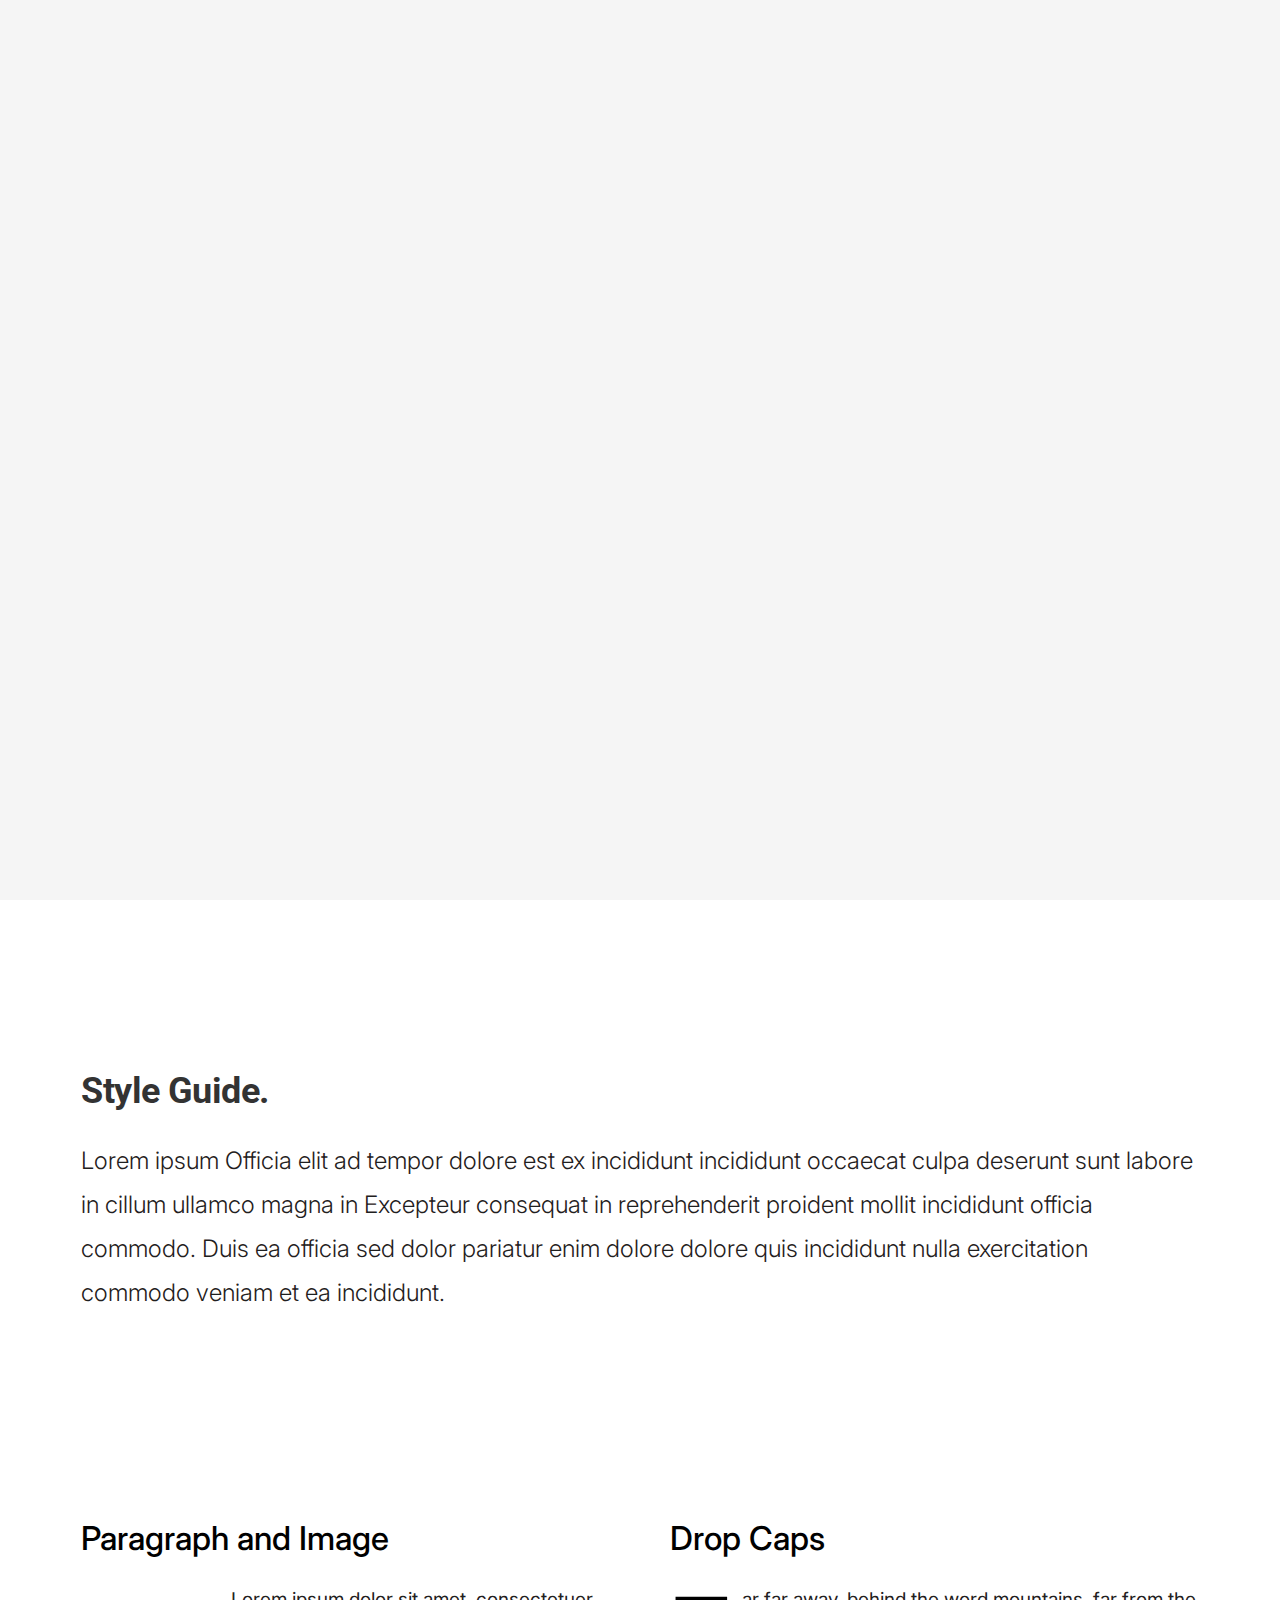
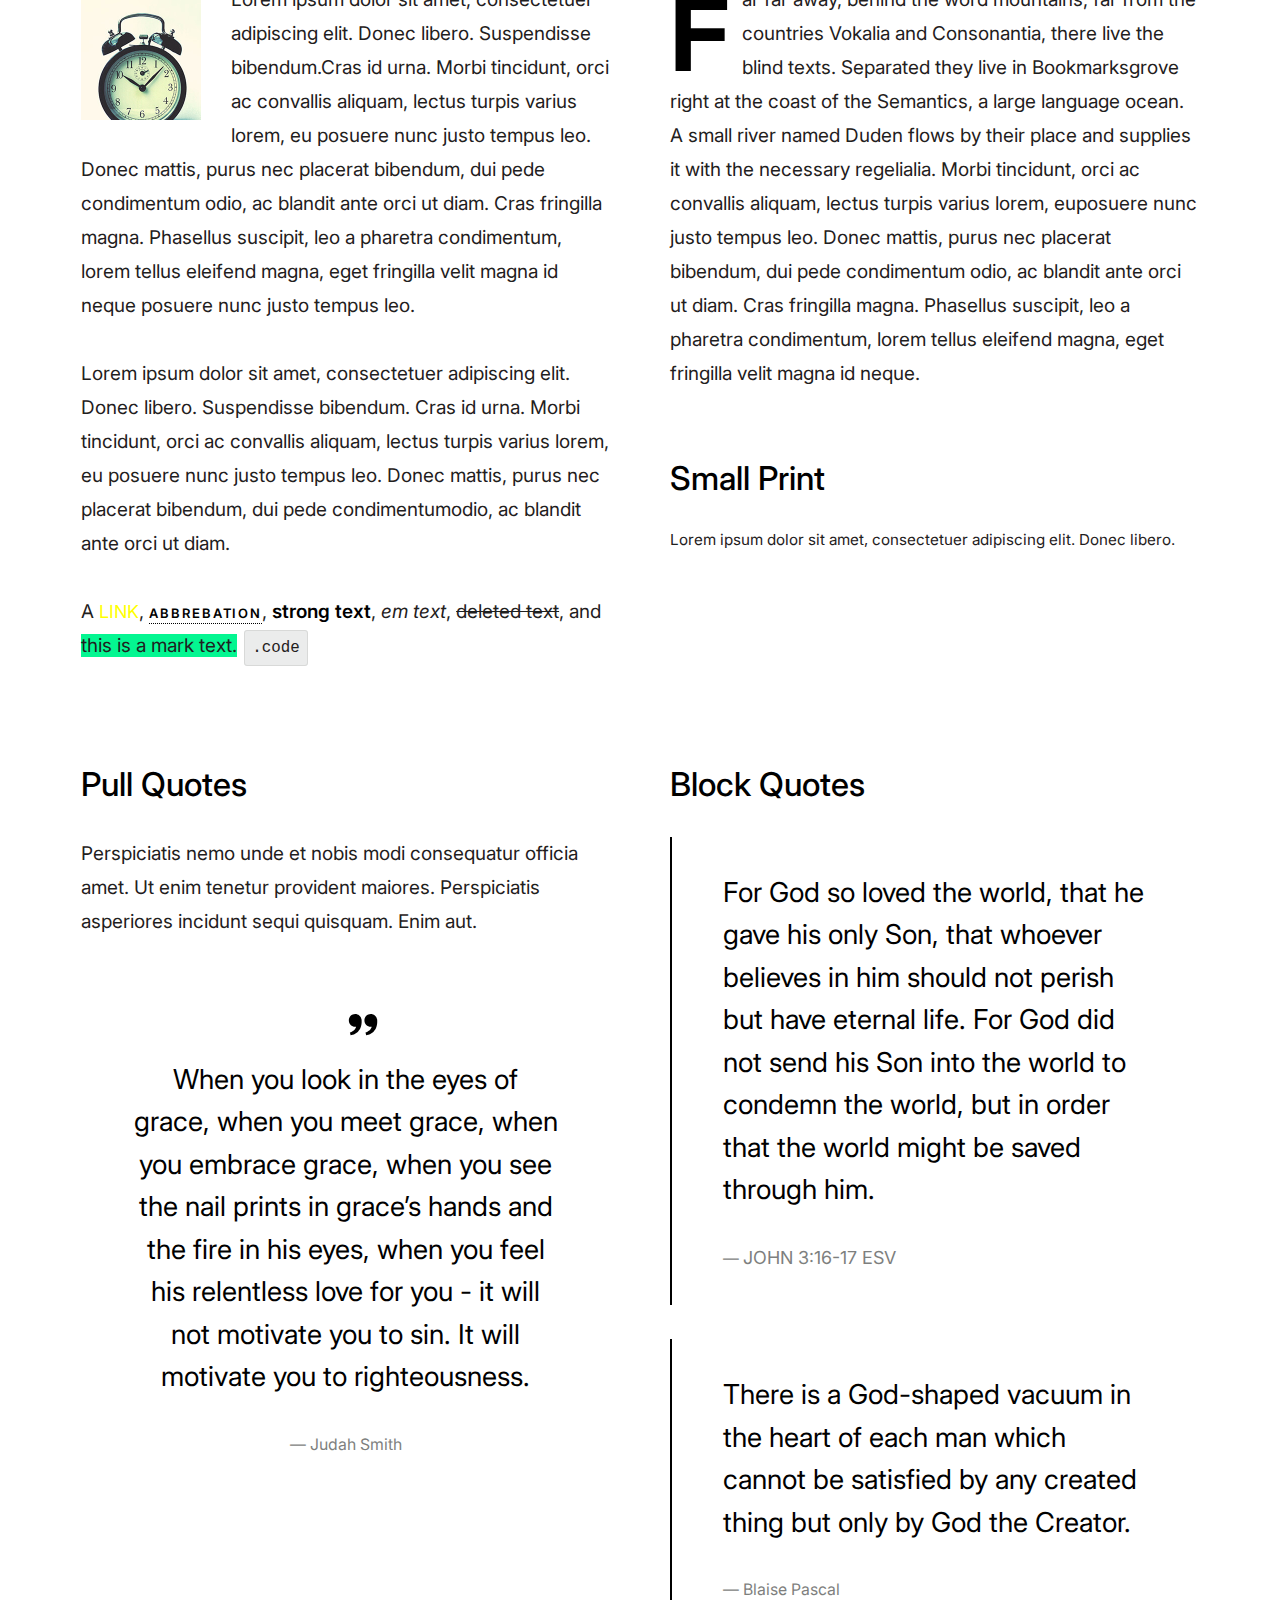
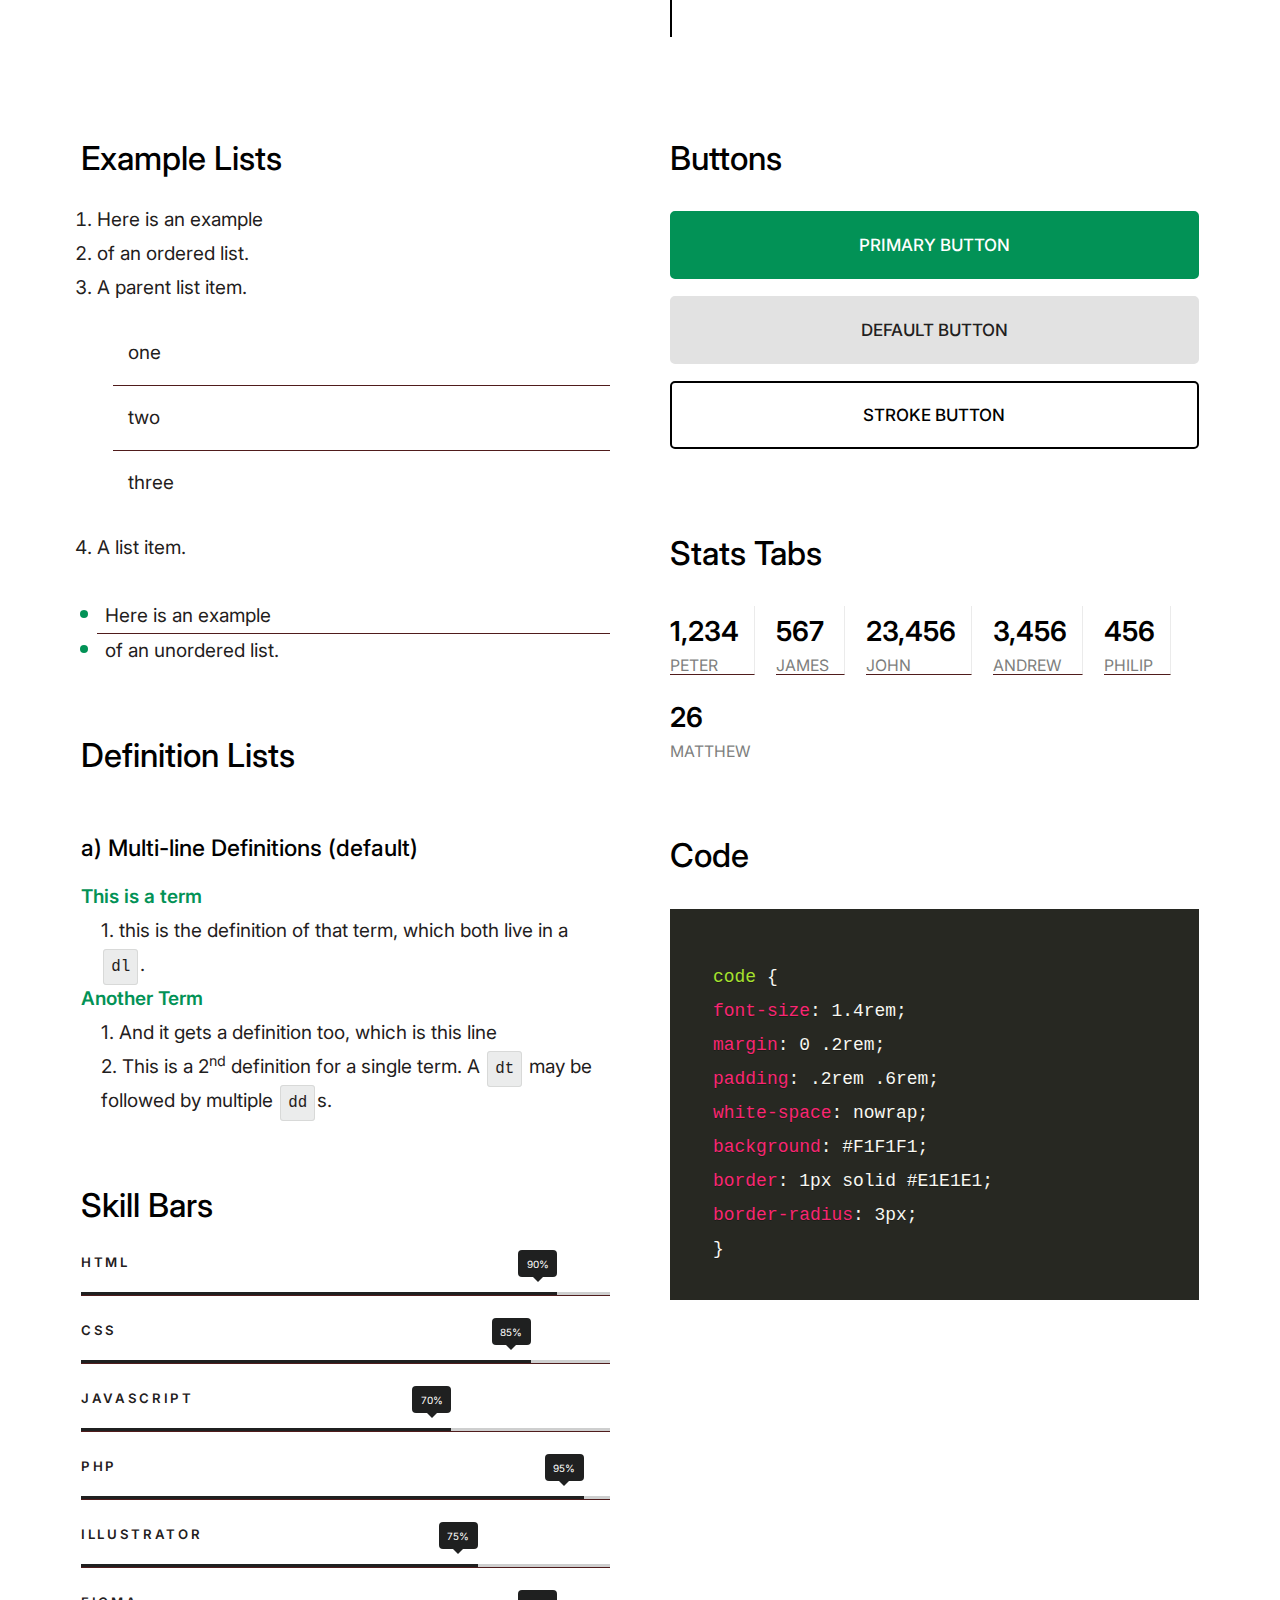
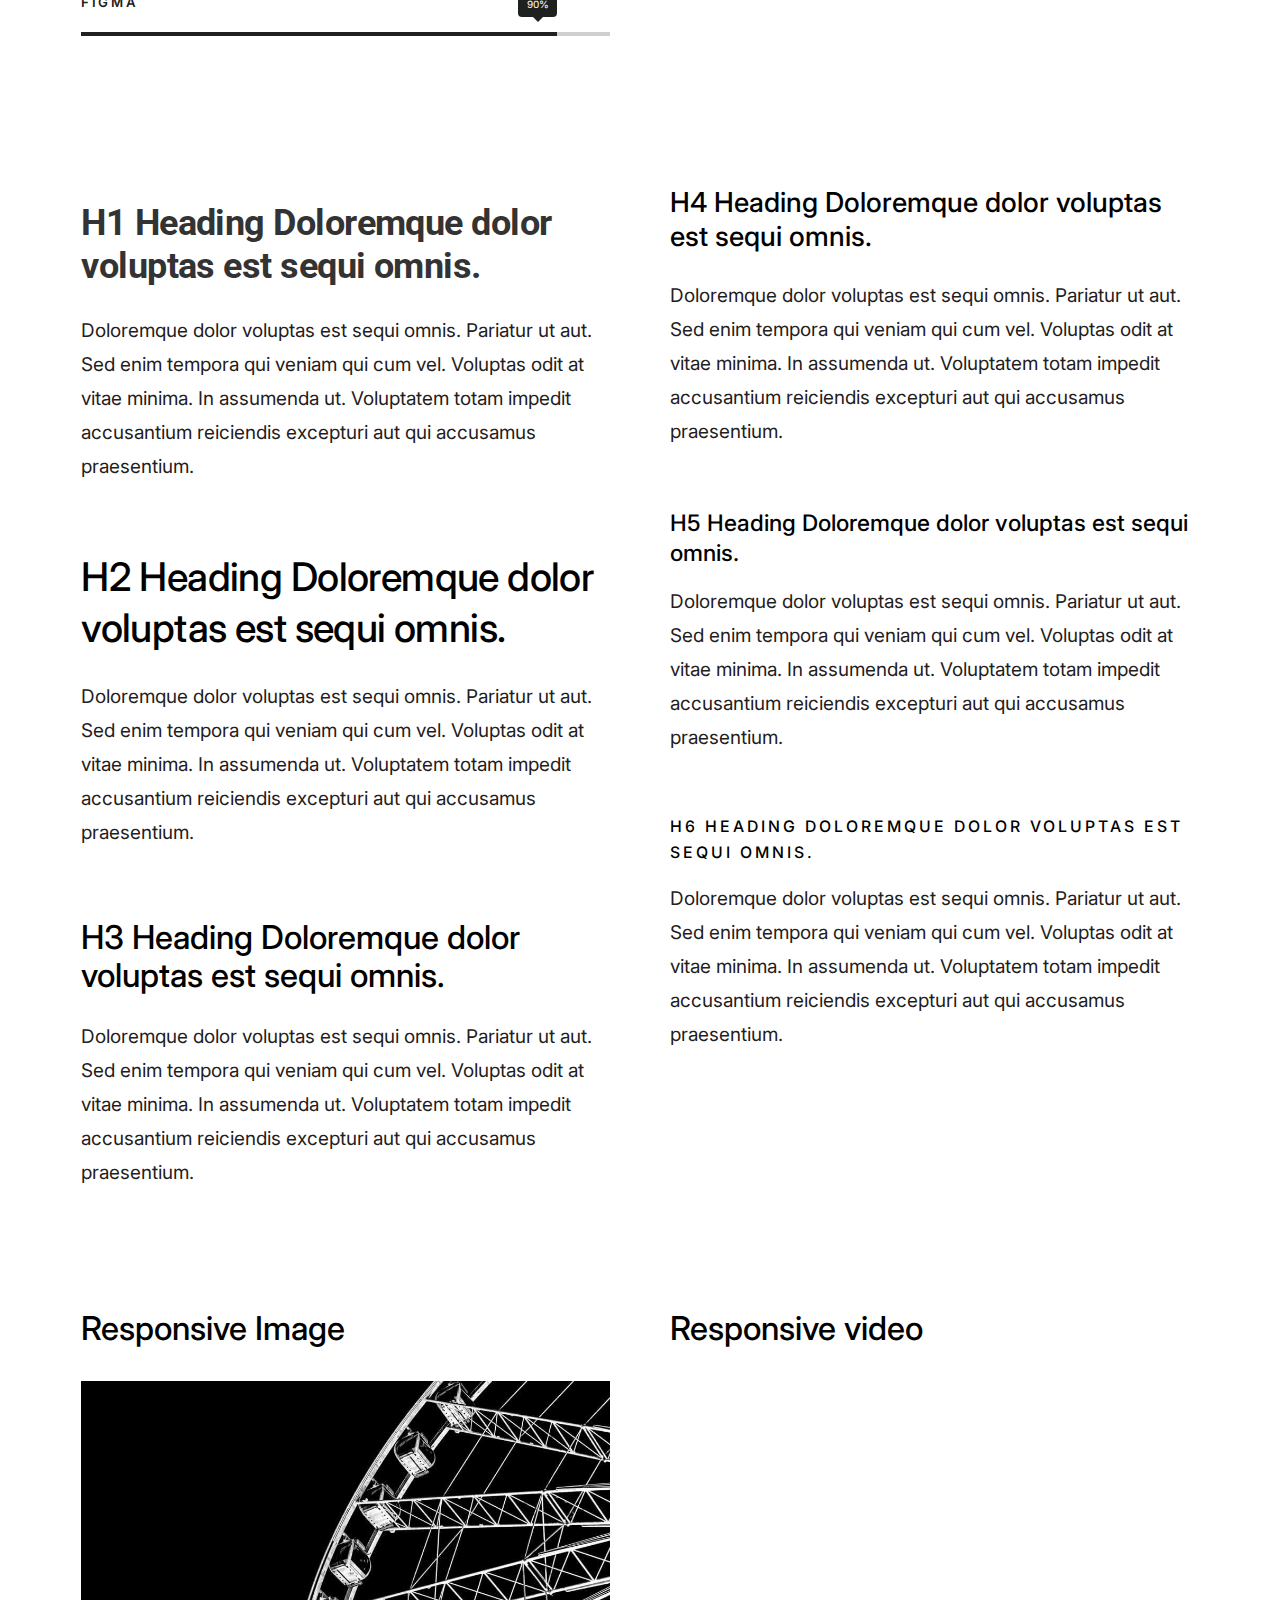
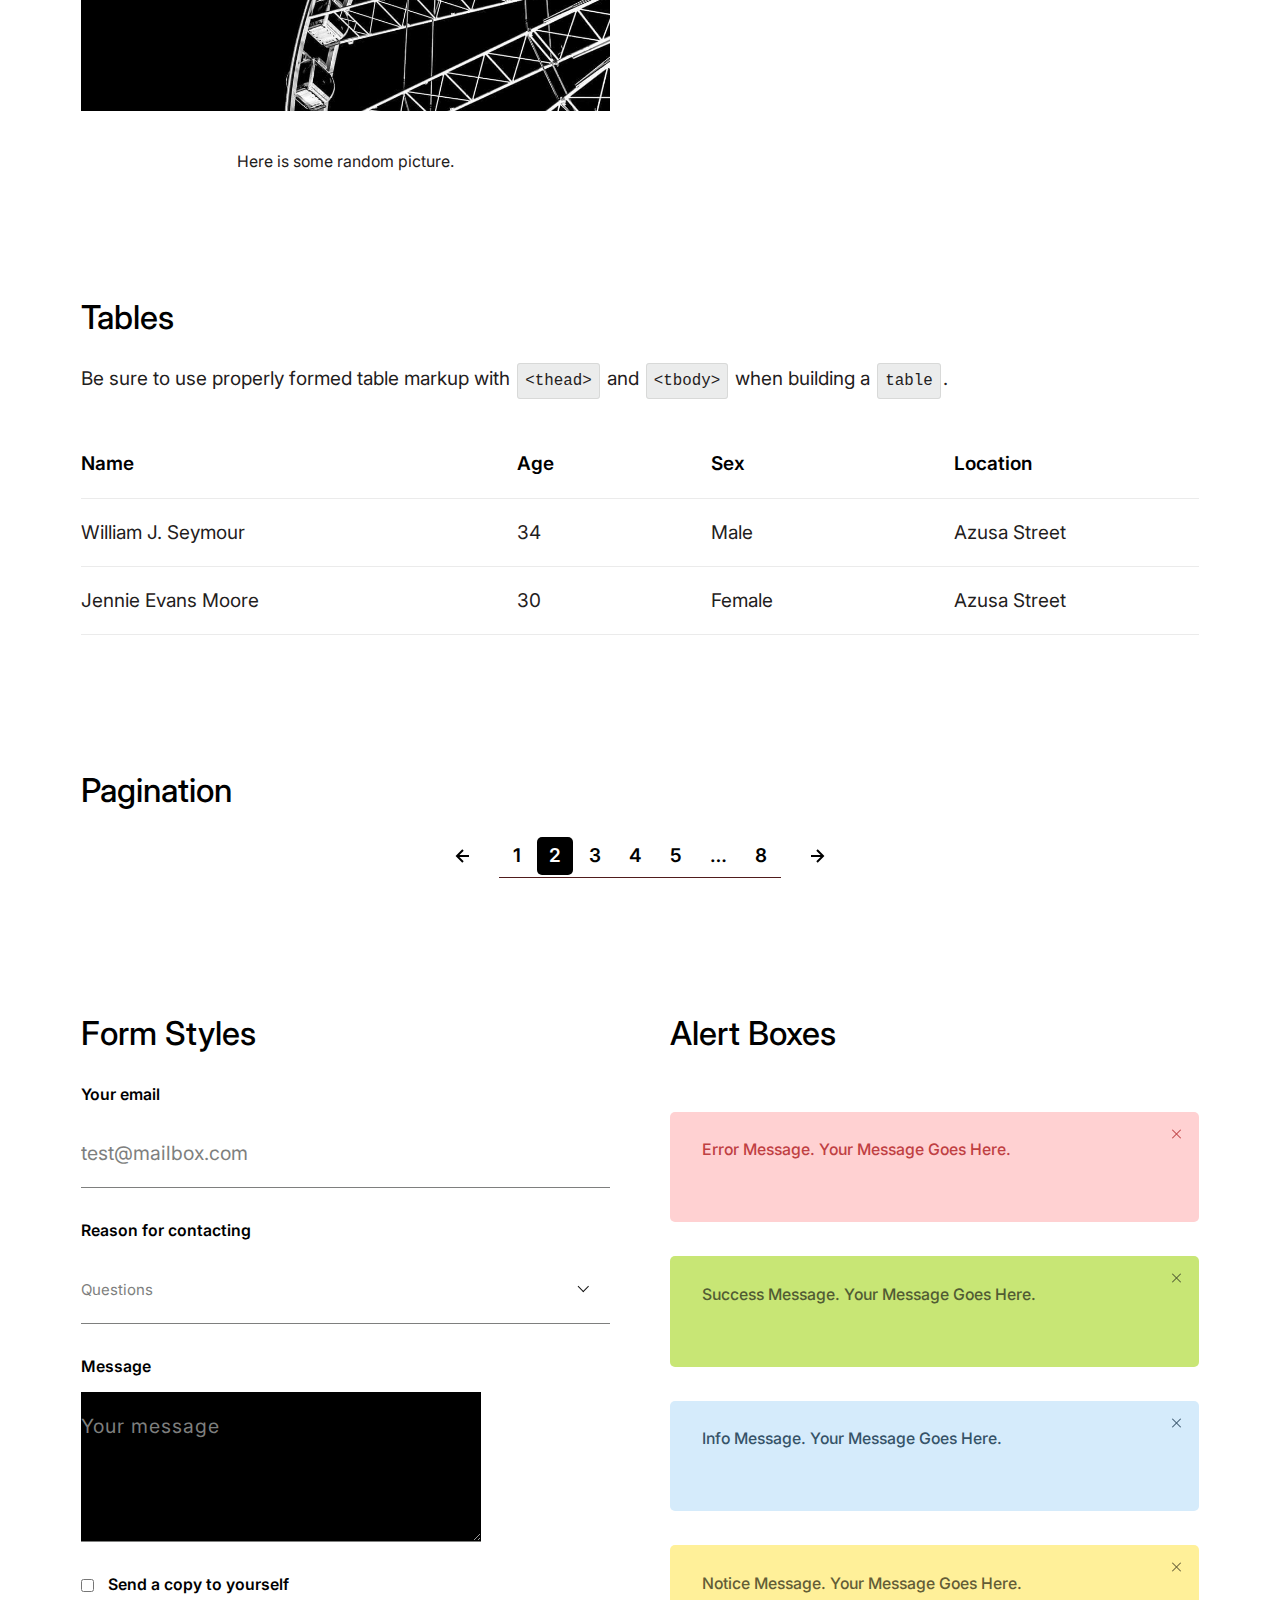
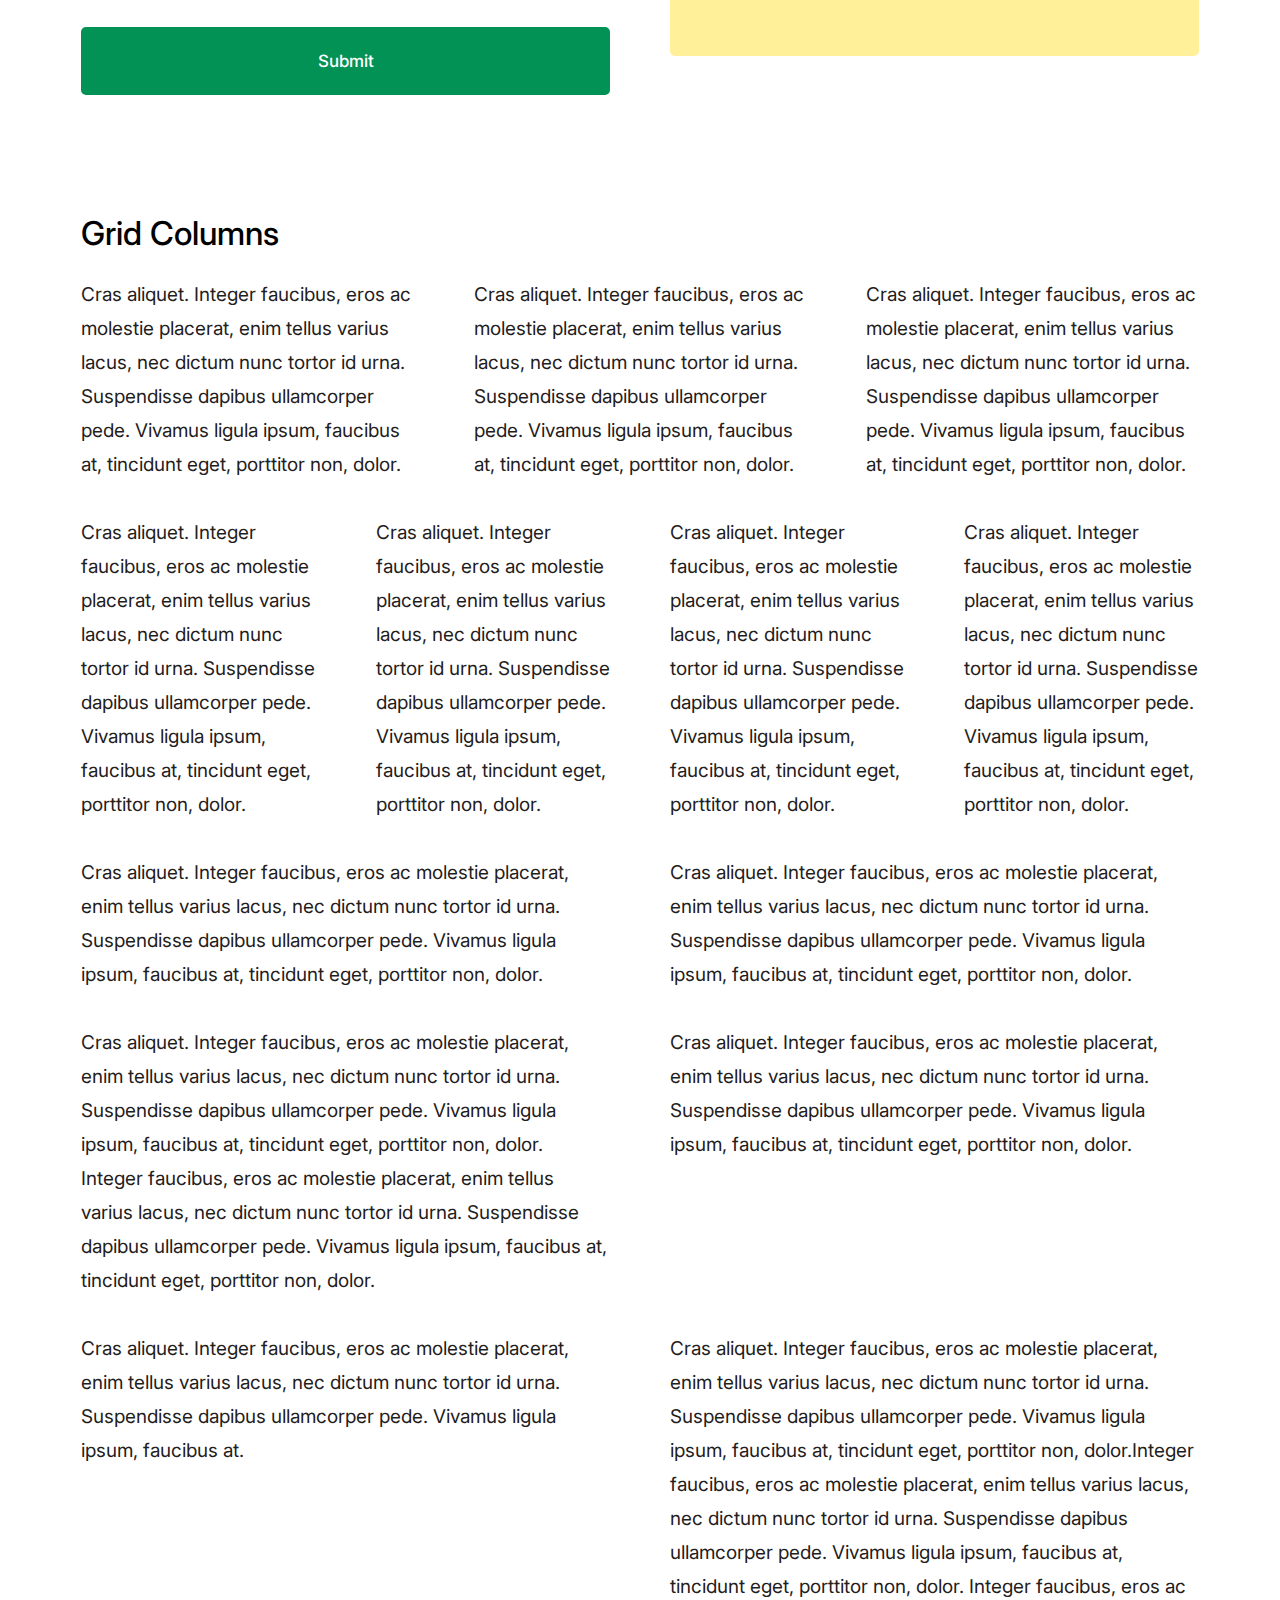
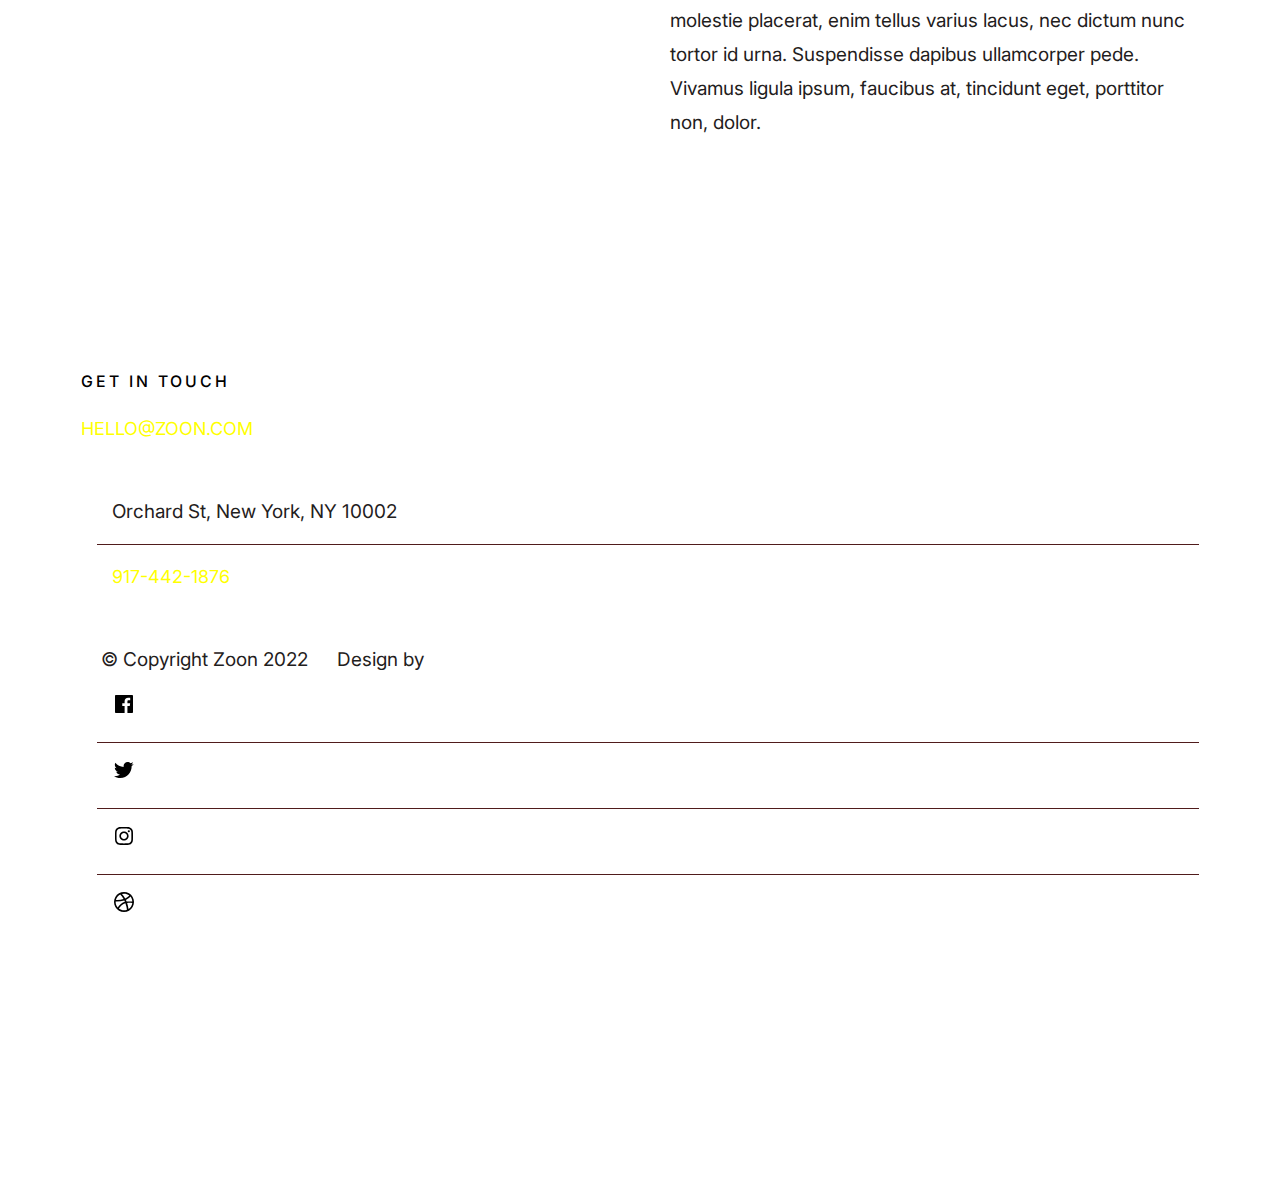
<file: styles.html>
<!DOCTYPE html>
<html lang="en" class="no-js" >
<head>

    <!--- basic page needs
    ================================================== -->
    <meta charset="utf-8">
    <meta name="viewport" content="width=device-width, initial-scale=1">
    <title>Zoon 2 - Styles</title>

    <script>
        document.documentElement.classList.remove('no-js');
        document.documentElement.classList.add('js');
    </script>

    <!-- CSS
    ================================================== -->
    <link rel="stylesheet" href="css/vendor.css">
    <link rel="stylesheet" href="css/styles.css">

    <style type="text/css" media="screen">
        .s-styles {
            padding-top: var(--vspace-5);
            padding-bottom: var(--vspace-4);
            position: relative;
        }
        .s-styles .intro h1 {
            margin-top: 0;
        }
    </style>

    <!-- favicons
    ================================================== -->
    <link rel="apple-touch-icon" sizes="180x180" href="apple-touch-icon.png">
    <link rel="icon" type="image/png" sizes="32x32" href="favicon-32x32.png">
    <link rel="icon" type="image/png" sizes="16x16" href="favicon-16x16.png">
    <link rel="manifest" href="site.webmanifest">

</head>

<body id="top">


    <!-- preloader
    ================================================== -->
    <div id="preloader">
        <div id="loader" class="dots-fade">
            <div></div>
            <div></div>
            <div></div>
        </div>
    </div>


    <!-- page wrap
    ================================================== -->
    <div id="page" class="s-pagewrap">


        <!-- # site header 
        ================================================== -->
        <header class="s-header">

            <div class="row s-header__inner">
                <div class="column lg-12 s-header__block">

                    <div class="s-header__logo">
                        <a class="logo" href="index.html">
                            <img src="images/logo.svg" alt="Homepage">
                        </a>
                    </div>

                    <ul class="s-header__social">
                        <li>
                            <a href="#0">
                                <svg xmlns="http://www.w3.org/2000/svg" width="24" height="24" viewBox="0 0 24 24" style="fill:rgba(0, 0, 0, 1);transform:;-ms-filter:"><path d="M20,3H4C3.447,3,3,3.448,3,4v16c0,0.552,0.447,1,1,1h8.615v-6.96h-2.338v-2.725h2.338v-2c0-2.325,1.42-3.592,3.5-3.592 c0.699-0.002,1.399,0.034,2.095,0.107v2.42h-1.435c-1.128,0-1.348,0.538-1.348,1.325v1.735h2.697l-0.35,2.725h-2.348V21H20 c0.553,0,1-0.448,1-1V4C21,3.448,20.553,3,20,3z"></path></svg>
                                <span class="u-screen-reader-text">Facebook</span>
                            </a>
                        </li>
                        <li>
                            <a href="#0">
                                <svg xmlns="http://www.w3.org/2000/svg" width="24" height="24" viewBox="0 0 24 24" style="fill:rgba(0, 0, 0, 1);transform:;-ms-filter:"><path d="M19.633,7.997c0.013,0.175,0.013,0.349,0.013,0.523c0,5.325-4.053,11.461-11.46,11.461c-2.282,0-4.402-0.661-6.186-1.809 c0.324,0.037,0.636,0.05,0.973,0.05c1.883,0,3.616-0.636,5.001-1.721c-1.771-0.037-3.255-1.197-3.767-2.793 c0.249,0.037,0.499,0.062,0.761,0.062c0.361,0,0.724-0.05,1.061-0.137c-1.847-0.374-3.23-1.995-3.23-3.953v-0.05 c0.537,0.299,1.16,0.486,1.82,0.511C3.534,9.419,2.823,8.184,2.823,6.787c0-0.748,0.199-1.434,0.548-2.032 c1.983,2.443,4.964,4.04,8.306,4.215c-0.062-0.3-0.1-0.611-0.1-0.923c0-2.22,1.796-4.028,4.028-4.028 c1.16,0,2.207,0.486,2.943,1.272c0.91-0.175,1.782-0.512,2.556-0.973c-0.299,0.935-0.936,1.721-1.771,2.22 c0.811-0.088,1.597-0.312,2.319-0.624C21.104,6.712,20.419,7.423,19.633,7.997z"></path></svg>
                                <span class="u-screen-reader-text">Twitter</span>
                            </a>
                        </li>
                        <li>
                            <a href="#0">
                                <svg xmlns="http://www.w3.org/2000/svg" width="24" height="24" viewBox="0 0 24 24" style="fill:rgba(0, 0, 0, 1);transform:;-ms-filter:"><path d="M11.999,7.377c-2.554,0-4.623,2.07-4.623,4.623c0,2.554,2.069,4.624,4.623,4.624c2.552,0,4.623-2.07,4.623-4.624 C16.622,9.447,14.551,7.377,11.999,7.377L11.999,7.377z M11.999,15.004c-1.659,0-3.004-1.345-3.004-3.003 c0-1.659,1.345-3.003,3.004-3.003s3.002,1.344,3.002,3.003C15.001,13.659,13.658,15.004,11.999,15.004L11.999,15.004z"></path><circle cx="16.806" cy="7.207" r="1.078"></circle><path d="M20.533,6.111c-0.469-1.209-1.424-2.165-2.633-2.632c-0.699-0.263-1.438-0.404-2.186-0.42 c-0.963-0.042-1.268-0.054-3.71-0.054s-2.755,0-3.71,0.054C7.548,3.074,6.809,3.215,6.11,3.479C4.9,3.946,3.945,4.902,3.477,6.111 c-0.263,0.7-0.404,1.438-0.419,2.186c-0.043,0.962-0.056,1.267-0.056,3.71c0,2.442,0,2.753,0.056,3.71 c0.015,0.748,0.156,1.486,0.419,2.187c0.469,1.208,1.424,2.164,2.634,2.632c0.696,0.272,1.435,0.426,2.185,0.45 c0.963,0.042,1.268,0.055,3.71,0.055s2.755,0,3.71-0.055c0.747-0.015,1.486-0.157,2.186-0.419c1.209-0.469,2.164-1.424,2.633-2.633 c0.263-0.7,0.404-1.438,0.419-2.186c0.043-0.962,0.056-1.267,0.056-3.71s0-2.753-0.056-3.71C20.941,7.57,20.801,6.819,20.533,6.111z M19.315,15.643c-0.007,0.576-0.111,1.147-0.311,1.688c-0.305,0.787-0.926,1.409-1.712,1.711c-0.535,0.199-1.099,0.303-1.67,0.311 c-0.95,0.044-1.218,0.055-3.654,0.055c-2.438,0-2.687,0-3.655-0.055c-0.569-0.007-1.135-0.112-1.669-0.311 c-0.789-0.301-1.414-0.923-1.719-1.711c-0.196-0.534-0.302-1.099-0.311-1.669c-0.043-0.95-0.053-1.218-0.053-3.654 c0-2.437,0-2.686,0.053-3.655c0.007-0.576,0.111-1.146,0.311-1.687c0.305-0.789,0.93-1.41,1.719-1.712 c0.534-0.198,1.1-0.303,1.669-0.311c0.951-0.043,1.218-0.055,3.655-0.055c2.437,0,2.687,0,3.654,0.055 c0.571,0.007,1.135,0.112,1.67,0.311c0.786,0.303,1.407,0.925,1.712,1.712c0.196,0.534,0.302,1.099,0.311,1.669 c0.043,0.951,0.054,1.218,0.054,3.655c0,2.436,0,2.698-0.043,3.654H19.315z"></path></svg>
                                <span class="u-screen-reader-text">Instagram</span>
                            </a>
                        </li>
                        <li>
                            <a href="#0">
                                <svg xmlns="http://www.w3.org/2000/svg" width="24" height="24" viewBox="0 0 24 24" style="fill: rgba(0, 0, 0, 1);transform: ;msFilter:;"><path d="M20.66 6.98a9.932 9.932 0 0 0-3.641-3.64C15.486 2.447 13.813 2 12 2s-3.486.447-5.02 1.34c-1.533.893-2.747 2.107-3.64 3.64S2 10.187 2 12s.446 3.487 1.34 5.02a9.924 9.924 0 0 0 3.641 3.64C8.514 21.553 10.187 22 12 22s3.486-.447 5.02-1.34a9.932 9.932 0 0 0 3.641-3.64C21.554 15.487 22 13.813 22 12s-.446-3.487-1.34-5.02zM12 3.66c2 0 3.772.64 5.32 1.919-.92 1.174-2.286 2.14-4.1 2.9-1.002-1.813-2.088-3.327-3.261-4.54A7.715 7.715 0 0 1 12 3.66zM5.51 6.8a8.116 8.116 0 0 1 2.711-2.22c1.212 1.201 2.325 2.7 3.34 4.5-2 .6-4.114.9-6.341.9-.573 0-1.006-.013-1.3-.04A8.549 8.549 0 0 1 5.51 6.8zM3.66 12c0-.054.003-.12.01-.2.007-.08.01-.146.01-.2.254.014.641.02 1.161.02 2.666 0 5.146-.367 7.439-1.1.187.373.381.793.58 1.26-1.32.293-2.674 1.006-4.061 2.14S6.4 16.247 5.76 17.5c-1.4-1.587-2.1-3.42-2.1-5.5zM12 20.34c-1.894 0-3.594-.587-5.101-1.759.601-1.187 1.524-2.322 2.771-3.401 1.246-1.08 2.483-1.753 3.71-2.02a29.441 29.441 0 0 1 1.56 6.62 8.166 8.166 0 0 1-2.94.56zm7.08-3.96a8.351 8.351 0 0 1-2.58 2.621c-.24-2.08-.7-4.107-1.379-6.081.932-.066 1.765-.1 2.5-.1.799 0 1.686.034 2.659.1a8.098 8.098 0 0 1-1.2 3.46zm-1.24-5c-1.16 0-2.233.047-3.22.14a27.053 27.053 0 0 0-.68-1.62c2.066-.906 3.532-2.006 4.399-3.3 1.2 1.414 1.854 3.027 1.96 4.84-.812-.04-1.632-.06-2.459-.06z"></path></svg>
                                <span class="u-screen-reader-text">Dribbble</span>
                            </a>
                        </li>
                    </ul> <!-- end s-header__social -->
                    
                </div> <!-- end s-header__block -->
            </div> <!-- end s-header__inner -->

        </header> <!-- end s-header -->


        <!-- # intro
        ================================================== -->
        <section id="intro" class="s-intro">

            <div class="s-intro__bg"></div>

            <div class="row s-intro__content">
                <div class="column lg-12">

                    <div class="s-intro__content-top">
                        <h1>
                        We are currently working on something awesome. Stay tuned!
                        </h1>
                        <p class="">
                        Proin gravida nibh vel velit auctor aliquet. Aenean sollicitudin, 
                        lorem quis bibendum auctor, nisi elit consequat ipsum. 
                        </p>
                    </div> <!-- end s-intro__content-top --> 

                    <div class="s-intro__content-sep">
                        <span></span>
                        <span>Time left until launching</span>
                        <span></span>
                    </div> <!-- end s-intro__content-sep --> 
                    
                    <div class="s-intro__content-counter counter">
                        <div class="counter__time">
                            <span class="ss-days">365</span>
                            <span>Days</span>
                        </div>
                        <div class="counter__time">
                            <span class="ss-hours">03</span>
                            <span>Hours</span>
                        </div>
                        <div class="counter__time minutes">
                            <span class="ss-minutes">01</span>
                            <span>Mins</span>
                        </div>
                        <div class="counter__time">
                            <span class="ss-seconds">55</span>
                            <span>Secs</span>
                        </div>
                    </div> <!-- end counter --> 
                    
                    <div class="s-intro__content-subscribe">
                        <form id="mc-form" class="mc-form">
                            <input type="email" name="EMAIL" id="mce-EMAIL" class="u-fullwidth text-center" placeholder="Email Address" title="The domain portion of the email address is invalid (the portion after the @)." pattern="^([^\x00-\x20\x22\x28\x29\x2c\x2e\x3a-\x3c\x3e\x40\x5b-\x5d\x7f-\xff]+|\x22([^\x0d\x22\x5c\x80-\xff]|\x5c[\x00-\x7f])*\x22)(\x2e([^\x00-\x20\x22\x28\x29\x2c\x2e\x3a-\x3c\x3e\x40\x5b-\x5d\x7f-\xff]+|\x22([^\x0d\x22\x5c\x80-\xff]|\x5c[\x00-\x7f])*\x22))*\x40([^\x00-\x20\x22\x28\x29\x2c\x2e\x3a-\x3c\x3e\x40\x5b-\x5d\x7f-\xff]+|\x5b([^\x0d\x5b-\x5d\x80-\xff]|\x5c[\x00-\x7f])*\x5d)(\x2e([^\x00-\x20\x22\x28\x29\x2c\x2e\x3a-\x3c\x3e\x40\x5b-\x5d\x7f-\xff]+|\x5b([^\x0d\x5b-\x5d\x80-\xff]|\x5c[\x00-\x7f])*\x5d))*(\.\w{2,})+$" required>
                            <input type="submit" name="subscribe" value="Notify Me" class="btn--small btn--primary u-fullwidth">
                            <!-- <div style="position: absolute; left: -5000px;" aria-hidden="true"><input type="text" name="b_cdb7b577e41181934ed6a6a44_9a91cfe7b3" tabindex="-1" value=""></div> -->
                            <div class="mc-status"></div>
                        </form>
                    </div> <!-- end s-intro__content-subscribe -->     

                </div>    
            </div> <!-- intro__content -->

            <div class="s-intro__scroll-down">
                <a href="#styles" class="smoothscroll">
                    <span>Scroll Down</span>
                </a>
            </div> <!-- s-intro__scroll-down -->

        </section> <!-- end s-intro -->


        <!-- # style
        ================================================== -->
        <div id="styles" class="s-styles">

            <div class="row">

                <div class="column lg-12 intro">

                    <h1>Style Guide.</h1>

                    <p class="lead">Lorem ipsum Officia elit ad tempor dolore est ex incididunt incididunt occaecat culpa deserunt 
                    sunt labore in cillum ullamco magna in Excepteur consequat in reprehenderit proident mollit incididunt officia commodo.
                    Duis ea officia sed dolor pariatur enim dolore dolore quis incididunt nulla exercitation commodo veniam et ea incididunt.
                    </p>

                    <hr>
                </div>

            </div> <!-- end row -->

            <div class="row">

                <div class="column lg-6 tab-12">

                    <h3>Paragraph and Image</h3>

                    <p><a href="#"><img width="120" height="120" class="u-pull-left" alt="sample-image" src="images/sample-image.jpg"></a>
                    Lorem ipsum dolor sit amet, consectetuer adipiscing elit. Donec libero. Suspendisse bibendum.Cras id urna. Morbi 
                    tincidunt, orci ac convallis aliquam, lectus turpis varius lorem, eu posuere nunc justo tempus leo. Donec mattis, 
                    purus nec placerat bibendum, dui pede condimentum odio, ac blandit ante orci ut diam. Cras fringilla magna. 
                    Phasellus suscipit, leo a pharetra condimentum, lorem tellus eleifend magna, eget fringilla velit magna id 
                    neque posuere nunc justo tempus leo. </p>

                    <p>
                    Lorem ipsum dolor sit amet, consectetuer adipiscing elit. Donec libero. Suspendisse bibendum. Cras id urna. 
                    Morbi tincidunt, orci ac convallis aliquam, lectus turpis varius lorem, eu posuere nunc justo tempus leo. 
                    Donec mattis, purus nec placerat bibendum, dui pede condimentumodio, ac blandit ante orci ut diam.	
                    </p>

                    <p>A <a href="#">link</a>,
                    <abbr title="this really isn't a very good description">abbrebation</abbr>,
                    <strong>strong text</strong>,
                    <em>em text</em>,
                    <del>deleted text</del>, and
                    <mark>this is a mark text.</mark>
                    <code>.code</code>
                    </p>

                </div>

                <div class="column lg-6 tab-12">

                    <h3>Drop Caps</h3>

                    <p class="drop-cap">Far far away, behind the word mountains, far from the countries Vokalia and Consonantia,
                    there live the blind texts. Separated they live in Bookmarksgrove right at the coast of the
                    Semantics, a large language ocean. A small river named Duden flows by their place and supplies it with the 
                    necessary regelialia. Morbi tincidunt, orci ac convallis aliquam, lectus turpis varius lorem, 
                    euposuere nunc justo tempus leo. Donec mattis, purus nec placerat bibendum, dui pede condimentum odio, 
                    ac blandit ante orci ut diam. Cras fringilla magna. Phasellus suscipit, leo a pharetra condimentum, 
                    lorem tellus eleifend magna, eget fringilla velit magna id neque.
                    </p>

                    <h3>Small Print</h3>

                    <p><small>Lorem ipsum dolor sit amet, consectetuer adipiscing elit. Donec libero.</small></p>

                </div>

            </div> <!-- end row -->

            <div class="row">

                <div class="column lg-6 tab-12">

                    <h3 class="u-add-bottom">Pull Quotes</h3>

                    <p>
                    Perspiciatis nemo unde et nobis modi consequatur officia amet. Ut enim 
                    tenetur provident maiores. Perspiciatis asperiores incidunt sequi 
                    quisquam. Enim aut. 
                    </p>

                    <figure class="pull-quote">
                        <blockquote>
                            <p>
                            When you look in the eyes of grace, when you meet grace, 
                            when you embrace grace, when you see the nail prints in 
                            grace’s hands and the fire in his eyes, when you feel his 
                            relentless love for you - it will not motivate you to sin. 
                            It will motivate you to righteousness.
                            </p>

                            <footer>
                                <cite>Judah Smith</cite>
                            </footer>
                        </blockquote>
                    </figure>


                </div>

                <div class="column lg-6 tab-12">

                    <h3 class="u-add-bottom">Block Quotes</h3>

                    <blockquote cite="http://where-i-got-my-info-from.com">
                        <p>
                        For God so loved the world, that he gave his only Son, that whoever believes in 
                        him should not perish but have eternal life. For God did not send his Son into 
                        the world to condemn the world, but in order that the world might be 
                        saved through him.
                        </p>

                        <footer>
                            <cite>
                                <a href="#0">John 3:16-17 ESV</a>
                            </cite>
                        </footer>

                    </blockquote>

                    <blockquote>
                        <p>There is a God-shaped vacuum in the heart of each man which cannot be satisfied 
                        by any created thing but only by God the Creator.</p>

                        <footer>
                            <cite>Blaise Pascal</cite>
                        </footer>

                    </blockquote>

                </div>

            </div> <!-- end row -->

            <div class="row u-add-half-bottom">

                <div class="column lg-6 tab-12">

                    <h3>Example Lists</h3>

                    <ol>
                        <li>Here is an example</li>
                        <li>of an ordered list.</li>
                        <li>A parent list item.
                            <ul>
                                <li>one</li>
                                <li>two</li>
                                <li>three</li>
                            </ul>
                            </li>
                            <li>A list item.</li>
                        </ol>

                    <ul class="disc">
                        <li>Here is an example</li>
                        <li>of an unordered list.</li>
                    </ul>

                    <h3>Definition Lists</h3>

                    <h5>a) Multi-line Definitions (default) </h5>

                    <dl class="dictionary-style">
                        <dt><strong>This is a term</strong></dt>
                            <dd>this is the definition of that term, which both live in a <code>dl</code>.</dd>
                        <dt><strong>Another Term</strong></dt>
                            <dd>And it gets a definition too, which is this line</dd>
                            <dd>This is a 2<sup>nd</sup> definition for a single term. A <code>dt</code> may be followed by multiple <code>dd</code>s.</dd>
                    </dl>

                    <h3 class="u-add-bottom">Skill Bars</h3>

                    <ul class="skill-bars">
                        <li>
                        <div class="progress percent90"><span>90%</span></div>
                        <strong>HTML</strong>
                        </li>
                        <li>
                        <div class="progress percent85"><span>85%</span></div>
                        <strong>CSS</strong>
                        </li>
                        <li>
                        <div class="progress percent70"><span>70%</span></div>
                        <strong>Javascript</strong>
                        </li>
                        <li>
                        <div class="progress percent95"><span>95%</span></div>
                        <strong>PHP</strong>
                        </li>
                        <li>
                        <div class="progress percent75"><span>75%</span></div>
                        <strong>Illustrator</strong>
                        </li>
                        <li>
                        <div class="progress percent90"><span>90%</span></div>
                        <strong>Figma</strong>
                        </li>
                    </ul>

                </div>

                <div class="column lg-6 tab-12">

                    <h3 class="u-add-bottom">Buttons</h3>

                    <p>
                        <a class="btn btn--primary u-fullwidth" href="#0">Primary Button</a>
                        <a class="btn u-fullwidth" href="#0">Default Button</a>
                        <a class="btn btn--stroke u-fullwidth" href="#0">Stroke Button</a>
                    </p>

                    <h3>Stats Tabs</h3>

                    <ul class="stats-tabs">
                        <li><a href="#0">1,234 <em>Peter</em></a></li>
                        <li><a href="#0">567 <em>James</em></a></li>
                        <li><a href="#0">23,456 <em>John</em></a></li>
                        <li><a href="#0">3,456 <em>Andrew</em></a></li>
                        <li><a href="#0">456 <em>Philip</em></a></li>
                        <li><a href="#0">26 <em>Matthew</em></a></li>
                    </ul>

                    <h3 class="u-add-bottom">Code</h3>

<pre><code class="language-css">
    code {
    font-size: 1.4rem;
    margin: 0 .2rem;
    padding: .2rem .6rem;
    white-space: nowrap;
    background: #F1F1F1;
    border: 1px solid #E1E1E1;	
    border-radius: 3px;
    }
</code></pre>

                </div>

            </div> <!-- end row -->

            <div class="row u-add-half-bottom">

                <div class="column lg-6 tab-12">
                        
                    <h1>H1 Heading Doloremque dolor voluptas est sequi omnis.</h1>
                    <p>Doloremque dolor voluptas est sequi omnis. Pariatur ut aut. Sed enim tempora qui veniam qui cum vel. 
                    Voluptas odit at vitae minima. In assumenda ut. Voluptatem totam impedit accusantium reiciendis excepturi aut qui accusamus praesentium.</p>

                    <h2>H2 Heading Doloremque dolor voluptas est sequi omnis.</h2>
                    <p>Doloremque dolor voluptas est sequi omnis. Pariatur ut aut. Sed enim tempora qui veniam qui cum vel. 
                    Voluptas odit at vitae minima. In assumenda ut. Voluptatem totam impedit accusantium reiciendis excepturi aut qui accusamus praesentium.</p>

                    <h3>H3 Heading Doloremque dolor voluptas est sequi omnis.</h3>
                    <p>Doloremque dolor voluptas est sequi omnis. Pariatur ut aut. Sed enim tempora qui veniam qui cum vel. 
                    Voluptas odit at vitae minima. In assumenda ut. Voluptatem totam impedit accusantium reiciendis excepturi aut qui accusamus praesentium.</p>

                    
                </div>

                <div class="column lg-6 tab-12">
                    <h4>H4 Heading Doloremque dolor voluptas est sequi omnis.</h4>
                    <p>Doloremque dolor voluptas est sequi omnis. Pariatur ut aut. Sed enim tempora qui veniam qui cum vel. 
                    Voluptas odit at vitae minima. In assumenda ut. Voluptatem totam impedit accusantium reiciendis excepturi aut qui accusamus praesentium.</p>

                    <h5>H5 Heading Doloremque dolor voluptas est sequi omnis.</h5>
                    <p>Doloremque dolor voluptas est sequi omnis. Pariatur ut aut. Sed enim tempora qui veniam qui cum vel. 
                    Voluptas odit at vitae minima. In assumenda ut. Voluptatem totam impedit accusantium reiciendis excepturi aut qui accusamus praesentium.</p>

                    <h6>H6 Heading Doloremque dolor voluptas est sequi omnis.</h6>
                    <p>Doloremque dolor voluptas est sequi omnis. Pariatur ut aut. Sed enim tempora qui veniam qui cum vel. 
                    Voluptas odit at vitae minima. In assumenda ut. Voluptatem totam impedit accusantium reiciendis excepturi aut qui accusamus praesentium.</p>
        
                    
                </div>

            </div> <!-- end row -->

            <div class="row u-add-half-bottom">

                <div class="column lg-6 tab-12">

                    <h3 class="u-add-bottom">Responsive Image</h3>

                    <figure>
                        <img src="images/wheel-500.jpg" 
                        srcset="images/wheel-1000.jpg 1000w, 
                        images/wheel-500.jpg 500w" 
                        sizes="(max-width: 1000px) 100vw, 1000px" alt="">

                        <figcaption>
                            Here is some random picture.
                        </figcaption>
                    </figure>

                </div>

                <div class="column lg-6 tab-12">

                    <h3 class="u-add-bottom">Responsive video</h3>

                    <div class="video-container">
                    <iframe src="https://player.vimeo.com/video/14592941?color=00a650&title=0&byline=0&portrait=0" width="500" height="281" frameborder="0" webkitallowfullscreen mozallowfullscreen allowfullscreen></iframe> 
                    </div>

                </div>
                
            </div> <!-- end row -->

            <div class="row u-add-bottom">

                <div class="column lg-12">

                    <h3>Tables</h3>
                    <p>Be sure to use properly formed table markup with <code>&lt;thead&gt;</code> and <code>&lt;tbody&gt;</code> when building a <code>table</code>.</p>

                    <div class="table-responsive">

                        <table>
                                <thead>
                                <tr>
                                    <th>Name</th>
                                    <th>Age</th>
                                    <th>Sex</th>
                                    <th>Location</th>
                                </tr>
                                </thead>
                                <tbody>
                                <tr>
                                    <td>William J. Seymour</td>
                                    <td>34</td>
                                    <td>Male</td>
                                    <td>Azusa Street</td>
                                </tr>
                                <tr>
                                    <td>Jennie Evans Moore</td>
                                    <td>30</td>
                                    <td>Female</td>
                                    <td>Azusa Street</td>
                                </tr>
                                </tbody>
                        </table>

                    </div>

                </div>
                
            </div> <!-- end row -->

            <div class="row">

                <div class="column lg-12">
                    <h3>Pagination</h3>

                    <nav class="pgn">
                        <ul>
                            <li>
                                <a class="pgn__prev" href="#0">
                                    <svg xmlns="http://www.w3.org/2000/svg" width="24" height="24" viewBox="0 0 24 24"><path d="M12.707 17.293L8.414 13H18v-2H8.414l4.293-4.293-1.414-1.414L4.586 12l6.707 6.707z"/></svg>
                                </a>
                            </li>
                            <li><a class="pgn__num" href="#0">1</a></li>
                            <li><span class="pgn__num current">2</span></li>
                            <li><a class="pgn__num" href="#0">3</a></li>
                            <li><a class="pgn__num" href="#0">4</a></li>
                            <li><a class="pgn__num" href="#0">5</a></li>
                            <li><span class="pgn__num dots">…</span></li>
                            <li><a class="pgn__num" href="#0">8</a></li>
                            <li>
                                <a class="pgn__next" href="#0">
                                    <svg xmlns="http://www.w3.org/2000/svg" width="24" height="24" viewBox="0 0 24 24"><path d="M11.293 17.293l1.414 1.414L19.414 12l-6.707-6.707-1.414 1.414L15.586 11H6v2h9.586z"/></svg>
                                </a>
                            </li>
                        </ul>
                    </nav>

                </div>

            </div> <!-- end row -->

            <div class="row">

                <div class="column lg-6 tab-12">

                    <h3 class="u-add-bottom">Form Styles</h3>

                    <form>
                        <div>
                            <label for="sampleInput">Your email</label>
                            <input class="u-fullwidth" type="email" placeholder="test@mailbox.com" id="sampleInput">
                        </div>
                        <div>
                            <label for="sampleRecipientInput">Reason for contacting</label>
                            <div class="ss-custom-select">
                                <select class="u-fullwidth" id="sampleRecipientInput">
                                    <option value="Option 1">Questions</option>
                                    <option value="Option 2">Report</option>
                                    <option value="Option 3">Others</option>
                                </select>
                            </div>
                        </div>
                        
                        <label for="exampleMessage">Message</label>
                        <textarea class="u-fullwidth" placeholder="Your message" id="exampleMessage"></textarea>

                        <label class="u-add-bottom">
                            <input type="checkbox">
                            <span class="label-text">Send a copy to yourself</span>
                        </label>
                    
                        <input class="btn--primary u-fullwidth" type="submit" value="Submit">
                    </form>

                </div>

                <div class="column lg-6 tab-12">

                    <h3>Alert Boxes</h3>

                    <br>
                    
                    <div class="alert-box alert-box--error">
                        <p>Error Message. Your Message Goes Here.</p>
                        <span class="alert-box__close"></span>
                    </div><!-- end error -->
                            
                    <div class="alert-box alert-box--success">
                        <p>Success Message. Your Message Goes Here.</p>
                        <span class="alert-box__close"></span>
                    </div><!-- end success -->
                            
                    <div class="alert-box alert-box--info">
                        <p>Info Message. Your Message Goes Here.</p>
                        <span class="alert-box__close"></span>
                    </div><!-- end info -->
                            
                    <div class="alert-box alert-box--notice">
                        <p>Notice Message. Your Message Goes Here.</p>
                        <span class="alert-box__close"></span>
                    </div><!-- end notice -->
                
                </div>

            </div> <!-- end row -->

            <div class="row">

                <div class="lg-12 column">
                    <h3>Grid Columns</h3>
                </div>
    
            </div> <!-- Row End-->
    
            <!--<h4>1/3 Columns</h4>  -->
    
            <div class="row">
    
                <div class="lg-4 mob-12 column">
                    <p>
                    Cras aliquet. Integer faucibus, eros ac molestie placerat, enim tellus varius lacus,
                    nec dictum nunc tortor id urna. Suspendisse dapibus ullamcorper pede. Vivamus ligula ipsum,
                    faucibus at, tincidunt eget, porttitor non, dolor. 
                    </p>
                </div>
    
                <div class="lg-4 mob-12 column">
                    <p>
                    Cras aliquet. Integer faucibus, eros ac molestie placerat, enim tellus varius lacus,
                    nec dictum nunc tortor id urna. Suspendisse dapibus ullamcorper pede. Vivamus ligula ipsum,
                    faucibus at, tincidunt eget, porttitor non, dolor. 
                    </p>
                </div>
    
                <div class="lg-4 mob-12 column">
                    <p>
                    Cras aliquet. Integer faucibus, eros ac molestie placerat, enim tellus varius lacus,
                    nec dictum nunc tortor id urna. Suspendisse dapibus ullamcorper pede. Vivamus ligula ipsum,
                    faucibus at, tincidunt eget, porttitor non, dolor. 
                    </p>
                </div>
    
            </div>
    
            <!--<h4>1/4 Columns</h4>  -->
    
            <div class="row">
    
                <div class="lg-3 tab-6 mob-12 column">
                    <p>
                    Cras aliquet. Integer faucibus, eros ac molestie placerat, enim tellus varius lacus,
                    nec dictum nunc tortor id urna. Suspendisse dapibus ullamcorper pede. Vivamus ligula ipsum,
                    faucibus at, tincidunt eget, porttitor non, dolor. 
                    </p>
                </div>
    
                <div class="lg-3 tab-6 mob-12 column">
                    <p>
                    Cras aliquet. Integer faucibus, eros ac molestie placerat, enim tellus varius lacus,
                    nec dictum nunc tortor id urna. Suspendisse dapibus ullamcorper pede. Vivamus ligula ipsum,
                    faucibus at, tincidunt eget, porttitor non, dolor. 
                    </p>
                </div>
    
                <div class="lg-3 tab-6 mob-12 column">
                    <p>
                    Cras aliquet. Integer faucibus, eros ac molestie placerat, enim tellus varius lacus,
                    nec dictum nunc tortor id urna. Suspendisse dapibus ullamcorper pede. Vivamus ligula ipsum,
                    faucibus at, tincidunt eget, porttitor non, dolor. 
                    </p>
                </div>
    
                <div class="lg-3 tab-6 mob-12 column">
                    <p>
                    Cras aliquet. Integer faucibus, eros ac molestie placerat, enim tellus varius lacus,
                    nec dictum nunc tortor id urna. Suspendisse dapibus ullamcorper pede. Vivamus ligula ipsum,
                    faucibus at, tincidunt eget, porttitor non, dolor. 
                    </p>
                </div>
    
            </div>
    
            <!--<h4>1/2 Columns</h4>  -->
    
            <div class="row">
    
                <div class="lg-6 mob-12 column">
                    <p>
                    Cras aliquet. Integer faucibus, eros ac molestie placerat, enim tellus varius lacus,
                    nec dictum nunc tortor id urna. Suspendisse dapibus ullamcorper pede. Vivamus ligula ipsum,
                    faucibus at, tincidunt eget, porttitor non, dolor. 
                    </p>
                </div>
    
                <div class="lg-6 mob-12 column">
                    <p>
                    Cras aliquet. Integer faucibus, eros ac molestie placerat, enim tellus varius lacus,
                    nec dictum nunc tortor id urna. Suspendisse dapibus ullamcorper pede. Vivamus ligula ipsum,
                    faucibus at, tincidunt eget, porttitor non, dolor. 
                    </p>
                </div>
    
            </div>
    
            <!--<h4>2/3 Columns</h4>  -->
    
            <div class="row">
    
                <div class="lg-8 tab-7 mob-12 column">
                    <p>
                    Cras aliquet. Integer faucibus, eros ac molestie placerat, enim tellus varius lacus,
                    nec dictum nunc tortor id urna. Suspendisse dapibus ullamcorper pede. Vivamus ligula ipsum,
                    faucibus at, tincidunt eget, porttitor non, dolor. Integer faucibus, eros ac molestie placerat, enim tellus varius lacus,
                    nec dictum nunc tortor id urna. Suspendisse dapibus ullamcorper pede. Vivamus ligula ipsum,
                    faucibus at, tincidunt eget, porttitor non, dolor.
                    </p>
                </div>
    
                <div class="lg-4 tab-5 mob-12 column">
                    <p>
                    Cras aliquet. Integer faucibus, eros ac molestie placerat, enim tellus varius lacus,
                    nec dictum nunc tortor id urna. Suspendisse dapibus ullamcorper pede. Vivamus ligula ipsum,
                    faucibus at, tincidunt eget, porttitor non, dolor. 
                    </p>
                </div>
    
            </div>
    
            <!--<h4>3/4 Columns</h4>  -->
    
            <div class="row">
    
                <div class="lg-3 tab-5 mob-12 column">
                    <p>
                    Cras aliquet. Integer faucibus, eros ac molestie placerat, enim tellus varius lacus,
                    nec dictum nunc tortor id urna. Suspendisse dapibus ullamcorper pede. Vivamus ligula ipsum,
                    faucibus at. 
                    </p>
                </div>
    
                <div class="lg-9 tab-7 mob-12 column">
                    <p>
                    Cras aliquet. Integer faucibus, eros ac molestie placerat, enim tellus varius lacus,
                    nec dictum nunc tortor id urna. Suspendisse dapibus ullamcorper pede. Vivamus ligula ipsum,
                    faucibus at, tincidunt eget, porttitor non, dolor.Integer faucibus, eros ac molestie placerat, enim tellus varius lacus,
                    nec dictum nunc tortor id urna. Suspendisse dapibus ullamcorper pede. Vivamus ligula ipsum,
                    faucibus at, tincidunt eget, porttitor non, dolor. Integer faucibus, eros ac molestie placerat, enim tellus varius lacus,
                    nec dictum nunc tortor id urna. Suspendisse dapibus ullamcorper pede. Vivamus ligula ipsum,
                    faucibus at, tincidunt eget, porttitor non, dolor.
                    </p>
                </div>
    
            </div>

        </div> <!-- end styles -->


        <!-- # footer
        ================================================== -->
        <footer id="footer" class="s-footer">

            <div class="row s-footer__main">
                <div class="column s-footer__main-content">

                    <h3 class="h6">Get In Touch</h3>

                    <p class="contact-email">
                        <a href="mailto:#0">hello@zoon.com</a>   
                    </p>

                    <ul class="contact-info">                        
                        <li class="info-address">
                            Orchard St, New York, NY 10002  
                        </li>
                        <li class="info-phone">
                            <a href="tel:+917-442-1876">917-442-1876</a>  
                        </li>
                    </ul>

                </div> <!-- end s-footer__main-content -->
            </div> <!-- end s-footer__main -->

            <div class="row s-footer__bottom">
                <div class="column lg-12 s-footer__bottom-content">
    
                    <p class="ss-copyright">
                        <span>© Copyright Zoon 2022</span> 
                        <span>Design by <a href="https://www.styleshout.com/">StyleShout</a></span>
                    </p>

                    <ul class="s-footer__social">
                        <li>
                            <a href="#0">
                                <svg xmlns="http://www.w3.org/2000/svg" width="24" height="24" viewBox="0 0 24 24" style="fill:rgba(0, 0, 0, 1);transform:;-ms-filter:"><path d="M20,3H4C3.447,3,3,3.448,3,4v16c0,0.552,0.447,1,1,1h8.615v-6.96h-2.338v-2.725h2.338v-2c0-2.325,1.42-3.592,3.5-3.592 c0.699-0.002,1.399,0.034,2.095,0.107v2.42h-1.435c-1.128,0-1.348,0.538-1.348,1.325v1.735h2.697l-0.35,2.725h-2.348V21H20 c0.553,0,1-0.448,1-1V4C21,3.448,20.553,3,20,3z"></path></svg>
                                <span class="u-screen-reader-text">Facebook</span>
                            </a>
                        </li>
                        <li>
                            <a href="#0">
                                <svg xmlns="http://www.w3.org/2000/svg" width="24" height="24" viewBox="0 0 24 24" style="fill:rgba(0, 0, 0, 1);transform:;-ms-filter:"><path d="M19.633,7.997c0.013,0.175,0.013,0.349,0.013,0.523c0,5.325-4.053,11.461-11.46,11.461c-2.282,0-4.402-0.661-6.186-1.809 c0.324,0.037,0.636,0.05,0.973,0.05c1.883,0,3.616-0.636,5.001-1.721c-1.771-0.037-3.255-1.197-3.767-2.793 c0.249,0.037,0.499,0.062,0.761,0.062c0.361,0,0.724-0.05,1.061-0.137c-1.847-0.374-3.23-1.995-3.23-3.953v-0.05 c0.537,0.299,1.16,0.486,1.82,0.511C3.534,9.419,2.823,8.184,2.823,6.787c0-0.748,0.199-1.434,0.548-2.032 c1.983,2.443,4.964,4.04,8.306,4.215c-0.062-0.3-0.1-0.611-0.1-0.923c0-2.22,1.796-4.028,4.028-4.028 c1.16,0,2.207,0.486,2.943,1.272c0.91-0.175,1.782-0.512,2.556-0.973c-0.299,0.935-0.936,1.721-1.771,2.22 c0.811-0.088,1.597-0.312,2.319-0.624C21.104,6.712,20.419,7.423,19.633,7.997z"></path></svg>
                                <span class="u-screen-reader-text">Twitter</span>
                            </a>
                        </li>
                        <li>
                            <a href="#0">
                                <svg xmlns="http://www.w3.org/2000/svg" width="24" height="24" viewBox="0 0 24 24" style="fill:rgba(0, 0, 0, 1);transform:;-ms-filter:"><path d="M11.999,7.377c-2.554,0-4.623,2.07-4.623,4.623c0,2.554,2.069,4.624,4.623,4.624c2.552,0,4.623-2.07,4.623-4.624 C16.622,9.447,14.551,7.377,11.999,7.377L11.999,7.377z M11.999,15.004c-1.659,0-3.004-1.345-3.004-3.003 c0-1.659,1.345-3.003,3.004-3.003s3.002,1.344,3.002,3.003C15.001,13.659,13.658,15.004,11.999,15.004L11.999,15.004z"></path><circle cx="16.806" cy="7.207" r="1.078"></circle><path d="M20.533,6.111c-0.469-1.209-1.424-2.165-2.633-2.632c-0.699-0.263-1.438-0.404-2.186-0.42 c-0.963-0.042-1.268-0.054-3.71-0.054s-2.755,0-3.71,0.054C7.548,3.074,6.809,3.215,6.11,3.479C4.9,3.946,3.945,4.902,3.477,6.111 c-0.263,0.7-0.404,1.438-0.419,2.186c-0.043,0.962-0.056,1.267-0.056,3.71c0,2.442,0,2.753,0.056,3.71 c0.015,0.748,0.156,1.486,0.419,2.187c0.469,1.208,1.424,2.164,2.634,2.632c0.696,0.272,1.435,0.426,2.185,0.45 c0.963,0.042,1.268,0.055,3.71,0.055s2.755,0,3.71-0.055c0.747-0.015,1.486-0.157,2.186-0.419c1.209-0.469,2.164-1.424,2.633-2.633 c0.263-0.7,0.404-1.438,0.419-2.186c0.043-0.962,0.056-1.267,0.056-3.71s0-2.753-0.056-3.71C20.941,7.57,20.801,6.819,20.533,6.111z M19.315,15.643c-0.007,0.576-0.111,1.147-0.311,1.688c-0.305,0.787-0.926,1.409-1.712,1.711c-0.535,0.199-1.099,0.303-1.67,0.311 c-0.95,0.044-1.218,0.055-3.654,0.055c-2.438,0-2.687,0-3.655-0.055c-0.569-0.007-1.135-0.112-1.669-0.311 c-0.789-0.301-1.414-0.923-1.719-1.711c-0.196-0.534-0.302-1.099-0.311-1.669c-0.043-0.95-0.053-1.218-0.053-3.654 c0-2.437,0-2.686,0.053-3.655c0.007-0.576,0.111-1.146,0.311-1.687c0.305-0.789,0.93-1.41,1.719-1.712 c0.534-0.198,1.1-0.303,1.669-0.311c0.951-0.043,1.218-0.055,3.655-0.055c2.437,0,2.687,0,3.654,0.055 c0.571,0.007,1.135,0.112,1.67,0.311c0.786,0.303,1.407,0.925,1.712,1.712c0.196,0.534,0.302,1.099,0.311,1.669 c0.043,0.951,0.054,1.218,0.054,3.655c0,2.436,0,2.698-0.043,3.654H19.315z"></path></svg>
                                <span class="u-screen-reader-text">Instagram</span>
                            </a>
                        </li>
                        <li>
                            <a href="#0">
                                <svg xmlns="http://www.w3.org/2000/svg" width="24" height="24" viewBox="0 0 24 24" style="fill: rgba(0, 0, 0, 1);transform: ;msFilter:;"><path d="M20.66 6.98a9.932 9.932 0 0 0-3.641-3.64C15.486 2.447 13.813 2 12 2s-3.486.447-5.02 1.34c-1.533.893-2.747 2.107-3.64 3.64S2 10.187 2 12s.446 3.487 1.34 5.02a9.924 9.924 0 0 0 3.641 3.64C8.514 21.553 10.187 22 12 22s3.486-.447 5.02-1.34a9.932 9.932 0 0 0 3.641-3.64C21.554 15.487 22 13.813 22 12s-.446-3.487-1.34-5.02zM12 3.66c2 0 3.772.64 5.32 1.919-.92 1.174-2.286 2.14-4.1 2.9-1.002-1.813-2.088-3.327-3.261-4.54A7.715 7.715 0 0 1 12 3.66zM5.51 6.8a8.116 8.116 0 0 1 2.711-2.22c1.212 1.201 2.325 2.7 3.34 4.5-2 .6-4.114.9-6.341.9-.573 0-1.006-.013-1.3-.04A8.549 8.549 0 0 1 5.51 6.8zM3.66 12c0-.054.003-.12.01-.2.007-.08.01-.146.01-.2.254.014.641.02 1.161.02 2.666 0 5.146-.367 7.439-1.1.187.373.381.793.58 1.26-1.32.293-2.674 1.006-4.061 2.14S6.4 16.247 5.76 17.5c-1.4-1.587-2.1-3.42-2.1-5.5zM12 20.34c-1.894 0-3.594-.587-5.101-1.759.601-1.187 1.524-2.322 2.771-3.401 1.246-1.08 2.483-1.753 3.71-2.02a29.441 29.441 0 0 1 1.56 6.62 8.166 8.166 0 0 1-2.94.56zm7.08-3.96a8.351 8.351 0 0 1-2.58 2.621c-.24-2.08-.7-4.107-1.379-6.081.932-.066 1.765-.1 2.5-.1.799 0 1.686.034 2.659.1a8.098 8.098 0 0 1-1.2 3.46zm-1.24-5c-1.16 0-2.233.047-3.22.14a27.053 27.053 0 0 0-.68-1.62c2.066-.906 3.532-2.006 4.399-3.3 1.2 1.414 1.854 3.027 1.96 4.84-.812-.04-1.632-.06-2.459-.06z"></path></svg>
                                <span class="u-screen-reader-text">Dribbble</span>
                            </a>
                        </li>
                    </ul> <!-- end s-footer__social -->

                </div> <!-- end s-footer__bottom-content -->
            </div> <!-- end s-footer__bottom -->
            

            <div class="ss-go-top">
                <a class="smoothscroll" title="Back to Top" href="#top">
                    <svg xmlns="http://www.w3.org/2000/svg" viewBox="0 0 500 500" version="1.1">
                        <path d="M 291.199 2.131 C 288.833 3.302, 286.133 5.426, 285.199 6.852 C 284.264 8.278, 259.558 33.532, 230.295 62.972 C 193.865 99.624, 176.603 117.672, 175.545 120.218 C 172.378 127.838, 174.552 135.386, 182.022 142.711 C 189.774 150.313, 197.881 152.181, 205.626 148.151 C 207.788 147.027, 224.968 130.635, 244.495 111.068 C 263.742 91.781, 279.829 76, 280.245 76 C 281.335 76, 281.145 332.354, 280.045 345.651 C 278.022 370.090, 270.240 390.839, 256.131 409.406 C 242.480 427.370, 222.118 442.102, 201 449.294 C 184 455.083, 182.157 455.257, 131 455.901 C 78.663 456.561, 80.239 456.362, 74.645 463.010 C 71.178 467.130, 69.673 473.189, 70.265 480.644 C 70.887 488.481, 73.949 494.027, 79.368 497.132 L 83.500 499.500 126.500 499.809 C 172.926 500.142, 182.387 499.567, 200.500 495.311 C 257.790 481.850, 304.942 435.391, 319.522 378.036 C 324.535 358.318, 324.351 364.069, 324.734 215.064 L 325.091 75.628 360.796 111.207 C 380.433 130.775, 398.020 147.550, 399.879 148.485 C 407.249 152.192, 416.077 149.965, 423.521 142.521 C 430.724 135.318, 432.929 126.760, 429.400 119.700 C 428.521 117.940, 404.108 92.618, 375.150 63.428 C 346.193 34.238, 321.404 8.866, 320.065 7.046 C 316.580 2.310, 310.924 0.048, 302.500 0.023 C 297.340 0.007, 294.369 0.561, 291.199 2.131" stroke="none" fill="#000000" fill-rule="evenodd"></path>
                    </svg>
                </a>
            </div> <!-- end ss-go-top -->

        </footer> <!-- end s-footer -->

    </div> <!-- end s-pagewrap -->    


    <!-- Java Script
    ================================================== -->
    <script src="js/plugins.js"></script>
    <script src="js/main.js"></script>

</body>
</html>
</file>
<file: css/vendor.css>
/* ===================================================================
 * Zoon Third-party Stylesheets
 * Template Ver. 2.0.0
 * 09-26-2022
 * -------------------------------------------------------------------
 *
 * TOC:
 * # PrismJS
 * # Basiclightbox
 *
 * ------------------------------------------------------------------- */

/* ===================================================================
 * # PrismJS 1.20.0
 *   https://prismjs.com/download.html#themes=prism-okaidia&languages=markup+css+clike+javascript+markup-templating+php 
 *   
 *   okaidia theme for JavaScript, CSS and HTML
 *   Loosely based on Monokai textmate theme by http://www.monokai.nl/
 *   @author ocodia
 * ------------------------------------------------------------------- */
code[class*=language-],
pre[class*=language-] {
  color          : #f8f8f2;
  background     : none;
  text-shadow    : 0 1px rgba(0, 0, 0, 0.3);
  font-family    : var(--font-mono);
  font-size      : calc(var(--text-size) * 0.9444);
  text-align     : left;
  white-space    : pre;
  word-spacing   : normal;
  word-break     : normal;
  word-wrap      : normal;
  line-height    : var(--vspace-1);
  -moz-tab-size  : 4;
  -o-tab-size    : 4;
  tab-size       : 4;
  -webkit-hyphens: none;
  -ms-hyphens    : none;
  hyphens        : none;
}

/* Code blocks */
pre[class*=language-] {
  padding : var(--vspace-0_5) 0 var(--vspace-1);
  margin  : var(--vspace-1) 0;
  overflow: auto;
}

:not(pre)>code[class*=language-],
pre[class*=language-] {
  background: #272822;
}

/* Inline code */
:not(pre)>code[class*=language-] {
  padding    : 0.1em;
  white-space: normal;
}

.token.comment,
.token.prolog,
.token.doctype,
.token.cdata {
  color: slategray;
}

.token.punctuation {
  color: #f8f8f2;
}

.token.namespace {
  opacity: 0.7;
}

.token.property,
.token.tag,
.token.constant,
.token.symbol,
.token.deleted {
  color: #f92672;
}

.token.boolean,
.token.number {
  color: #ae81ff;
}

.token.selector,
.token.attr-name,
.token.string,
.token.char,
.token.builtin,
.token.inserted {
  color: #a6e22e;
}

.token.operator,
.token.entity,
.token.url,
.language-css .token.string,
.style .token.string,
.token.variable {
  color: #f8f8f2;
}

.token.atrule,
.token.attr-value,
.token.function,
.token.class-name {
  color: #e6db74;
}

.token.keyword {
  color: #66d9ef;
}

.token.regex,
.token.important {
  color: #fd971f;
}

.token.important,
.token.bold {
  font-weight: bold;
}

.token.italic {
  font-style: italic;
}

.token.entity {
  cursor: help;
}



/* ===================================================================
 * # Basiclightbox
 *
 *
 * ------------------------------------------------------------------- */
.basicLightbox {
  position       : fixed;
  display        : flex;
  justify-content: center;
  align-items    : center;
  top            : 0;
  left           : 0;
  width          : 100%;
  height         : 100vh;
  background     : var(--color-gray-19);
  opacity        : 0.01;
  transition     : opacity 0.4s ease;
  z-index        : 1000;
  will-change    : opacity;
}

.basicLightbox::after {
  content            : "";
  position           : absolute;
  top                : 1.6rem;
  right              : 1.8rem;
  width              : 2em;
  height             : 2em;
  background         : url(../images/icons/icon-close-2.svg);
  background-position: center;
  background-size    : 1.6rem 1.6rem;
  background-repeat  : no-repeat;
  cursor             : pointer;
}

.basicLightbox--visible {
  opacity: 1;
}

.basicLightbox__placeholder {
  max-width  : 100%;
  transform  : scale(0.9);
  transition : all 0.4s ease;
  z-index    : 1;
  will-change: transform;
  opacity    : 0;
}

.basicLightbox__placeholder>iframe:first-child:last-child,
.basicLightbox__placeholder>img:first-child:last-child,
.basicLightbox__placeholder>video:first-child:last-child {
  display   : block;
  position  : absolute;
  top       : 0;
  right     : 0;
  bottom    : 0;
  left      : 0;
  margin    : auto;
  max-width : 95%;
  max-height: 95%;
}

.basicLightbox__placeholder>iframe:first-child:last-child,
.basicLightbox__placeholder>video:first-child:last-child {
  pointer-events: auto;
}

.basicLightbox__placeholder>img:first-child:last-child,
.basicLightbox__placeholder>video:first-child:last-child {
  width : auto;
  height: auto;
}

.basicLightbox--iframe .basicLightbox__placeholder,
.basicLightbox--img .basicLightbox__placeholder,
.basicLightbox--video .basicLightbox__placeholder {
  width         : 100%;
  height        : 100%;
  pointer-events: none;
}

.basicLightbox--visible .basicLightbox__placeholder {
  transform: scale(1);
  opacity  : 1;
}
</file>
<file: css/styles.css>
@charset "UTF-8";
/* ===================================================================
 * Zoon Main Stylesheet
 * Template Ver. 2.0.0
 * 09-26-2022
 * ------------------------------------------------------------------
 *
 * TOC:
 * # SETTINGS
 *  ## fonts
 *	## colors
 *	## spacing and typescale
 *	## grid variables
 * # NORMALIZE
 * # BASE SETUP
 * # GRID
 *	## large screen devices
 *	## medium screen devices
 *	## tablet devices
 *	## mobile devices
 *	## small screen devices
 *	## additional column stackpoints
 * # UTILITY CLASSES
 * # TYPOGRAPHY
 *	## base type styles
 *	## additional typography & helper classes
 *	## lists
 *	## spacing
 * # PRELOADER
 *	## page loaded
 * # FORM
 *	## style placeholder text
 *	## change autocomplete styles in Chrome
 * # BUTTONS
 * # TABLE
 * # COMPONENTS
 *	## pagination
 *	## alert box
 *	## skillbars
 *	## stats tabs
 * # PROJECT-WIDE SHARED STYLES
 *	## element animation classes
 *	## media classes
 * # PAGE WRAP
 * # SITE HEADER
 *	## logo
 *	## header social
 * # INTRO
 *	## intro background
 *	## intro content
 *	## intro sep
 *	## intro counter
 *	## subscription form
 *	## intro scroll down
 *	## intro transitions
 * # ABOUT
 *	## section header
 *	## list block
 *	## cta
 * # VIDEO
 * # FOOTER
 * 	## footer social
 *	## copyright
 *	## go top
 *
 * ------------------------------------------------------------------ */



/* ===================================================================
 * # SETTINGS
 *
 *
 * ------------------------------------------------------------------- */

/* -------------------------------------------------------------------
 * ## fonts
 * ------------------------------------------------------------------- */
@import url("https://fonts.googleapis.com/css2?family=Inter:wght@300;400;500;600;700&display=swap");
@import url('https://fonts.googleapis.com/css2?family=Roboto:wght@400;700&display=swap');
:root {
    --font-1   : "Inter", sans-serif;
    --font-2   : Serif;

  /* monospace
   */
    --font-mono: Consolas, "Andale Mono", Courier, "Courier New", monospace;
}

/* -------------------------------------------------------------------
 * ## colors
 * ------------------------------------------------------------------- */
:root {

  /* color-1(#029356)
   * color-2(#03312E)
   * color-3(#DDDBCB)
   */
    --color-1                          : hsla(155, 97%, 29%, 1);
    --color-2                          : hsla(176, 88%, 10%, 1);
    --color-3                          : hsla(53, 21%, 83%, 1);

  /* theme color variations
   */
    --color-1-lighter                  : hsla(155, 97%, 49%, 1);
    --color-1-light                    : hsla(155, 97%, 39%, 1);
    --color-1-dark                     : hsla(155, 97%, 17%, 1);
    --color-1-darker                   : hsla(155, 97%, 9%, 1);
    --color-2-lighter                  : hsla(176, 88%, 20%, 1);
    --color-2-light                    : hsla(176, 88%, 15%, 1);
    --color-2-dark                     : hsla(176, 88%, 7%, 1);
    --color-2-darker                   : hsla(176, 88%, 1%, 1);

  /* feedback colors
   * color-error(#ffd1d2), color-success(#c8e675),
   * color-info(#d7ecfb), color-notice(#fff099)
   */
    --color-error                      : hsla(359, 100%, 91%, 1);
    --color-success                    : hsla(76, 69%, 68%, 1);
    --color-info                       : hsla(205, 82%, 91%, 1);
    --color-notice                     : hsla(51, 100%, 80%, 1);
    --color-error-content              : hsla(359, 50%, 50%, 1);
    --color-success-content            : hsla(76, 29%, 28%, 1);
    --color-info-content               : hsla(205, 32%, 31%, 1);
    --color-notice-content             : hsla(51, 30%, 30%, 1);

  /* shades
   * generated using
   * Tint & Shade Generator
   * (https://maketintsandshades.com/)
   */
    --color-black                      : #000000;
    --color-gray-19                    : #101010;
    --color-gray-18                    : #1f2020;
    --color-gray-17                    : #2f302f;
    --color-gray-16                    : #3f403f;
    --color-gray-15                    : #4f504f;
    --color-gray-14                    : #5e5f5f;
    --color-gray-13                    : #6e6f6f;
    --color-gray-12                    : #7e7f7e;
    --color-gray-11                    : #8d8f8e;
    --color-gray-10                    : #9d9f9e;
    --color-gray-9                     : #a7a9a8;
    --color-gray-8                     : #b1b2b1;
    --color-gray-7                     : #babcbb;
    --color-gray-6                     : #c4c5c5;
    --color-gray-5                     : #cecfcf;
    --color-gray-4                     : #d8d9d8;
    --color-gray-3                     : #e2e2e2;
    --color-gray-2                     : #ebecec;
    --color-gray-1                     : #f5f5f5;
    --color-white                      : #ffffff;

  /* text
   */
    --color-text                       : var(--color-gray-18);
    --color-text-dark                  : var(--color-black);
    --color-text-light                 : var(--color-gray-12);
    --color-placeholder                : var(--color-gray-12);

  /* link
   */
    --color-link                       : var(--color-1);
    --color-link-hover                 : var(--color-1-dark);
    --color-link-active                : var(--color-1-dark);

  /* buttons
   */
    --color-btn                        : var(--color-gray-3);
    --color-btn-text                   : var(--color-text);
    --color-btn-hover                  : var(--color-gray-4);
    --color-btn-hover-text             : var(--color-text);
    --color-btn-primary                : var(--color-1);
    --color-btn-primary-text           : var(--color-white);
    --color-btn-primary-hover          : var(--color-1-dark);
    --color-btn-primary-hover-text     : var(--color-white);
    --color-btn-stroke                 : var(--color-text-dark);
    --color-btn-stroke-text            : var(--color-text-dark);
    --color-btn-stroke-hover           : var(--color-1-dark);
    --color-btn-stroke-hover-text      : var(--color-white);

  /* preloader
   */
    --color-preloader-bg               : var(--color-gray-19);
    --color-loader                     : var(--color-white);
    --color-loader-light               : var(--color-gray-10);

  /* others
   */
    --color-body                       : #FFFFFF;
    --color-border                     : rgba(0, 0, 0, .08);
    --border-radius                    : 5px;
}

/* -------------------------------------------------------------------
 * ## spacing and typescale
 * ------------------------------------------------------------------- */
:root {

  /* spacing
   * base font size: 19px
   * vertical space unit : 34px
   */
    --base-size            : 62.5%;
    --multiplier           : 1;
    --base-font-size       : calc(1.9rem * var(--multiplier));
    --space                : calc(3.4rem * var(--multiplier));

  /* vertical spacing
   */
    --vspace-0_125         : calc(0.125 * var(--space));
    --vspace-0_25          : calc(0.25 * var(--space));
    --vspace-0_375         : calc(0.375 * var(--space));
    --vspace-0_5           : calc(0.5 * var(--space));
    --vspace-0_625         : calc(0.625 * var(--space));
    --vspace-0_75          : calc(0.75 * var(--space));
    --vspace-0_875         : calc(0.875 * var(--space));
    --vspace-1             : calc(var(--space));
    --vspace-1_25          : calc(1.25 * var(--space));
    --vspace-1_5           : calc(1.5 * var(--space));
    --vspace-1_75          : calc(1.75 * var(--space));
    --vspace-2             : calc(2 * var(--space));
    --vspace-2_5           : calc(2.5 * var(--space));
    --vspace-3             : calc(3 * var(--space));
    --vspace-3_5           : calc(3.5 * var(--space));
    --vspace-4             : calc(4 * var(--space));
    --vspace-4_5           : calc(4.5 * var(--space));
    --vspace-5             : calc(5 * var(--space));

  /* type scale
   * ratio 1            :2 | base: 19px
   * -------------------------------------------------------
   *
   * --text-display-3 = (81.70px)
   * --text-display-2 = (68.08px)
   * --text-display-1 = (56.73px)
   * --text-xxxl      = (47.28px)
   * --text-xxl       = (39.40px)
   * --text-xl        = (32.83px)
   * --text-lg        = (27.36px)
   * --text-md        = (22.80px)
   * --text-size      = (19.00px) BASE
   * --text-sm        = (15.83px)
   * --text-xs        = (13.19px)
   *
   * ---------------------------------------------------------
   */
    --text-scale-ratio     : 1.2;
    --text-size            : var(--base-font-size);
    --text-xs              : calc((var(--text-size) / var(--text-scale-ratio)) / var(--text-scale-ratio));
    --text-sm              : calc(var(--text-xs) * var(--text-scale-ratio));
    --text-md              : calc(var(--text-sm) * var(--text-scale-ratio) * var(--text-scale-ratio));
    --text-lg              : calc(var(--text-md) * var(--text-scale-ratio));
    --text-xl              : calc(var(--text-lg) * var(--text-scale-ratio));
    --text-xxl             : calc(var(--text-xl) * var(--text-scale-ratio));
    --text-xxxl            : calc(var(--text-xxl) * var(--text-scale-ratio));
    --text-display-1       : calc(var(--text-xxxl) * var(--text-scale-ratio));
    --text-display-2       : calc(var(--text-display-1) * var(--text-scale-ratio));
    --text-display-3       : calc(var(--text-display-2) * var(--text-scale-ratio));

  /* default button height
   */
    --vspace-btn           : var(--vspace-2);
}

/* on mobile devices below 600px, change the value of '--multiplier'
 * to adjust the values of base font size and vertical space unit.
 */
@media screen and (max-width: 600px) {
    :root {
        --multiplier: .875;
    }
}

/* -------------------------------------------------------------------
 * ## grid variables
 * ------------------------------------------------------------------- */
:root {

  /* widths for rows and containers
   */
    --width-full    : 100%;
    --width-max     : 1200px;
    --width-wide    : 1400px;
    --width-wider   : 1600px;
    --width-widest  : 1800px;
    --width-narrow  : 1000px;
    --width-narrower: 800px;
    --width-grid-max: var(--width-max);

  /* gutter
   */
    --gutter        : 2rem;
}

/* on medium screen devices
 */
@media screen and (max-width: 1200px) {
    :root {
        --gutter: 1.8rem;
    }
}

/* on mobile devices
 */
@media screen and (max-width: 600px) {
    :root {
        --gutter: 1rem;
    }
}



/* ====================================================================
 * # NORMALIZE
 *
 *
 * --------------------------------------------------------------------
 * normalize.css v8.0.1 | MIT License |
 * github.com/necolas/normalize.css
 * -------------------------------------------------------------------- */
html {
    line-height             : 1.15;
    -webkit-text-size-adjust: 100%;
    scroll-behavior: smooth;

}

body {
    margin: 0;
}

main {
    display: block;
}

h1 {
    font-size: 2em;
    margin   : 0.67em 0;
}

hr {
    box-sizing: content-box;
    height    : 0;
    overflow  : visible;
}

pre {
    font-family: monospace, monospace;
    font-size  : 1em;
}

a {
    background-color: transparent;
}

abbr[title] {
    border-bottom          : none;
    text-decoration        : underline;
    -webkit-text-decoration: underline dotted;
    text-decoration        : underline dotted;
}

b,
strong {
    font-weight: bolder;
}

code,
kbd,
samp {
    font-family: monospace, monospace;
    font-size  : 1em;
}

small {
    font-size: 80%;
}

sub,
sup {
    font-size     : 75%;
    line-height   : 0;
    position      : relative;
    vertical-align: baseline;
}

sub {
    bottom: -0.25em;
}

sup {
    top: -0.5em;
}

img {
    border-style: none;
}

button,
input,
optgroup,
select,
textarea {
    font-family: inherit;
    font-size  : 100%;
    line-height: 1.15;
    margin     : 0;
}

button,
input {
    overflow: visible;
}

button,
select {
    text-transform: none;
}

button,
[type=button],
[type=reset],
[type=submit] {
    -webkit-appearance: button;
}

button::-moz-focus-inner,
[type=button]::-moz-focus-inner,
[type=reset]::-moz-focus-inner,
[type=submit]::-moz-focus-inner {
    border-style: none;
    padding     : 0;
}

button:-moz-focusring,
[type=button]:-moz-focusring,
[type=reset]:-moz-focusring,
[type=submit]:-moz-focusring {
    outline: 1px dotted ButtonText;
}

fieldset {
    padding: 0.35em 0.75em 0.625em;
}

legend {
    box-sizing : border-box;
    color      : inherit;
    display    : table;
    max-width  : 100%;
    padding    : 0;
    white-space: normal;
}

progress {
    vertical-align: baseline;
}

textarea {
    overflow: auto;
}

[type=checkbox],
[type=radio] {
    box-sizing: border-box;
    padding   : 0;
}

[type=number]::-webkit-inner-spin-button,
[type=number]::-webkit-outer-spin-button {
    height: auto;
}

[type=search] {
    -webkit-appearance: textfield;
    outline-offset    : -2px;
}

[type=search]::-webkit-search-decoration {
    -webkit-appearance: none;
}

::-webkit-file-upload-button {
    -webkit-appearance: button;
    font              : inherit;
}

details {
    display: block;
}

summary {
    display: list-item;
}

template {
    display: none;
}

[hidden] {
    display: none;
}



/* ===================================================================
 * # BASE SETUP
 *
 *
 * ------------------------------------------------------------------- */
html {
    font-size : var(--base-size);
    box-sizing: border-box;
}

*,
*::before,
*::after {
    box-sizing: inherit;
}

html,
body {
    height: 100%;
    height: 1200vh;
}

body {
    background-color           : var(--color-body);
    -webkit-overflow-scrolling : touch;
    -webkit-text-size-adjust   : 100%;
    -webkit-tap-highlight-color: #fff;
    -webkit-font-smoothing     : antialiased;
    -moz-osx-font-smoothing    : grayscale;
}

p {
    font-size     : inherit;
    text-rendering: optimizeLegibility;
}

a {
    text-decoration: none;
}

svg,
img,
video {
    max-width: 100%;
    height   : auto;
}

pre {
    overflow: auto;
}

div,
dl,
dt,
dd,
ul,
ol,
li,
h1,
h2,
h3,
h4,
h5,
h6,
pre,
form,
p,
blockquote,
th,
td {
    margin : 0;
    padding: 0;
}

input[type=email],
input[type=number],
input[type=search],
input[type=text],
input[type=tel],
input[type=url],
input[type=password],
textarea {
    -webkit-appearance: none;
    -moz-appearance   : none;
    appearance        : none;
}



/* ===================================================================
 * # GRID v4.0.0
 *
 *
 *   -----------------------------------------------------------------
 * - Grid breakpoints are based on MAXIMUM WIDTH media queries,
 *   meaning they apply to that one breakpoint and ALL THOSE BELOW IT.
 * - Grid columns without a specified width will automatically layout
 *   as equal width columns.
 *
 * - BLOCK GRID columns(columns inside BLOCK GRID containers) are
 *   equally-sized columns define at parent/row level.
 *   A BLOCK GRID container's class attribute value begins with "block-".
 *
 * ------------------------------------------------------------------- */

/* row
 */
.row {
    width    : min(92%, var(--width-grid-max));
    margin   : 0 auto;
    display  : flex;
    flex-flow: row wrap;
}

.row .row {
    width       : auto;
    max-width   : none;
    margin-left : calc(var(--gutter) * -1);
    margin-right: calc(var(--gutter) * -1);
}

/* column
 */
.column {
    display: block;
    flex   : 1 1 0%;
    padding: 0 var(--gutter);
}

.collapse>.column,
.column.collapse {
    padding: 0;
}

/* row utility classes
 */
.row.row-wrap {
    flex-wrap: wrap;
}

.row.row-nowrap {
    flex-wrap: nowrap;
}

.row.row-y-top {
    align-items: flex-start;
}

.row.row-y-bottom {
    align-items: flex-end;
}

.row.row-y-center {
    align-items: center;
}

.row.row-stretch {
    align-items: stretch;
}

.row.row-baseline {
    align-items: baseline;
}

.row.row-x-left {
    justify-content: flex-start;
}

.row.row-x-right {
    justify-content: flex-end;
}

.row.row-x-center {
    justify-content: center;
}

/* --------------------------------------------------------------------
 * ## large screen devices
 * -------------------------------------------------------------------- */
.lg-1 {
    flex : none;
    width: 8.3333333333%;
}

.lg-2 {
    flex : none;
    width: 16.6666666667%;
}

.lg-3 {
    flex : none;
    width: 25%;
}

.lg-4 {
    flex : none;
    width: 33.3333333333%;
}

.lg-5 {
    flex : none;
    width: 41.6666666667%;
}

.lg-6 {
    flex : none;
    width: 50%;
}

.lg-7 {
    flex : none;
    width: 58.3333333333%;
}

.lg-8 {
    flex : none;
    width: 66.6666666667%;
}

.lg-9 {
    flex : none;
    width: 75%;
}

.lg-10 {
    flex : none;
    width: 83.3333333333%;
}

.lg-11 {
    flex : none;
    width: 91.6666666667%;
}

.lg-12 {
    flex : none;
    width: 100%;
}

.block-lg-one-eight>.column {
    flex : none;
    width: 12.5%;
}

.block-lg-one-sixth>.column {
    flex : none;
    width: 16.66667%;
}

.block-lg-one-fifth>.column {
    flex : none;
    width: 20%;
}

.block-lg-one-fourth>.column {
    flex : none;
    width: 25%;
}

.block-lg-one-third>.column {
    flex : none;
    width: 33.33333%;
}

.block-lg-one-half>.column {
    flex : none;
    width: 50%;
}

.block-lg-whole>.column {
    flex : none;
    width: 100%;
}

/* --------------------------------------------------------------------
 * ## medium screen devices
 * -------------------------------------------------------------------- */
@media screen and (max-width: 1200px) {
    .md-1 {
        flex : none;
        width: 8.3333333333%;
    }

    .md-2 {
        flex : none;
        width: 16.6666666667%;
    }

    .md-3 {
        flex : none;
        width: 25%;
    }

    .md-4 {
        flex : none;
        width: 33.3333333333%;
    }

    .md-5 {
        flex : none;
        width: 41.6666666667%;
    }

    .md-6 {
        flex : none;
        width: 50%;
    }

    .md-7 {
        flex : none;
        width: 58.3333333333%;
    }

    .md-8 {
        flex : none;
        width: 66.6666666667%;
    }

    .md-9 {
        flex : none;
        width: 75%;
    }

    .md-10 {
        flex : none;
        width: 83.3333333333%;
    }

    .md-11 {
        flex : none;
        width: 91.6666666667%;
    }

    .md-12 {
        flex : none;
        width: 100%;
    }

    .block-md-one-eight>.column {
        flex : none;
        width: 12.5%;
    }

    .block-md-one-sixth>.column {
        flex : none;
        width: 16.66667%;
    }

    .block-md-one-fifth>.column {
        flex : none;
        width: 20%;
    }

    .block-md-one-fourth>.column {
        flex : none;
        width: 25%;
    }

    .block-md-one-third>.column {
        flex : none;
        width: 33.33333%;
    }

    .block-md-one-half>.column {
        flex : none;
        width: 50%;
    }

    .block-md-whole>.column {
        flex : none;
        width: 100%;
    }

    .hide-on-md {
        display: none;
    }
}

/* --------------------------------------------------------------------
 * ## tablet devices
 * -------------------------------------------------------------------- */
@media screen and (max-width: 800px) {
    .tab-1 {
        flex : none;
        width: 8.3333333333%;
    }

    .tab-2 {
        flex : none;
        width: 16.6666666667%;
    }

    .tab-3 {
        flex : none;
        width: 25%;
    }

    .tab-4 {
        flex : none;
        width: 33.3333333333%;
    }

    .tab-5 {
        flex : none;
        width: 41.6666666667%;
    }

    .tab-6 {
        flex : none;
        width: 50%;
    }

    .tab-7 {
        flex : none;
        width: 58.3333333333%;
    }

    .tab-8 {
        flex : none;
        width: 66.6666666667%;
    }

    .tab-9 {
        flex : none;
        width: 75%;
    }

    .tab-10 {
        flex : none;
        width: 83.3333333333%;
    }

    .tab-11 {
        flex : none;
        width: 91.6666666667%;
    }

    .tab-12 {
        flex : none;
        width: 100%;
    }

    .block-tab-one-eight>.column {
        flex : none;
        width: 12.5%;
    }

    .block-tab-one-sixth>.column {
        flex : none;
        width: 16.66667%;
    }

    .block-tab-one-fifth>.column {
        flex : none;
        width: 20%;
    }

    .block-tab-one-fourth>.column {
        flex : none;
        width: 25%;
    }

    .block-tab-one-third>.column {
        flex : none;
        width: 33.33333%;
    }

    .block-tab-one-half>.column {
        flex : none;
        width: 50%;
    }

    .block-tab-whole>.column {
        flex : none;
        width: 100%;
    }

    .hide-on-tab {
        display: none;
    }
}

/* --------------------------------------------------------------------
 * ## mobile devices
 * -------------------------------------------------------------------- */
@media screen and (max-width: 600px) {
    .row {
        width        : 100%;
        padding-left : 6vw;
        padding-right: 6vw;
    }

    .row .row {
        padding-left : 0;
        padding-right: 0;
    }

    .mob-1 {
        flex : none;
        width: 8.3333333333%;
    }

    .mob-2 {
        flex : none;
        width: 16.6666666667%;
    }

    .mob-3 {
        flex : none;
        width: 25%;
    }

    .mob-4 {
        flex : none;
        width: 33.3333333333%;
    }

    .mob-5 {
        flex : none;
        width: 41.6666666667%;
    }

    .mob-6 {
        flex : none;
        width: 50%;
    }

    .mob-7 {
        flex : none;
        width: 58.3333333333%;
    }

    .mob-8 {
        flex : none;
        width: 66.6666666667%;
    }

    .mob-9 {
        flex : none;
        width: 75%;
    }

    .mob-10 {
        flex : none;
        width: 83.3333333333%;
    }

    .mob-11 {
        flex : none;
        width: 91.6666666667%;
    }

    .mob-12 {
        flex : none;
        width: 100%;
    }

    .block-mob-one-eight>.column {
        flex : none;
        width: 12.5%;
    }

    .block-mob-one-sixth>.column {
        flex : none;
        width: 16.66667%;
    }

    .block-mob-one-fifth>.column {
        flex : none;
        width: 20%;
    }

    .block-mob-one-fourth>.column {
        flex : none;
        width: 25%;
    }

    .block-mob-one-third>.column {
        flex : none;
        width: 33.33333%;
    }

    .block-mob-one-half>.column {
        flex : none;
        width: 50%;
    }

    .block-mob-whole>.column {
        flex : none;
        width: 100%;
    }

    .hide-on-mob {
        display: none;
    }
}

/* --------------------------------------------------------------------
 * ## small screen devices
 * --------------------------------------------------------------------*/

/* stack columns on small screen devices
 */
@media screen and (max-width: 400px) {
    .row .row {
        margin-left : 0;
        margin-right: 0;
    }

    .block-stack>.column,
    .column {
        flex        : none;
        width       : 100%;
        margin-left : 0;
        margin-right: 0;
        padding     : 0;
    }

    .hide-on-sm {
        display: none;
    }
}

/* --------------------------------------------------------------------
 * ## additional column stackpoints
 * -------------------------------------------------------------------- */
@media screen and (max-width: 900px) {

    .stack-on-900,
    .block-stack-on-900>.column {
        flex        : none;
        width       : 100%;
        margin-left : 0;
        margin-right: 0;
    }
}

@media screen and (max-width: 700px) {

    .stack-on-700,
    .block-stack-on-700>.column {
        flex        : none;
        width       : 100%;
        margin-left : 0;
        margin-right: 0;
    }
}

@media screen and (max-width: 550px) {

    .stack-on-550,
    .block-stack-on-550>.column {
        flex        : none;
        width       : 100%;
        margin-left : 0;
        margin-right: 0;
    }
}



/* ===================================================================
 * # UTILITY CLASSES
 *
 *
 * ------------------------------------------------------------------- */

/* flex item alignment classes
 */
.u-flexitem-center {
    margin    : auto;
    align-self: center;
}

.u-flexitem-left {
    margin-right: auto;
    align-self  : center;
}

.u-flexitem-right {
    margin-left: auto;
    align-self : center;
}

.u-flexitem-x-center {
    margin-right: auto;
    margin-left : auto;
}

.u-flexitem-x-left {
    margin-right: auto;
}

.u-flexitem-x-right {
    margin-left: auto;
}

.u-flexitem-y-center {
    align-self: center;
}

.u-flexitem-y-top {
    align-self: flex-start;
}

.u-flexitem-y-bottom {
    align-self: flex-end;
}

/* misc helper classes
 */
.u-screen-reader-text {
    clip             : rect(1px, 1px, 1px, 1px);
    -webkit-clip-path: inset(50%);
    clip-path        : inset(50%);
    height           : 1px;
    width            : 1px;
    margin           : -1px;
    overflow         : hidden;
    padding          : 0;
    border           : 0;
    position         : absolute;
    word-wrap        : normal !important;
}

.u-clearfix:after {
    content: "";
    display: table;
    clear  : both;
}

.u-hidden {
    display: none;
}

.u-invisible {
    visibility: hidden;
}

.u-antialiased {
    -webkit-font-smoothing : antialiased;
    -moz-osx-font-smoothing: grayscale;
}

.u-overflow-hidden {
    overflow: hidden;
}

.u-remove-top {
    margin-top: 0;
}

.u-remove-bottom {
    margin-bottom: 0;
}

.u-add-half-bottom {
    margin-bottom: var(--vspace-0_5);
}

.u-add-bottom {
    margin-bottom: var(--vspace-1);
}

.u-no-border {
    border: none;
}

.u-fullwidth {
    width: 100%;
}

.u-pull-left {
    float: left;
}

.u-pull-right {
    float: right;
}



/* ===================================================================
 * # TYPOGRAPHY
 *
 *
 * -------------------------------------------------------------------
 * type scale - ratio 1:2 | base: 19px
 * -------------------------------------------------------------------
 *
 * --text-display-3 = (81.70px)
 * --text-display-2 = (68.08px)
 * --text-display-1 = (56.73px)
 * --text-xxxl      = (47.28px)
 * --text-xxl       = (39.40px)
 * --text-xl        = (32.83px)
 * --text-lg        = (27.36px)
 * --text-md        = (22.80px)
 * --text-size      = (19.00px) BASE
 * --text-sm        = (15.83px)
 * --text-xs        = (13.19px)
 *
 * -------------------------------------------------------------------- */

/* --------------------------------------------------------------------
 * ## base type styles
 * -------------------------------------------------------------------- */
body {
    font-family: var(--font-1);
    font-size  : var(--base-font-size);
    font-weight: 400;
    line-height: var(--vspace-1);
    color      : var(--color-text);
}

/* links
 */
a {
    color     : var(--color-link);
    transition: all 0.3s ease-in-out;
}

a:focus,
a:hover,
a:active {
    color: var(--color-link-hover);
}

a:hover,
a:active {
    outline: 0;
}

/* headings
 */
h1,
h2,
h3,
h4,
h5,
h6,
.h1,
.h2,
.h3,
.h4,
.h5,
.h6 {
    font-family           : var(--font-1);
    font-weight           : 500;
    color                 : var(--color-text-dark);
    font-variant-ligatures: common-ligatures;
    text-rendering        : optimizeLegibility;
}

h1,
.h1 {
    margin-top   : var(--vspace-2_5);
    margin-bottom: var(--vspace-0_75);
}

h2,
.h2,
h3,
.h3,
h4,
.h4 {
    margin-top   : var(--vspace-2);
    margin-bottom: var(--vspace-0_75);
}

h5,
.h5,
h6,
.h6 {
    margin-top   : var(--vspace-1_75);
    margin-bottom: var(--vspace-0_5);
}

h1,
.h1 {
    font-size     : var(--text-display-2);
    line-height   : calc(2.25 * var(--space));
    letter-spacing: -0.015em;
}

@media screen and (max-width: 500px) {

    h1,
    .h1 {
        font-size  : var(--text-display-1);
        line-height: calc(1.875 * var(--space));
    }
}

h2,
.h2 {
    font-size     : var(--text-xxl);
    line-height   : var(--vspace-1_5);
    letter-spacing: -0.015em;
}

h3,
.h3 {
    font-size  : var(--text-xl);
    line-height: calc(1.125 * var(--space));
}

h4,
.h4 {
    font-size  : var(--text-lg);
    line-height: var(--vspace-1);
}

h5,
.h5 {
    font-size  : var(--text-md);
    line-height: var(--vspace-0_875);
}

h6,
.h6 {
    font-family   : var(--font-1);
    font-weight   : 500;
    font-size     : var(--text-sm);
    line-height   : var(--vspace-0_75);
    text-transform: uppercase;
    letter-spacing: 0.3rem;
}

/* emphasis, italic,
 * strong, bold and small text
 */
em,
i,
strong,
b {
    font-size  : inherit;
    line-height: inherit;
}

em,
i {
    font-style: italic;
}

strong,
b {
    font-weight: 600;
    color      : var(--color-text-dark);
}

small {
    font-size  : 80%;
    font-weight: 400;
    line-height: var(--vspace-0_5);
}

/* blockquotes
 */
blockquote {
    margin     : 0 0 var(--vspace-1) 0;
    padding    : var(--vspace-1) var(--vspace-1_5);
    border-left: 2px solid var(--color-text-dark);
    position   : relative;
}

blockquote p {
    font-family: var(--font-1);
    font-weight: 400;
    font-size  : var(--text-lg);
    font-style : normal;
    line-height: var(--vspace-1_25);
    color      : var(--color-text-dark);
    padding    : 0;
}

blockquote cite {
    display    : block;
    font-family: var(--font-1);
    font-weight: 400;
    font-size  : var(--text-sm);
    line-height: var(--vspace-0_75);
    font-style : normal;
}

blockquote cite:before {
    content: "— ";
}

blockquote cite,
blockquote cite a,
blockquote cite a:visited {
    color : var(--color-text-light);
    border: none;
}

@media screen and (max-width: 500px) {
    blockquote {
        padding: var(--vspace-0_75) var(--vspace-0_75);
    }

    blockquote p {
        font-size  : var(--text-md);
        line-height: var(--vspace-1);
    }
}

/* figures
 */
figure img,
p img {
    margin        : 0;
    vertical-align: bottom;
}

figure {
    display     : block;
    margin-left : 0;
    margin-right: 0;
}

figure img+figcaption {
    margin-top: var(--vspace-1);
}

figcaption {
    /* font-style: italic; */
    font-size    : var(--text-sm);
    text-align   : center;
    margin-bottom: 0;
}

/* preformatted, code
 */
var,
kbd,
samp,
code,
pre {
    font-family: var(--font-mono);
}

pre {
    padding   : var(--vspace-0_75) var(--vspace-1) var(--vspace-1);
    background: var(--color-gray-2);
    overflow-x: auto;
}

code {
    font-size    : var(--text-sm);
    line-height  : 1.6rem;
    margin       : 0 0.2rem;
    padding      : calc((var(--vspace-1) - 1.6rem) / 2 - 0.1rem) 0.7rem;
    white-space  : nowrap;
    background   : var(--color-gray-2);
    border       : 1px solid var(--color-gray-4);
    color        : var(--color-text);
    border-radius: 3px;
}

pre>code {
    display    : block;
    white-space: pre;
    line-height: var(--vspace-1);
    padding    : 0;
    margin     : 0;
    border     : none;
}

/* deleted text, abbreviation,
 * & mark text
 */
del {
    text-decoration: line-through;
}

abbr {
    font-family   : var(--font-1);
    font-weight   : 600;
    font-variant  : small-caps;
    text-transform: lowercase;
    letter-spacing: 0.1em;
    color         : var(--color-text-dark);
}

abbr[title],
dfn[title] {
    border-bottom  : 1px dotted;
    cursor         : help;
    text-decoration: none;
}

mark {
    background: var(--color-1-lighter);
    color     : var(--color-text);
}

/* horizontal rule
 */
hr {
    border      : solid var(--color-border);
    border-width: 0.1rem 0 0;
    clear       : both;
    margin      : var(--vspace-2) 0 calc(var(--vspace-2) - 1px);
    height      : 0;
}

hr.fancy {
    border    : none;
    margin    : var(--vspace-2) 0;
    height    : var(--vspace-1);
    text-align: center;
}

hr.fancy::before {
    content       : "*****";
    letter-spacing: 0.3em;
}

/* --------------------------------------------------------------------
 * ## additional typography & helper classes
 * -------------------------------------------------------------------- */
.lead,
.attention-getter {
    font-family: var(--font-1);
    font-weight: 300;
    font-size  : calc(var(--text-size) * 1.2636);
    line-height: 1.8333;
    color      : var(--color-text);
}

@media screen and (max-width: 800px) {

    .lead,
    .attention-getter {
        font-size: var(--text-md);
    }
}

@media screen and (max-width: 460px) {

    .lead,
    .attention-getter {
        font-size: 1.9rem;
    }
}

.pull-quote {
    position  : relative;
    padding   : 0;
    margin-top: 0;
    text-align: center;
}

.pull-quote blockquote {
    border     : none;
    margin     : 0 auto;
    max-width  : 62rem;
    padding-top: var(--vspace-2_5);
    position   : relative;
}

.pull-quote blockquote p {
    font-weight: 400;
    color      : var(--color-text-dark);
}

.pull-quote blockquote:before {
    content          : "";
    display          : block;
    height           : var(--vspace-1);
    width            : var(--vspace-1);
    background-repeat: no-repeat;
    background       : center center;
    background-size  : contain;
    background-image : url(../images/icons/icon-quote.svg);
    transform        : translate(-50%, 0, 0);
    position         : absolute;
    top              : var(--vspace-1);
    left             : 50%;
}

.drop-cap:first-letter {
    float         : left;
    font-family   : var(--font-1);
    font-weight   : 700;
    font-size     : calc(3 * var(--space));
    line-height   : 1;
    padding       : 0 0.125em 0 0;
    text-transform: uppercase;
    background    : transparent;
    color         : var(--color-text-dark);
}

.text-center {
    text-align: center;
}

.text-left {
    text-align: left;
}

.text-right {
    text-align: right;
}

/* --------------------------------------------------------------------
 * ## lists
 * -------------------------------------------------------------------- */
ol {
    list-style: decimal;
}

ul {
    list-style: disc;
}

li {
    display: list-item;
}

ol,
ul {
    margin-left: 1.6rem;
}

ul li {
    padding-left: 0.4rem;
}

ul ul,
ul ol,
ol ol,
ol ul {
    margin: 1.6rem 0 1.6rem 1.6rem;
}

ul.disc li {
    display   : list-item;
    list-style: none;
    padding   : 0 0 0 0.8rem;
    position  : relative;
}

ul.disc li::before {
    content       : "";
    display       : inline-block;
    width         : 8px;
    height        : 8px;
    border-radius : 50%;
    background    : var(--color-1);
    position      : absolute;
    left          : -0.9em;
    top           : 11px;
    vertical-align: middle;
}

dt {
    margin: 0;
    color : var(--color-1);
}

dt strong {
    color: var(--color-1);
}

dd {
    margin: 0 0 0 2rem;
}

/* definition list line style
 */
.lining dt,
.lining dd {
    display: inline;
    margin : 0;
}

.lining dt+dt:before,
.lining dd+dt:before {
    content    : "\a";
    white-space: pre;
}

.lining dd+dd:before {
    content: ", ";
}

.lining dd+dd:before {
    content: ", ";
}

.lining dd:before {
    content    : ": ";
    margin-left: -0.2em;
}

/* definition list dictionary style
 */
.dictionary-style dt {
    display      : inline;
    counter-reset: definitions;
}

.dictionary-style dt+dt:before {
    content    : ", ";
    margin-left: -0.2em;
}

.dictionary-style dd {
    display          : block;
    counter-increment: definitions;
}

.dictionary-style dd:before {
    content: counter(definitions, decimal) ". ";
}

/* --------------------------------------------------------------------
 * ## spacing
 * -------------------------------------------------------------------- */
fieldset,
button,
.btn {
    margin-bottom: var(--vspace-0_5);
}

input,
textarea,
select,
pre,
blockquote,
figure,
figcaption,
table,
p,
ul,
ol,
dl,
form,
img,
.video-container,
.ss-custom-select {
    margin-bottom: var(--vspace-1);
}



/* ===================================================================
 * # PRELOADER
 *
 *
 * -------------------------------------------------------------------
 * - markup:
 *
 * <div id="preloader">
 *     <div id="loader" class="dots-fade">
 *         <div></div>
 *         <div></div>
 *         <div></div>
 *     </div>
 * </div>
 *
 * - loader class:
 * <dots-fade | dots-jump | dots-pulse>
 *
 * ------------------------------------------------------------------- */
#preloader {
    position       : fixed;
    display        : flex;
    flex-flow      : row wrap;
    justify-content: center;
    align-items    : center;
    background     : var(--color-preloader-bg);
    z-index        : 500;
    height         : 100vh;
    width          : 100%;
    opacity        : 1;
    overflow       : hidden;
}

.no-js #preloader {
    display: none;
}
@keyframes fadeInOut {
    0%, 100% {
        opacity: 1;
    }
    50% {
        opacity: 0;
    }
}



#loader {
    position: relative;
    width   : 4px;
    height  : 4px;
    padding : 0;
    display : inline-block;
}

#loader>div {
    content      : "";
    background   : var(--color-loader);
    width        : 4px;
    height       : 4px;
    position     : absolute;
    top          : 0;
    left         : 0;
    border-radius: 50%;
}

#loader>div:nth-of-type(1) {
    left: 15px;
}

#loader>div:nth-of-type(3) {
    left: -15px;
}

/* dots jump */
.dots-jump>div {
    -webkit-animation      : dots-jump 1.2s infinite ease;
    animation              : dots-jump 1.2s infinite ease;
    -webkit-animation-delay: 0.2s;
    animation-delay        : 0.2s;
}

.dots-jump>div:nth-of-type(1) {
    -webkit-animation-delay: 0.4s;
    animation-delay        : 0.4s;
}

.dots-jump>div:nth-of-type(3) {
    -webkit-animation-delay: 0s;
    animation-delay        : 0s;
}

@-webkit-keyframes dots-jump {
    0% {
        top: 0;
    }

    40% {
        top: -6px;
    }

    80% {
        top: 0;
    }
}

@keyframes dots-jump {
    0% {
        top: 0;
    }

    40% {
        top: -6px;
    }

    80% {
        top: 0;
    }
}

/* dots fade */
.dots-fade>div {
    -webkit-animation      : dots-fade 1.6s infinite ease;
    animation              : dots-fade 1.6s infinite ease;
    -webkit-animation-delay: 0.4s;
    animation-delay        : 0.4s;
}

.dots-fade>div:nth-of-type(1) {
    -webkit-animation-delay: 0.8s;
    animation-delay        : 0.8s;
}

.dots-fade>div:nth-of-type(3) {
    -webkit-animation-delay: 0s;
    animation-delay        : 0s;
}

@-webkit-keyframes dots-fade {
    0% {
        opacity: 1;
    }

    40% {
        opacity: 0.2;
    }

    80% {
        opacity: 1;
    }
}

@keyframes dots-fade {
    0% {
        opacity: 1;
    }

    40% {
        opacity: 0.2;
    }

    80% {
        opacity: 1;
    }
}

/* dots pulse */
.dots-pulse>div {
    -webkit-animation      : dots-pulse 1.2s infinite ease;
    animation              : dots-pulse 1.2s infinite ease;
    -webkit-animation-delay: 0.2s;
    animation-delay        : 0.2s;
}

.dots-pulse>div:nth-of-type(1) {
    -webkit-animation-delay: 0.4s;
    animation-delay        : 0.4s;
}

.dots-pulse>div:nth-of-type(3) {
    -webkit-animation-delay: 0s;
    animation-delay        : 0s;
}

@-webkit-keyframes dots-pulse {
    0% {
        transform: scale(1);
    }

    40% {
        transform: scale(1.3);
    }

    80% {
        transform: scale(1);
    }
}

@keyframes dots-pulse {
    0% {
        transform: scale(1);
    }

    40% {
        transform: scale(1.3);
    }

    80% {
        transform: scale(1);
    }
}

/* -------------------------------------------------------------------
 * ## page loaded
 * ------------------------------------------------------------------- */
.ss-loaded #preloader {
    opacity   : 0;
    visibility: hidden;
    transition: all 0.6s 0.9s ease-in-out;
}

.ss-loaded #preloader #loader {
    opacity   : 0;
    transition: opacity 0.6s ease-in-out;
}



/* ===================================================================
 * # FORM
 *
 *
 * ------------------------------------------------------------------- */
fieldset {
    border: none;
}

input[type=email],
input[type=number],
input[type=search],
input[type=text],
input[type=tel],
input[type=url],
input[type=password],
textarea,
select {
    --input-height     : var(--vspace-2);
    --input-line-height: var(--vspace-1);
    --input-vpadding   : calc((var(--input-height) - var(--input-line-height)) / 2);
    display            : block;
    height             : var(--input-height);
    padding            : var(--input-vpadding) 0 calc(var(--input-vpadding) - 1px);
    border             : 0;
    outline            : 0;
    color              : var(--color-text-light);
    font-family        : var(--font-1);
    font-size          : calc(var(--text-size) * 0.7895);
    line-height        : var(--input-line-height);
    max-width          : 100%;
    background         : transparent;
    border-bottom      : 1px solid var(--color-text-light);
    transition         : all 0.3s ease-in-out;
}

.ss-custom-select {
    position: relative;
    padding : 0;
}

.ss-custom-select select {
    -webkit-appearance: none;
    -moz-appearance   : none;
    appearance        : none;
    text-indent       : 0.01px;
    text-overflow     : "";
    margin            : 0;
    vertical-align    : middle;
    line-height       : var(--vspace-1);
}

.ss-custom-select select option {
    padding-left    : 2rem;
    padding-right   : 2rem;
    background-color: var(--color-body);
}

.ss-custom-select select::-ms-expand {
    display: none;
}

.ss-custom-select::after {
    border-bottom   : 1px solid rgb(20, 20, 20);
    border-right    : 1px solid rgb(20, 20, 20);
    content         : "";
    display         : block;
    height          : 8px;
    width           : 8px;
    margin-top      : -7px;
    pointer-events  : none;
    position        : absolute;
    right           : 2.4rem;
    top             : 50%;
    transition      : all 0.15s ease-in-out;
    transform-origin: 66% 66%;
    transform       : rotate(45deg);
}

textarea {
    min-height: calc(8 * var(--space));
}

input[type=email]:focus,
input[type=number]:focus,
input[type=search]:focus,
input[type=text]:focus,
input[type=tel]:focus,
input[type=url]:focus,
input[type=password]:focus,
textarea:focus,
select:focus {
    color        : var(--color-text);
    border-bottom: 1px solid var(--color-1);
}

label,
legend {
    font-family  : var(--font-1);
    font-weight  : 600;
    font-size    : var(--text-sm);
    line-height  : var(--vspace-0_5);
    margin-bottom: var(--vspace-0_5);
    color        : var(--color-text-dark);
    display      : block;
}

input[type=checkbox],
input[type=radio] {
    display: inline;
}

label>.label-text {
    display    : inline-block;
    margin-left: 1rem;
    font-family: var(--font-1);
    line-height: inherit;
}

label>input[type=checkbox],
label>input[type=radio] {
    margin  : 0;
    position: relative;
    top     : 2px;
}

/* -------------------------------------------------------------------
 * ## style placeholder text
 * ------------------------------------------------------------------- */

::-moz-placeholder {
    /* Mozilla Firefox 19+ */
    color  : var(--color-placeholder);
    opacity: 1;
}

:-ms-input-placeholder {
    /* Internet Explorer 10-11 */
    color: var(--color-placeholder);
}

::placeholder {
    /* Most modern browsers support this now. */
    color: var(--color-placeholder);
}

/* -------------------------------------------------------------------
 * ## change autocomplete styles in Chrome
 * ------------------------------------------------------------------- */
input:-webkit-autofill,
input:-webkit-autofill:hover,
input:-webkit-autofill:focus,
textarea:-webkit-autofill,
textarea:-webkit-autofill:hover,
textarea:-webkit-autofill:focus,
select:-webkit-autofill,
select:-webkit-autofill:hover,
select:-webkit-autofill:focus {
    -webkit-text-fill-color: var(--color-1);
    -webkit-transition     : background-color 5000s ease-in-out 0s;
    transition             : background-color 5000s ease-in-out 0s;
}



/* ===================================================================
 * # BUTTONS
 *
 *
 * ------------------------------------------------------------------- */
.btn,
button,
input[type=submit],
input[type=reset],
input[type=button] {
    --btn-height           : var(--vspace-btn);
    display                : inline-block;
    font-family            : var(--font-1);
    font-weight            : 500;
    font-size              : var(--text-sm);
    font-size              : calc(var(--text-size) * 0.8947);
    height                 : var(--btn-height);
    line-height            : calc(var(--btn-height) - 4px);
    padding                : 0 3.6rem;
    margin                 : 0 0.4rem var(--vspace-0_5) 0;
    color                  : var(--color-btn-text);
    text-decoration        : none;
    text-align             : center;
    white-space            : nowrap;
    cursor                 : pointer;
    transition             : all 0.3s;
    border-radius          : var(--border-radius);
    background-color       : var(--color-btn);
    border                 : 2px solid var(--color-btn);
    -webkit-font-smoothing : antialiased;
    -moz-osx-font-smoothing: grayscale;
}

.btn:focus,
button:focus,
input[type=submit]:focus,
input[type=reset]:focus,
input[type=button]:focus,
.btn:hover,
button:hover,
input[type=submit]:hover,
input[type=reset]:hover,
input[type=button]:hover {
    background-color: var(--color-btn-hover);
    border-color    : var(--color-btn-hover);
    color           : var(--color-btn-hover-text);
    outline         : 0;
}

/* button primary
 */
.btn.btn--primary,
button.btn--primary,
input[type=submit].btn--primary,
input[type=reset].btn--primary,
input[type=button].btn--primary {
    background  : var(--color-btn-primary);
    border-color: var(--color-btn-primary);
    color       : var(--color-btn-primary-text);
}

.btn.btn--primary:focus,
button.btn--primary:focus,
input[type=submit].btn--primary:focus,
input[type=reset].btn--primary:focus,
input[type=button].btn--primary:focus,
.btn.btn--primary:hover,
button.btn--primary:hover,
input[type=submit].btn--primary:hover,
input[type=reset].btn--primary:hover,
input[type=button].btn--primary:hover {
    background  : var(--color-btn-primary-hover);
    border-color: var(--color-btn-primary-hover);
    color       : var(--color-btn-primary-hover-text);
}

/* button modifiers
 */
.btn.u-fullwidth,
button.u-fullwidth {
    width       : 100%;
    margin-right: 0;
}

.btn--small,
button.btn--small {
    --btn-height: calc(var(--vspace-btn) - 1.6rem);
}

.btn--medium,
button.btn--medium {
    --btn-height: calc(var(--vspace-btn) + .8rem);
}

.btn--large,
button.btn--large {
    --btn-height: calc(var(--vspace-btn) + 1.6rem);
}

.btn--stroke,
button.btn--stroke {
    background: transparent !important;
    border    : 2px solid var(--color-btn-stroke);
    color     : var(--color-btn-stroke-text);
}

.btn--stroke:focus,
button.btn--stroke:focus,
.btn--stroke:hover,
button.btn--stroke:hover {
    background: var(--color-btn-stroke-hover) !important;
    border    : 2px solid var(--color-btn-stroke-hover);
    color     : var(--color-btn-stroke-hover-text);
}

.btn--pill,
button.btn--pill {
    padding-left : 3.2rem !important;
    padding-right: 3.2rem !important;
    border-radius: 1000px !important;
}



/* ===================================================================
 * # TABLE
 *
 *
 * ------------------------------------------------------------------- */
table {
    border-width   : 0;
    width          : 100%;
    max-width      : 100%;
    font-family    : var(--font-1);
    border-collapse: collapse;
}

th,
td {
    padding      : var(--vspace-0_5) 3.2rem calc(var(--vspace-0_5) - 1px);
    text-align   : left;
    border-bottom: 1px solid var(--color-border);
}

th {
    padding    : var(--vspace-0_5) 3.2rem;
    color      : var(--color-text-dark);
    font-family: var(--font-1);
    font-weight: 600;
}

th:first-child,
td:first-child {
    padding-left: 0;
}

th:last-child,
td:last-child {
    padding-right: 0;
}

.table-responsive {
    overflow-x                : auto;
    -webkit-overflow-scrolling: touch;
}



/* ===================================================================
 * # COMPONENTS
 *
 *
 * ------------------------------------------------------------------- */

/* -------------------------------------------------------------------
 * ## pagination
 * ------------------------------------------------------------------- */
.pgn {
    --pgn-num-height: calc(var(--vspace-1) + .4rem);
    margin          : 0 auto var(--vspace-1);
    text-align      : center;
}

.pgn ul {
    display        : inline-flex;
    flex-flow      : row wrap;
    justify-content: center;
    list-style     : none;
    margin-left    : 0;
    position       : relative;
    padding        : 0 6rem;
}

.pgn ul li {
    margin : 0;
    padding: 0;
}

.pgn__num {
    font-family  : var(--font-1);
    font-weight  : 600;
    font-size    : var(--text-size);
    line-height  : var(--vspace-1);
    display      : block;
    padding      : 0.2rem 1.2rem;
    height       : var(--pgn-num-height);
    margin       : 0.2rem 0.2rem;
    color        : var(--color-text-dark);
    border-radius: var(--border-radius);
    transition   : all, 0.3s, ease-in-out;
}

.pgn__num:focus,
.pgn__num:hover {
    background: var(--color-text-dark);
    color     : var(--color-white);
}

.pgn .current,
.pgn .current:focus,
.pgn .current:hover {
    background: var(--color-text-dark);
    color     : var(--color-white);
}

.pgn .inactive,
.pgn .inactive:focus,
.pgn .inactive:hover {
    opacity: 0.4;
    cursor : default;
}

.pgn__prev,
.pgn__next {
    display        : inline-flex;
    flex-flow      : row wrap;
    justify-content: center;
    align-items    : center;
    height         : var(--pgn-num-height);
    width          : 4.8rem;
    line-height    : var(--vspace-1);
    border-radius  : 4px;
    padding        : 0;
    margin         : 0;
    opacity        : 1;
    font           : 0/0 a;
    text-shadow    : none;
    color          : transparent;
    transition     : all, 0.3s, ease-in-out;
    position       : absolute;
    top            : 50%;
    transform      : translate(0, -50%);
}

.pgn__prev:focus,
.pgn__prev:hover,
.pgn__next:focus,
.pgn__next:hover {
    background: var(--color-text-dark);
}

.pgn__prev svg,
.pgn__next svg {
    height    : 2.4rem;
    width     : 2.4rem;
    transition: all, 0.3s, ease-in-out;
}

.pgn__prev svg path,
.pgn__next svg path {
    fill: var(--color-text-dark);
}

.pgn__prev:focus svg path,
.pgn__prev:hover svg path,
.pgn__next:focus svg path,
.pgn__next:hover svg path {
    fill: white;
}

.pgn__prev {
    left: 0;
}

.pgn__next {
    right: 0;
}

.pgn__prev.inactive,
.pgn__next.inactive {
    opacity: 0.4;
    cursor : default;
}

.pgn__prev.inactive:focus,
.pgn__prev.inactive:hover,
.pgn__next.inactive:focus,
.pgn__next.inactive:hover {
    background-color: transparent;
}

/* -------------------------------------------------------------------
 * responsive:
 * pagination
 * ------------------------------------------------------------------- */
@media screen and (max-width: 600px) {
    .pgn ul {
        padding: 0 5.2rem;
    }
}

/* -------------------------------------------------------------------
 * ## alert box
 * ------------------------------------------------------------------- */
.alert-box {
    padding      : var(--vspace-0_75) 4rem var(--vspace-0_75) 3.2rem;
    margin-bottom: var(--vspace-1);
    border-radius: var(--border-radius);
    font-family  : var(--font-1);
    font-weight  : 500;
    font-size    : var(--text-sm);
    line-height  : var(--vspace-0_75);
    opacity      : 1;
    visibility   : visible;
    position     : relative;
}

.alert-box__close {
    position: absolute;
    display : block;
    right   : 1.6rem;
    top     : 1.6rem;
    cursor  : pointer;
    width   : 12px;
    height  : 12px;
}

.alert-box__close::before,
.alert-box__close::after {
    content : "";
    display : inline-block;
    width   : 1px;
    height  : 12px;
    position: absolute;
    top     : 0;
    left    : 5px;
}

.alert-box__close::before {
    transform: rotate(45deg);
}

.alert-box__close::after {
    transform: rotate(-45deg);
}

.alert-box--error {
    background-color: var(--color-error);
    color           : var(--color-error-content);
}

.alert-box--error .alert-box__close::before,
.alert-box--error .alert-box__close::after {
    background-color: var(--color-error-content);
}

.alert-box--success {
    background-color: var(--color-success);
    color           : var(--color-success-content);
}

.alert-box--success .alert-box__close::before,
.alert-box--success .alert-box__close::after {
    background-color: var(--color-success-content);
}

.alert-box--info {
    background-color: var(--color-info);
    color           : var(--color-info-content);
}

.alert-box--info .alert-box__close::before,
.alert-box--info .alert-box__close::after {
    background-color: var(--color-info-content);
}

.alert-box--notice {
    background-color: var(--color-notice);
    color           : var(--color-notice-content);
}

.alert-box--notice .alert-box__close::before,
.alert-box--notice .alert-box__close::after {
    background-color: var(--color-notice-content);
}

.alert-box.hideit {
    opacity   : 0;
    visibility: hidden;
    transition: all 0.5s;
}

/* -------------------------------------------------------------------
 * ## skillbars
 * ------------------------------------------------------------------- */
.skill-bars {
    list-style: none;
    margin    : var(--vspace-2) 0 var(--vspace-1);
}

.skill-bars li {
    height       : 0.4rem;
    background   : var(--color-gray-5);
    width        : 100%;
    margin-bottom: calc(var(--vspace-2) - 0.4rem);
    padding      : 0;
    position     : relative;
}

.skill-bars li strong {
    position      : absolute;
    left          : 0;
    top           : calc(var(--vspace-1) * 1.25 * -1);
    font-family   : var(--font-1);
    font-weight   : 600;
    color         : var(--color-text);
    text-transform: uppercase;
    letter-spacing: 0.2em;
    font-size     : var(--text-xs);
    line-height   : var(--vspace-0_75);
}

.skill-bars li .progress {
    background: var(--color-text);
    position  : relative;
    height    : 100%;
}

.skill-bars li .progress span {
    display      : block;
    font-family  : var(--font-1);
    color        : white;
    font-size    : 1rem;
    line-height  : 1;
    background   : var(--color-text);
    padding      : var(--vspace-0_25);
    border-radius: 4px;
    position     : absolute;
    right        : 0;
    top          : calc((var(--vspace-1) + 0.8rem) * -1);
}

.skill-bars li .progress span::after {
    position        : absolute;
    left            : 50%;
    bottom          : -10px;
    margin-left     : -5px;
    width           : 0;
    height          : 0;
    border          : 5px solid transparent;
    border-top-color: var(--color-text, var(--color-black));
    content         : "";
}

.skill-bars li .percent5 {
    width: 5%;
}

.skill-bars li .percent10 {
    width: 10%;
}

.skill-bars li .percent15 {
    width: 15%;
}

.skill-bars li .percent20 {
    width: 20%;
}

.skill-bars li .percent25 {
    width: 25%;
}

.skill-bars li .percent30 {
    width: 30%;
}

.skill-bars li .percent35 {
    width: 35%;
}

.skill-bars li .percent40 {
    width: 40%;
}

.skill-bars li .percent45 {
    width: 45%;
}

.skill-bars li .percent50 {
    width: 50%;
}

.skill-bars li .percent55 {
    width: 55%;
}

.skill-bars li .percent60 {
    width: 60%;
}

.skill-bars li .percent65 {
    width: 65%;
}

.skill-bars li .percent70 {
    width: 70%;
}

.skill-bars li .percent75 {
    width: 75%;
}

.skill-bars li .percent80 {
    width: 80%;
}

.skill-bars li .percent85 {
    width: 85%;
}

.skill-bars li .percent90 {
    width: 90%;
}

.skill-bars li .percent95 {
    width: 95%;
}

.skill-bars li .percent100 {
    width: 100%;
}

/* --------------------------------------------------------------------
 * ## stats tabs
 * -------------------------------------------------------------------- */
.stats-tabs {
    padding: 0;
    margin : var(--vspace-1) 0;
}

.stats-tabs li {
    display     : inline-block;
    margin      : 0 1.6rem var(--vspace-0_5) 0;
    padding     : 0 1.5rem 0 0;
    border-right: 1px solid var(--color-border);
}

.stats-tabs li:last-child {
    margin : 0;
    padding: 0;
    border : none;
}

.stats-tabs li a {
    display    : block;
    font-family: var(--font-1);
    font-size  : var(--text-lg);
    font-weight: 600;
    line-height: var(--vspace-1_5);
    border     : none;
    color      : var(--color-text-dark);
}

.stats-tabs li a:hover {
    color: var(--color-1-dark);
}

.stats-tabs li a em {
    display    : block;
    margin     : 0;
    font-family: var(--font-1);
    font-size  : var(--text-sm);
    line-height: var(--vspace-0_5);
    font-weight: 400;
    font-style : normal;
    color      : var(--color-text-light);
}



/* ===================================================================
 * # PROJECT-WIDE SHARED STYLES
 *
 *
 * ------------------------------------------------------------------- */
.wide {
    max-width: var(--width-wide);
}

.wider {
    max-width: var(--width-wider);
}

.narrow {
    max-width: var(--width-narrow);
}

.basicLightbox iframe {
    width       : 880px;
    aspect-ratio: 16/9;
}

.body-text-sm {
    font-size  : calc(var(--text-size) * 0.8947);
    line-height: calc(0.9412 * var(--space));
}

.text-display-title {
    font-size     : var(--text-xxl);
    line-height   : 1.1844;
    letter-spacing: -0.015em;
    color         : white;
    margin-top    : 0;
}

/* -------------------------------------------------------------------
 * ## element animation classes
 * ------------------------------------------------------------------- */
.ss-animate {
    transition-timing-function: cubic-bezier(0.28, 0.12, 0.22, 1);
    transition-duration       : 0.8s;
    transition-delay          : 0s;
    opacity                   : 0;
}

.ss-animate.animated {
    opacity: 1;
}

.ss-fade-up {
    transition-property: opacity, transform;
    transform          : translate(0, 150px);
}

.ss-fade-up.animated {
    transform: translate(0, 0);
}

/* -------------------------------------------------------------------
 * ## media classes
 * ------------------------------------------------------------------- */

/* floated image
 */
img.u-pull-right {
    margin: var(--vspace-0_5) 0 var(--vspace-0_5) var(--vspace-0_875);
}

img.u-pull-left {
    margin: var(--vspace-0_5) var(--vspace-0_875) var(--vspace-0_5) 0;
}

/* responsive video container
 */
.video-container {
    --aspect-ratio: 16/9;
    position      : relative;
    height        : 0;
    overflow      : hidden;
    padding-bottom: calc(100% / (var(--aspect-ratio)));
}

.video-container iframe,
.video-container object,
.video-container embed,
.video-container video {
    position: absolute;
    top     : 0;
    left    : 0;
    width   : 100%;
    height  : 100%;
}

/* -------------------------------------------------------------------
 * responsive:
 * project-wide and shared styles
 * ------------------------------------------------------------------- */
@media screen and (max-width: 800px) {
    .text-display-title {
        font-size  : var(--text-xl);
        line-height: calc(1.125 * var(--space));
    }
}



/* ===================================================================
 * # PAGE WRAP
 *
 *
 * ------------------------------------------------------------------- */
.s-pagewrap {
    display       : flex;
    flex-direction: column;
    min-height    : 100%;
    overflow      : hidden;
    position      : relative;
}



/* ===================================================================
 * # SITE HEADER
 *
 *
 * ------------------------------------------------------------------- */
    .s-header {
        --header-height : 64px;
        --logo-width    : 100px;
        z-index         : 100;
        width           : 100%;
        background-color: transparent;
        position        : fixed; /* Change position to fixed */
        top             : var(--vspace-0_375);
        left            : 0;
    }

    .s-header__inner {
        width : 97%;
        height: var(--header-height);
    }

    .s-header__block {
        z-index        : 101;
        display        : flex;
        align-items    : center;
        justify-content: space-between;
    }

    /* --------------------------------------------------------------------
    * ## logo
    * -------------------------------------------------------------------- */
    .s-header__logo {
        z-index    : 100;
        line-height: 1;
        transform  : translate(0, -2px);
    }

    .s-header__logo a {
        display: block;
        margin : 0;
        padding: 0;
        outline: 0;
        border : none;
    }

    .s-header__logo img {
        width         : var(--logo-width);
        margin        : 0;
        vertical-align: bottom;
    
    }

    /* --------------------------------------------------------------------
    * ## header social
    * -------------------------------------------------------------------- */
    .s-header__social {
        display    : flex;
        list-style : none;
        line-height: 1;
        margin     : 0;
    }

    .s-header__social li {
        padding-left: 0;
        margin-right: 0.8rem;
    }

    .s-header__social li:last-child {
        margin-right: 0;
    }

    .s-header__social a {
        display: block;
    }

    .s-header__social svg {
        height: var(--vspace-0_75);
        width : var(--vspace-0_75);
    }

    .s-header__social svg path {
        fill: white;
    }

    /* -------------------------------------------------------------------
    * responsive:
    * site-header
    * ------------------------------------------------------------------- */
    @media screen and (max-width: 600px) {
        .s-header__inner {
            width: 100%;
        }

        .s-header__block {
            padding: 0;
        }
    }

    @media screen and (max-width: 500px) {
        .s-header {
            --logo-width: 68px;
        }

        .s-header__social li {
            margin-right: 0.6rem;
        }

        .s-header__social svg {
            height: var(--vspace-0_625);
            width : var(--vspace-0_625);
        }
    }

    @media screen and (max-width: 400px) {
        .s-header {
            --logo-width: 64px;
        }
    }



/* ===================================================================
 * # INTRO
 *
 *
 * ------------------------------------------------------------------- */
.s-intro {
    --content-padding-top   : 20vh;
    --content-padding-bottom: 10.8rem;
    --content-sep-width     : 900px;
    z-index                 : 2;
    background-color        :whitesmoke;
    width                   : 100%;
    height                  : 100vh;
    min-height              : calc(26 * var(--space));
    overflow                : hidden;
    position                : relative;
}

/* --------------------------------------------------------------------
 * ## intro background
 * -------------------------------------------------------------------- */
 .s-intro__bg {
    display: block;
    position: absolute;
    top: 0;
    left: 0;
    right: 0;
    bottom: 0;
    width: 100%;
    height: 70%;
    overflow: hidden; /* Hide overflow to ensure video stays within container */
  }
  
  .s-intro__bg video {
    width: 100%;
    height: 100%;
    object-fit: cover; /* Ensure the video covers the entire container */
  }
  

/* --------------------------------------------------------------------
 * ## intro content
 * -------------------------------------------------------------------- */
.s-intro__content {
    --width-grid-max: var(--width-wide);
    z-index         : 2;
    align-items     : flex-start;
    height          : 100%;
    color           : white;
    padding-top     : var(--content-padding-top);
    padding-bottom  : var(--content-padding-bottom);
    position        : relative;
}

.s-intro__content-top {
    display      : flex;
    align-items  : flex-start;
    max-width    : calc(var(--content-sep-width) + var(--gutter) * 2);
    margin-right : auto;
    margin-left  : auto;
    margin-bottom: var(--vspace-2_5);
}

.s-intro__content-top h1,
.s-intro__content-top p {
    flex   : 1;
    padding: 0 var(--gutter);
}

.s-intro__content-top h1 {
    font-weight  : 500;
    font-size    : calc(var(--text-size) * 1.4737);
    line-height  : 1.333;
    color        : var(--color-1);
    margin-top   : 0;
    margin-bottom: var(--vspace-0_5);
}

.s-intro__content-top p {
    color: rgba(255, 255, 255, 0.5);
}

/* -------------------------------------------------------------------
 * ## intro sep
 * ------------------------------------------------------------------- */
.s-intro__content-sep {
    display        : flex;
    align-items    : center;
    justify-content: center;
    max-width      : var(--content-sep-width);
    margin-right   : auto;
    margin-left    : auto;
    margin-top     : var(--vspace-1_25);
    margin-bottom  : var(--vspace-0_5);
}

.s-intro__content-sep span {
    display: inline-block;
}

.s-intro__content-sep span:first-child,
.s-intro__content-sep span:last-child {
    flex            : 1;
    height          : 1px;
    background-color: rgba(255, 255, 255, 0.1);
}

.s-intro__content-sep span:nth-child(2) {
    font-weight     : 400;
    font-size       : calc(var(--text-size) * 0.6111);
    text-transform  : uppercase;
    letter-spacing  : 0.4em;
    background-color: rgba(0, 0, 0, 0.7);
    border          : 1px solid rgba(255, 255, 255, 0.1);
    border-radius   : 5px;
    padding         : var(--vspace-0_125) var(--vspace-1);
}

/* --------------------------------------------------------------------
 * ## intro counter
 * -------------------------------------------------------------------- */
.s-intro .counter {
    display        : flex;
    flex-flow      : row wrap;
    justify-content: center;
}

.s-intro .counter__time {
    justify-content: center;
    font-weight    : 600;
    font-size      : 15rem;
    text-align     : center;
    color          : white;
    margin-right   : calc(1.125 * var(--space));
    margin-left    : calc(1.125 * var(--space));
    margin-bottom  : var(--vspace-0_5);
}

.s-intro .counter__time span {
    display   : block;
    transition: all 0.3s ease-in-out;
}

.s-intro .counter__time span:first-child {
    letter-spacing: -0.03em;
    line-height   : 1;
}

.s-intro .counter__time span:last-child {
    font-weight: 400;
    font-size  : 0.14em;
    line-height: 1;
    color      : rgba(255, 255, 255, 0.6);
}

/* -------------------------------------------------------------------
 * ## subscription form
 * ------------------------------------------------------------------- */
.s-intro__content-subscribe {
    --btn-width  : 200px;
    max-width    : var(--content-sep-width);
    line-height  : var(--vspace-0_875);
    text-align   : center;
    margin-right : auto;
    margin-left  : auto;
    margin-top   : var(--vspace-1);
    margin-bottom: var(--vspace-0_5);
}

.s-intro__content-subscribe .mc-form {
    display   : flex;
    flex-flow : row wrap;
    margin-top: var(--vspace-1_5);
}

.s-intro__content-subscribe input[type=email],
.s-intro__content-subscribe input[type=submit] {
    margin-bottom: var(--vspace-0_5);
}

.s-intro__content-subscribe input[type=email] {
    --color-placeholder: var(--color-gray-5);
    width              : calc(100% - var(--btn-width));
    background-color   : rgba(255, 255, 255, 0.155);
    font-size          : calc(var(--text-size) * 0.8947);
    border             : 1px solid transparent;
    border-right       : none;
    border-radius      : var(--border-radius) 0 0 var(--border-radius);
    padding            : var(--input-vpadding) 2rem var(--input-vpadding) 2.4rem;
    box-shadow         : none;
    color              : var(--color-gray-5);
    text-align         : left;
}

.s-intro__content-subscribe input[type=submit] {
    width        : var(--btn-width);
    margin-right : 0;
    border-radius: 0 var(--border-radius) var(--border-radius) 0;
}

.s-intro__content-subscribe .mc-status {
    width      : 100%;
    margin-top : 0;
    font-weight: 400;
    font-size  : var(--text-xs);
    line-height: var(--vspace-0_625);
    color      : var(--color-1);
    text-align : center;
}

/* --------------------------------------------------------------------
 * ## intro scroll down
 * -------------------------------------------------------------------- */
.s-intro__scroll-down {
    z-index         : 2;
    display         : flex;
    align-items     : center;
    transform       : translateX(-7.6rem) rotate(90deg);
    transform-origin: right bottom;
    padding-right   : var(--content-padding-bottom);
    position        : absolute;
    bottom          : 0;
    right           : 0;
}

.s-intro__scroll-down span {
    font-family   : var(--font-1);
    font-size     : 9px;
    font-weight   : 300;
    text-transform: uppercase;
    letter-spacing: 0.5em;
    color         : white;
    line-height   : var(--vspace-1);
}

.s-intro__scroll-down::before {
    display         : block;
    content         : "";
    height          : 1px;
    width           : calc(var(--content-padding-bottom) - 1.6rem);
    background-color: rgba(255, 255, 255, 0.3);
    position        : absolute;
    top             : 50%;
    right           : 0;
}

.s-intro__scroll-down:focus,
.s-intro__scroll-down:hover {
    color: var(--color-1);
}

/* --------------------------------------------------------------------
 * ## intro transitions
 * -------------------------------------------------------------------- */
.s-header__inner,
.s-intro__content-top,
.s-intro__content-sep,
.s-intro__content-counter,
.s-intro__content-subscribe,
.s-intro__scroll-down {
    transition-timing-function: cubic-bezier(0.28, 0.12, 0.22, 1);
    transition-duration       : 0.8s;
    transition-delay          : 0s;
    opacity                   : 0;
}

.s-header__inner {
    transition-property: opacity, transform;
    transform          : translate(0, -100%);
}

.s-intro__content-top,
.s-intro__content-sep,
.s-intro__content-counter,
.s-intro__content-subscribe {
    transition-property: opacity, transform;
    transform          : translate(0, 150px);
}

.s-intro__scroll-down {
    transition-property: opacity, bottom;
    bottom             : -150px;
}

.no-js .s-intro__scroll-down,
.ss-show .s-intro__scroll-down {
    opacity: 1;
}

.no-js .s-header__inner,
.no-js .s-intro__content-top,
.no-js .s-intro__content-sep,
.no-js .s-intro__content-counter,
.no-js .s-intro__content-subscribe,
.ss-show .s-header__inner,
.ss-show .s-intro__content-top,
.ss-show .s-intro__content-sep,
.ss-show .s-intro__content-counter,
.ss-show .s-intro__content-subscribe {
    opacity  : 1;
    transform: translate(0, 0);
}

.no-js .s-intro__content-sep,
.ss-show .s-intro__content-sep {
    transition-delay: 0.3s;
}

.no-js .s-intro__content-counter,
.ss-show .s-intro__content-counter {
    transition-delay: 0.6s;
}

.no-js .s-intro__content-subscribe,
.ss-show .s-intro__content-subscribe {
    transition-delay: 0.9s;
}

.no-js .s-intro__scroll-down,
.ss-show .s-intro__scroll-down {
    transition-delay: 1.2s;
    bottom          : 0;
}

.no-js .s-header__inner,
.ss-show .s-header__inner {
    transition-delay: 1.5s;
}

/* -------------------------------------------------------------------
 * responsive:
 * intro
 * ------------------------------------------------------------------- */
@media screen and (max-width: 1400px) {
    .s-intro .counter__time {
        font-size: 11.6rem;
    }
}

@media screen and (max-width: 1200px) {
    .s-intro .counter__time {
        font-size: 10rem;
    }

    .s-intro__content-subscribe {
        max-width: 700px;
    }
}

@media screen and (max-width: 1000px) {
    .s-intro {
        --content-padding-top: 18vh;
        --content-sep-width  : 600px;
    }

    .s-intro__content-top {
        display      : block;
        max-width    : 500px;
        text-align   : center;
        margin-bottom: var(--vspace-1_5);
    }

    .s-intro__content-top>* {
        padding: 0;
    }

    .s-intro__content-sep span:nth-child(2) {
        font-size: calc(var(--text-size) * 0.5789);
    }

    .s-intro .counter__time {
        font-size   : 9.6rem;
        margin-right: var(--vspace-0_75);
        margin-left : var(--vspace-0_75);
    }

    .s-intro__content-subscribe {
        --btn-width: 180px;
        max-width  : 500px;
    }
}

@media screen and (max-width: 900px) {
    .s-intro .counter__time {
        font-size: 8.8rem;
    }
}

@media screen and (max-width: 800px) {
    .s-intro .counter__time {
        font-size: 8rem;
    }

    .s-intro .counter__time span:last-child {
        font-size: 1.6rem;
    }

    .s-intro__content-top {
        max-width: 440px;
    }

    .s-intro__content-top h1 {
        font-size: calc(var(--text-size) * 1.2632);
    }

    .s-intro__content-subscribe {
        --btn-width: 160px;
        max-width  : 420px;
    }
}

@media screen and (max-width: 700px) {
    .s-intro .counter__time {
        font-size: 6.8rem;
    }

    .s-intro__scroll-down {
        transform: translateX(-5.8rem) rotate(90deg);
    }
}

@media screen and (max-width: 600px) {
    .s-intro {
        min-height: calc(29 * var(--space));
    }

    .s-intro__content-top {
        max-width: 400px;
    }

    .s-intro .counter__time {
        font-size: 6.4rem;
    }

    .s-intro__content-subscribe {
        --btn-width: 100%;
        max-width  : 320px;
        margin-top : var(--vspace-0_5);
    }

    .s-intro__content-subscribe .mc-form {
        display: block;
    }

    .s-intro__content-subscribe input[type=email] {
        margin: 0;
    }

    .s-intro__content-subscribe input[type=email],
    .s-intro__content-subscribe input[type=submit] {
        width     : 100%;
        text-align: center;
    }

    .s-intro__content-subscribe input[type=email] {
        border-radius: var(--border-radius) var(--border-radius) 0 0;
    }

    .s-intro__content-subscribe input[type=submit] {
        border-radius: 0 0 var(--border-radius) var(--border-radius);
    }
}

@media screen and (max-width: 500px) {
    .s-intro .counter__time {
        font-size: 6rem;
    }

    .s-intro__scroll-down {
        display: none;
    }
}

@media screen and (max-width: 400px) {
    .s-intro__content-top h1 {
        font-size: calc(var(--text-size) * 1.1053);
    }

    .s-intro__content-top p {
        font-size  : calc(var(--text-size) * 0.8421);
        line-height: calc(0.8235 * var(--space));
    }

    .s-intro__content-sep span:nth-child(2) {
        padding: var(--vspace-0_125) var(--vspace-0_5);
    }

    .s-intro .counter__time {
        font-size: 5.2rem;
    }

    .s-intro .counter__time span:last-child {
        font-size: 1.2rem;
    }

    .s-intro__content-subscribe input[type=email] {
        --input-height: var(--vspace-1_5);
    }

    .s-intro__content-subscribe input[type=submit] {
        --btn-height: var(--vspace-1_5);
    }
}



/* ===================================================================
 * # ABOUT
 *
 *
 * ------------------------------------------------------------------- */
.s-about {
    padding-top     : calc(6 * var(--space));
    padding-bottom  : var(--vspace-5);
    background-color: var(--color-1);
    color           : white;
}

.s-about .process-list,
.s-about .cta-wrap {
    max-width: 1000px;
}

/* -------------------------------------------------------------------
 * ## section header
 * ------------------------------------------------------------------- */
.section-header {
    max-width    : 780px;
    margin-right : auto;
    margin-left  : auto;
    margin-bottom: var(--vspace-2);
    text-align   : center;
}

.section-header .lead {
    color: white;
}

/* -------------------------------------------------------------------
 * ## list block
 * ------------------------------------------------------------------- */
.list-block {
    --gap                : var(--vspace-2);
    --min-width          : 300px;
    display              : grid;
    grid-template-columns: repeat(auto-fit, minmax(min(var(--min-width), 100%), 1fr));
    -moz-column-gap      : var(--gap);
    column-gap           : var(--gap);
}

.list-block__item {
    margin-bottom: var(--vspace-0_5);
}

.list-block__title {
    margin-bottom: var(--vspace-0_75);
}

.list-block__title h3 {
    font-size     : calc(var(--text-size) * 0.8947);
    text-transform: uppercase;
    letter-spacing: 0.15em;
    color         : var(--color-2-light);
    margin        : 0;
}

.list-block__icon {
    display      : inline-block;
    margin-bottom: var(--vspace-0_125);
}

.list-block__icon svg {
    height: var(--vspace-1);
    width : var(--vspace-1);
}

.list-block__icon svg path {
    fill: white;
}

/* --------------------------------------------------------------------
 * ## cta
 * -------------------------------------------------------------------- */
.cta {
    --color-link             : var(--color-2-light);
    --color-link-hover       : var(--color-2-dark);
    --color-btn-primary      : var(--color-2);
    --color-btn-primary-hover: var(--color-2-dark);
    display                  : flex;
    justify-content          : center;
    padding-top              : var(--vspace-3);
    padding-bottom           : var(--vspace-1);
    margin-top               : var(--vspace-2_5);
    border-top               : 1px solid rgba(255, 255, 255, 0.15);
    text-align               : center;
}

.cta__content {
    max-width: 700px;
}

.cta h3 {
    color        : white;
    margin-bottom: var(--vspace-1);
}

.cta .lead {
    color: white;
}

/* -------------------------------------------------------------------
 * responsive:
 * about
 * ------------------------------------------------------------------- */
@media screen and (max-width: 1200px) {
    .s-about {
        padding-top   : var(--vspace-4_5);
        padding-bottom: var(--vspace-4);
    }
}



/* ===================================================================
 * # VIDEO
 *
 *
 * ------------------------------------------------------------------- */
.s-video-block {
    display        : flex;
    justify-content: center;
    align-items    : center;
    padding-top    : var(--vspace-5);
    padding-bottom : var(--vspace-5);
    text-align     : center;
    position       : relative;
}

.s-video-block__bg-left,
.s-video-block__bg-right {
    pointer-events     : none;
    background-position: center;
    background-repeat  : no-repeat;
    background-size    : cover;
    position           : absolute;
    top                : 0;
    bottom             : 0;
}

.s-video-block__bg-left {
    background-image: url(../images/video-bg-01.jpg);
    left            : 0;
    right           : 50%;
}

.s-video-block__bg-right {
    background-image: url(../images/video-bg-02.jpg);
    left            : 50%;
    right           : 0;
}

.s-video-block__content {
    position: relative;
}

.video-link {
    display         : flex;
    justify-content : center;
    align-items     : center;
    background-color: white;
    height          : var(--vspace-3_5);
    width           : var(--vspace-3_5);
    border-radius   : 50%;
    margin-left     : auto;
    margin-right    : auto;
    margin-bottom   : var(--vspace-1_5);
}

.video-link svg {
    height   : var(--vspace-1_25);
    width    : var(--vspace-1_25);
    transform: translateX(4%);
}

.video-link svg path {
    fill      : var(--color-gray-19);
    transition: all 0.3s ease-in-out;
}

.video-link:focus,
.video-link:hover {
    background-color: var(--color-2-dark);
}

.video-link:focus svg path,
.video-link:hover svg path {
    fill: white;
}

.video-caption {
    font-size       : calc(var(--text-size) * 0.6111);
    text-transform  : uppercase;
    letter-spacing  : 0.4em;
    color           : white;
    background-color: var(--color-gray-19);
    border-radius   : var(--border-radius);
    padding         : 0.6rem 2.4rem 0.6rem 2.8rem;
    margin          : 0;
}

/* -------------------------------------------------------------------
 * responsive:
 * video
 * ------------------------------------------------------------------- */
@media screen and (max-width: 600px) {
    .s-video-block {
        padding-top   : var(--vspace-4);
        padding-bottom: var(--vspace-4);
    }
}

@media screen and (max-width: 400px) {
    .s-video-block {
        padding-top   : var(--vspace-3);
        padding-bottom: var(--vspace-3);
    }

    .video-link {
        height: var(--vspace-2_5);
        width : var(--vspace-2_5);
    }

    .video-link svg {
        height: var(--vspace-1);
        width : var(--vspace-1);
    }
}

/* ===================================================================
 * # FOOTER
 *
 *
 * ------------------------------------------------------------------- */


/* -------------------------------------------------------------------
 * ## copyright
 * ------------------------------------------------------------------- */
.ss-copyright {
    margin: 0 2rem;
}

.ss-copyright a {
    color: rgba(255, 255, 255, 0.5);
}

.ss-copyright a:focus,
.ss-copyright a:hover {
    color: var(--color-3);
}

.ss-copyright span {
    display: inline-block;
}

.ss-copyright span::after {
    content: "|";
    display: inline-block;
    padding: 0 0.8rem 0 1rem;
    color  : rgba(255, 255, 255, 0.05);
}

.ss-copyright span:last-child::after {
    display: none;
}

/* -------------------------------------------------------------------
 * ## go top
 * ------------------------------------------------------------------- */
.ss-go-top {
    z-index   : 2;
    opacity   : 0;
    visibility: hidden;
    transform : translate(0, 200%);
    transition: all 0.5s cubic-bezier(0.215, 0.61, 0.355, 1);
    position  : absolute;
    bottom    : 6rem;
    right     : 4rem;
}

.ss-go-top a {
    display         : flex;
    align-items     : center;
    justify-content : center;
    text-decoration : none;
    border          : none;
    height          : 6rem;
    width           : 6rem;
    border-radius   : 50%;
    background-color: black;
    transition      : all 0.3s;
    position        : relative;
}

.ss-go-top svg {
    height: 1.8rem;
    width : 1.8rem;
}

.ss-go-top svg path {
    fill: white;
}

.ss-go-top.link-is-visible {
    opacity   : 1;
    visibility: visible;
    transform : translate(0, 0);
}

/* -------------------------------------------------------------------
 * responsive:
 * footer
 * ------------------------------------------------------------------- */

.image-container {
    width: 700px;
    height: 350px;
    border: 1px solid rgba(255, 255, 255, 0.5);
    border-radius: 8px;
    overflow: hidden;
    position: relative;
    background: linear-gradient(145deg, rgba(255, 255, 255, 0.8), rgba(0, 0, 0, 0.1));
    transform-style: preserve-3d;
    perspective: 1000px; /* Perspective for 3D effect */
    margin: 50px auto;
    transition: transform 0.5s; /* Smooth transition for shake effect */
}

/* Adjust container size for tablet and mobile devices */
@media only screen and (max-width: 767px) {
    .image-container {
        width: 90%; /* Adjust width for smaller screens */
        height: auto; /* Let the height adjust according to content */
        margin: 20px auto; /* Adjust margin for smaller screens */
    }
}

.image-container::before {
    content: "";
    position: absolute;
    top: 10px;
    left: 10px;
    right: 10px;
    bottom: 10px;
    background: linear-gradient(145deg, #fff, rgba(42, 31, 31, 0.5));
    border-radius: 8px;
    z-index: -1;
    box-shadow: 0 0 20px 5px rgba(0, 0, 0, 0.5); /* Adjust box shadow for projection */
    transform: scale(1.1); /* Increase the size for a zoomed-in effect */
}

.image-container img {
    width: 100%;
    height: 100%;
    object-fit: cover; /* Ensure the image fully covers the container */
}

/* Shake Effect on Hover */
.image-container:hover {
    animation: shake 0.5s infinite; /* Shake animation */
}

@keyframes shake {
    0% { transform: translate(0); }
    25% { transform: translate(5px, -5px); }
    50% { transform: translate(-5px, 5px); }
    75% { transform: translate(3px, -3px); }
    100% { transform: translate(0); }
}



.section {
    height: 100vh; /* Set height of each section */
    display: flex;
    align-items: center;
    justify-content: center;
    overflow: hidden;
}

.content {
    text-align: center;
    opacity: 0;
    animation-fill-mode: forwards;
}

.zoomIn {
    animation: zoomIn 1.5s forwards;
}

.fadeOut {
    animation: fadeOut 1.5s forwards;
}

.slideInRight {
    animation: slideInRight 1.5s forwards;
}

@keyframes zoomIn {
    0% {
        opacity: 0;
        transform: scale(0.5);
    }
    100% {
        opacity: 0.5;
        transform: scale(1);
    }
}

@keyframes fadeOut {
    0% {
        opacity: 1;
    }
    100% {
        opacity: 0.5;
    }
}

@keyframes slideInRight {
    0% {
        opacity: 0;
        transform: translateX(100px);
    }
    100% {
        opacity: 0.5;
        transform: translateX(0);
    }
}

  
.section {
    /* height: 150vh; Set height of each section */
    display: flex;
    align-items: center;
    justify-content: center;
    overflow: hidden;
    /* background-color: orange; */
    transition: border-width 0.3s ease; /* smooth transition effect */
    transition: height 0.3s ease; /* smooth transition effect */


}

.content {
    text-align: center;
    opacity: 0;
    animation: fadeAndZoom 2s ease forwards;
}

@keyframes fadeAndZoom {
    0% {
        opacity: 0;
        transform: scale(0.5);
    }
    100% {
        opacity: 1;
        transform: scale(1);
    }
}
@keyframes scrollText {
    0% {
      top: 40%; /* start from the center */
      left: 40%;
    }
    100% {
      top: 10px; /* move to the top right corner */
      left: calc(100% - 10px);
      transform: translate(0, 0); /* reset transform */
    }
  }
  
  .scrolling-text {
    position: fixed;
    top: 100%; /* starting position */
    left: 20%; /* starting position */
    transform: translate(-50%, -50%);
    font-weight: bold;
    font-size: 1em;
    animation: scrollText 10s linear infinite;
    transition: border-width 0.3s ease;
    /* transition:   font-size 0.3s ease;  smooth transition effect */
    
  }
  .htdiv{
    height: 2400vh;
  }
  
  
@keyframes scrollText {
    0% {
        color: rgb(240, 248, 250);/* Start off-screen to the left */
    }
    50% {
        color: white;/* Move to the middle */
        
    }
    100% {
        color: rgb(224, 224, 228);/* Move off-screen to the right */
        
    }
}
.scrolling {
    border-width: 50px; /* increased border size */
  }
 
  .color-box {
    width: 200px;
    height: 200px;
    background-color: #3498db;
}
/* 
#container {
    width: 300px;
    height: 300px;
    position: relative;
    perspective: 1000px;
  }

  #cube {
    width: 100%;
    height: 100%;
    position: absolute;
    transform-style: preserve-3d;
    transition: transform 1s;
  }

  .face {
    position: absolute;
    width: 100%;
    height: 100%;
    display: flex;
    justify-content: center;
    align-items: center;
    font-size: 24px;
    font-weight: bold;
    color: white;
    border-radius: 15px;
  }

  .front { transform: translateZ(150px); background-color: #ff6347; }
  .back { transform: rotateY(180deg) translateZ(150px); background-color: #4169e1; }
  .right { transform: rotateY(90deg) translateZ(150px); background-color: #32cd32; }
  .left { transform: rotateY(-90deg) translateZ(150px); background-color: #ff69b4; }
  .top { transform: rotateX(90deg) translateZ(150px); background-color: #ffc0cb; }
  .bottom { transform: rotateX(-90deg) translateZ(150px); background-color: #ffff00; } */
  
  #line {
    position: fixed;
    top: 0;
    width: 100%;
    height: 20px; /* Initial height */
    background-color: white;
    transition: height 0.3s;
    
  }
  

  .box1 {
    position: absolute;
    width: 100%;
    height: 100%;
    background-color: rgba(0, 0, 255, 0.5); /* Blue color for box */
    box-shadow: 0px 0px 20px rgba(0, 0, 0, 0.5); /* Shadow effect */
    transition: transform 0.5s, box-shadow 0.5s;
  }

  .front {
    transform: translateZ(100px);
  }

 

  .bottom {
    transform: rotateX(90deg) translateZ(-100px);
  }
  
.content {
    height: 2000px; /* Adjust this height based on your content */
  }
  
  .color-icon {
    width: 50px;
    height: 50px;
    position: fixed;
    top: 20px;
    right: 20px;
    background-color: red; /* Initial color */
    border-radius: 6px;

  cursor: pointer;
  text-align: center;
  transition-property: background, border-radius;
  transition-duration: 1s;
  transition-timing-function: linear;
  width: 95px;
}
.color-icon:hover {
  background: #296dff;
  border-radius: 50%;
}
  
.boxers {
    position: absolute;
    top: 30%;
    left: 50%;
    width: 10px;
    height: 10px;
    background-color: #3d485d;
    transition: width 2s ease, height 2s ease, left 2s ease, transform 2s ease;
    border: 10px solid transparent;
    border-radius: 50%; /* Use border-radius to make it a circle */
    box-shadow: inset 0 0 50px #c3b951;
    transform: translateX(-50%) scale(0.1); /* Adjust the transform */
}


.boxers.large {
    transform: skewX(-45deg) translateX(-50%) scale(150); /* Scale the parallelogram to zoom in */
}


  .expanded {
    width: 3000px;
    height: 3000px;
    left    : 0; /* Position the box at the left edge */

  }
  .ibody {
    margin: 0;
    padding: 0;
    height: 200vh; /* To allow scrolling */
    perspective: 1000px; /* Perspective for 3D effect */
    overflow-x: hidden; /* Hide horizontal scrollbar */
    background-color: #f0f0f0; /* Background color for the page */
    display: flex;
    justify-content: center;
    align-items: center;
}

.box-container {
    position: relative;
    width: 500px; /* Adjusted width to 500px */
    height: 500px; /* Adjusted height to 500px */
    transform-style: preserve-3d;
    transition: transform 0.5s;
    transform-origin: bottom center;
}

.ibox {
    position: absolute;
    width: 100%;
    height: 100%;
    background-color: rgba(0, 0, 255, 0.5); /* Blue color for box */
    box-shadow: 0px 0px 20px rgba(0, 0, 0, 0.5); /* Shadow effect */
    transition: transform 0.5s, box-shadow 0.5s;
}

.front, .back, .bottom, .top {
    transform-style: preserve-3d;
    width: 100%;
    height: 100%;
    position: absolute;
}

.front {
    transform: translateZ(250px); /* Adjusted translation for the front face */
}

.back {
    transform: rotateY(180deg) translateZ(250px); /* Adjusted translation for the back face */
}

.bottom {
    transform: rotateX(-90deg) translateZ(250px); /* Adjusted translation for the bottom face */
}

.top {
    transform: rotateX(90deg) translateZ(250px); /* Adjusted translation for the top face */
}
 
.container {
    max-width: 1200px;
    margin: 50px auto;
    text-align: center;
}

.service {
    background-color: #fff;
    border-radius: 10px;
    padding: 20px;
    margin-bottom: 30px;
    box-shadow: 0px 4px 10px rgba(0, 0, 0, 0.1);
    position: relative;
    overflow: hidden;
    transition: transform 0.3s ease;
}

.service:hover {
    transform: translateY(-10px);
}

.service h2 {
    font-size: 24px;
    margin-bottom: 10px;
    color: #333;
}

.service p {
    font-size: 16px;
    color: #666;
}

.service .overlay {
    position: absolute;
    top: 0;
    left: 0;
    width: 100%;
    height: 100%;
    background-color: rgba(0, 0, 0, 0.5);
    opacity: 0;
    transition: opacity 0.3s ease;
}

.service:hover .overlay {
    opacity: 1;
}

.service img {
    width: 100%;
    height: auto;
    border-radius: 10px;
}

.service .overlay-content {
    position: absolute;
    top: 50%;
    left: 50%;
    transform: translate(-50%, -50%);
    color: #fff;
    text-align: center;
}

.service .overlay-content h3 {
    font-size: 28px;
    margin-bottom: 10px;
}

.service .overlay-content p {
    font-size: 18px;
}


#background-video {
    position: fixed;
    top: 0;
    left: 0;
    min-width: 100%;
    min-height: 100%;
  }
  
  #overlay {
    position: fixed;
    top: 0;
    left: 0;
    width: 100%;
    height: 100%;
    background-color: rgba(0, 0, 0, 0.783);
    clip-path: circle(0% at 50% 50%);
    transition: clip-path 0s ease inf;
  }
  #overlay2 {
    position: fixed;
    top: 0;
    left: 0;
    width: 100%;
    height: 100%;
     background-color: rgb(45, 45, 45); 
    clip-path: circle(0% at 50% 50%);
    transition: clip-path 0s ease inf;
  }
 
  #overlay3 {
    position: fixed;
    top: 45;
    left: 50;
    transform: translate(-50%, -50%);
    width: auto; /* Initial width */
    height: auto; /* Initial height */
    background-color: rgb(249, 248, 248); /* Red semi-transparent background */
    transition: width 1s ease, height 2.5s ease; /* Transition for width and height */
    transform-origin: center; /* Ensure the flip occurs around the center */
    overflow: hidden; /* Ensure the image stays within the container */

}
 
#overlay6{
    position: fixed;
    /* top:50;
    left: 50; */
    width: 100%;
    height: 100%;
    background-color:rgb(17, 20, 20);
    clip-path: circle(0% at 50% 50%);
    transition: clip-path 2s ease inf;

}
  
  .containerOverlay {
    position: relative;
    width: 100%;
    height: 100%; /* Adjust this height as needed */
    display: flex;
    justify-content: center;
    align-items: center;
    overflow: hidden;
  }
  
  .centered-image {
    width: 100%;
    height: 100%;
    object-fit: cover; /* Maintain aspect ratio */
    max-width: 100%; /* Ensure responsiveness */
margin-top: 5%;
  }@media (max-width: 767px) {
    .centered-image {
        width: 100; /* Set width to 100% for smaller screens */
        height: auto; /* Reset height to auto */
    }
}
  .container2 {
    position: relative;
    width: 100%; /* Adjust container size for desired zoom level */
    height: 100px; /* Adjust container size for desired zoom level */
    transition: width 1s ease, height 10s ease; /* Transition for width and height */
    justify-content: center;
    align-items: center;
  }
  .centered-image2 {
    width: 100%;
    height: 100%;
    top:50;
    left:50;
    object-fit: cover; /* Maintain aspect ratio */
    max-width: 100%; /* Ensure responsiveness */
  }
  @media (max-width: 767px) {
    .centered-image2 {
        width: 100; /* Set width to 100% for smaller screens */
        height: auto; /* Reset height to auto */
    }
}
  .inner-overlay {
    position: absolute;
    top: 50%;
    left: 50%;
    transform: translate(-50%, -50%);
  }

#imgrr{
    width: 100%; /* Initial width of the box */
    height: 100%;
}
#overlay4 {
    position: fixed;
    top: 0;
    left: 0;
    width: 100%;
    height: 100%;
    background-color:rgb(32, 69, 73); 
    clip-path: circle(0% at 50% 50%);
    transition: clip-path 1s ease inf;
  }
  
  .card-image {
    width: 90%;
    height: 100%;
    object-fit: cover;
    border-radius: 20px;
  }
.longest{
        height: 1000px;
        width: auto;

}
.ourservices{
margin-left: 40%;
}

@keyframes slide {
    from {
      transform: translateX(0);
    }
    to {
      transform: translateX(-100%);
    }
  }
  
  .logos {
    overflow: hidden;
    padding: 60px 0;
    background: rgb(255, 255, 255);
    white-space: nowrap;
    position: relative;
  }
  
  .logos:before,
  .logos:after {
    position: absolute;
    top: 0;
    width: 250px;
    height: 100%;
    content: "";
    z-index: 2;
  }
  
  .logos:before {
    left: 0;
    background: linear-gradient(to left, rgb(242, 245, 245)881), rgb(54, 52, 52);
  }
  
  .logos:after {
    right: 0;
    background: linear-gradient(to right, rgba(255, 255, 255, 0), white);
  }
  
  .logos:hover .logos-slide {
    animation-play-state: paused;
  }
  
  .logos-slide {
    display: inline-block;
    animation: 35s slide infinite linear;
  }
  
  .logos-slide img {
    height: 60px;
    margin: 0 40px;
  }
  .container {
    display: flex;
    justify-content: flex-end;
    align-items: center;
    padding: 20px;
}

#menu {
    position: fixed;
    top: 0;
    right: -300px; /* Initially hidden */
    width: 250px;
    height: 100%;
    background-color:transparent;
    /* box-shadow: -1px 0px 7px 0px rgba(0,0,0,0.15); */
    transition: right 0.3s ease; /* Transition for smooth sliding */
}

.menu-bar {
    height: 3px;
    background-color: #007bff;
}

ul {
    list-style-type: none;
    padding: 0;
}

ul li {
    padding: 15px;
    border-bottom: 1px solid #501c1c;
}

ul li:last-child {
    border-bottom: none;
}

a {
    text-decoration: none;
    color:rgb(255, 255, 0);
    font-size: 18px;
    transition: color 0.3s ease;
    text-transform: uppercase;
    
}

a:hover {
    color: #007bff;
}

.hidden {
    display: none;
}

#toggleMenu {
    margin-left: auto;
    cursor: pointer;
}.container5 {
    display: flex;
    width: 90vw;
    margin-left: auto;
    margin-right: auto;
   
    
  }
  
  .panel {
    background-size: cover;
    background-position: center;
    background-repeat: no-repeat;
    height: 80vh;
    border-radius: 50px;
    color: #fff;
    cursor: pointer;
    flex: 0.5;
    margin: 10px;
    position: relative;
    -webkit-transition: all 700ms ease-in;
    transition: all 700ms ease-in; /* Standard syntax */  }
  
  .panel h3 {
    font-size: 24px;
    position: absolute;
    bottom: 20px;
    left: 20px;
    margin: 0;
    opacity: 0;
  }
  @media screen and (max-width: 768px) {
    .panel h3 {
        font-size: 12px; /* Adjust font size for mobile devices */
    }
}
  .panel.active {
    flex: 5;
  }
  
  @media screen and (max-width: 768px) {
    .panel.active {
        flex: 6; /* Adjust width for mobile devices */
    }
}
  .panel.active h3 {
    opacity: 1;
    transition: opacity 0.3s ease-in 0.4s;
  }
 
  .backside {
    position: absolute;
    top: 0;
    left: 0;
    width: 100%;
    height: 100%;
    background: rgba(37, 22, 43, 0.7);
    border-radius: 50px;
    display: flex;
    justify-content: center; /* Center horizontally */
    align-items: center; /* Center vertically */
    transform: rotateY(180deg);
    backface-visibility: hidden;
    transition: transform 0.5s;
    padding: 20px; /* Add padding as needed */
    box-sizing: border-box; /* Include padding in width and height */
    text-align: center; /* Center text */
    overflow: hidden; /* Ensure text doesn't overflow the container */
}

.backside ul {
    list-style-type: none; /* Remove bullet points */
    padding: 0; /* Remove default padding */
}

.backside ul li {
    /* margin: 5px 0; Adjust margin between list items */
    font-size: 0.7em; /* Set font size */
    white-space: nowrap; /* Prevent text from wrapping */
    overflow: hidden; /* Hide any overflowing text */
    text-overflow: ellipsis; /* Add ellipsis for text overflow */
}
.backside ul {
    text-transform: uppercase;
}
@media screen and (max-width: 768px) {
    .backside ul li {
        font-size: 0.5em; /* Adjust font size for mobile devices */
    }
}
  .arrow {
    position: absolute;
    top: 50%;
    transform: translateY(-50%);
    width: 50px;
    height: 50px;
    background-color: rgba(0, 0, 0, 0.5);
    color: white;
    font-size: 24px;
    text-align: center;
    line-height: 50px;
    cursor: pointer;
    z-index: 2;
}

  .left-arrow {
    left: 0;
    border-top-right-radius: 25px;
    border-bottom-right-radius: 25px;
}

.right-arrow {
    right: 0;
    border-top-left-radius: 25px;
    border-bottom-left-radius: 25px;
}

  
  /* Show the backside on hover */
  .panel.panel.active:hover .backside {
    transform: rotateY(0deg);
    transition: 1s ease;
  }
  
  .center-box {
    display: flex;
    justify-content: center;
    align-items: center;
    height: 75%; /* Adjust as needed */
  }
  #overlay5{
    position: fixed;
    top:0;
    left: 0;
    width: 100%;
    height: 100%;
    background-color:rgb(18, 19, 19);
    clip-path: circle(0% at 50% 50%);
    transition: clip-path 2s ease inf;
    /*overflow-y:scroll; */
  }  .logos {
    overflow: hidden;
    padding: 60px 0;
    background: rgb(52, 50, 50);
    white-space: nowrap;
    position: relative;
  }
  
  .logos:before,
  .logos:after {
    position: absolute;
    top: 0;
    width: 250px;
    height: 100%;
    content: "";
    z-index: 2;
  }
  
  .logos:before {
    left: 0;
    background: linear-gradient(to left, rgb(14, 14, 14)881), rgb(54, 52, 52);
  }
  
  .logos:after {
    right: 0;
    background: linear-gradient(to right, rgba(255, 255, 255, 0), rgb(25, 14, 14));
  }
  
  .logos:hover .logos-slide {
    animation-play-state: paused;
  }
  
  .logos-slide {
    display: inline-block;
    animation: 20s slide infinite linear;
  }
  
  .logos-slide img {
    height: 60px;
    margin: 0 40px;
  }
  .production-house-section {
    padding: 5px 0;
    background-color: rgb(29, 24, 24);
    text-align: center;
    margin-top: 0; /* Remove top margin */

  }
  
  .section-heading h2 {
    font-size: 24px;
    color: #333;
    margin-bottom: 30px;
  }
  .section-headingxx h2 {
    font-family: 'Roboto', sans-serif; /* Use Roboto font */
    font-weight: 700; /* Use bold weight */
    font-size: 2em; /* Adjust the font size as needed */
    color: #333;
    margin-bottom: 30px;
    margin-top:50px;
  }
  
  .section-heading .line1 {
    color: #009688; /* Adjust color as needed */
  }
  
  .section-heading .line2 {
    color: #ffed22; /* Adjust color as needed */
  }
  @media screen and (max-width: 768px) {
    .section-heading .line1,
    .section-heading .line2 {
        font-size: 15px; /* Adjust font size for mobile devices */
    }
}
  
  .image-gallery {
    display: flex;
    flex-direction: column; /* Align rows vertically */
    align-items: center; /* Center align rows horizontally */
  }
  
  .image-row {
    display: flex;
    justify-content: center; /* Center align images horizontally within each row */
    margin-bottom: 5px; /* Adjust spacing between rows */
  }
  
  .image-card {
    position: relative;
    width: 100px; /* Adjust width as needed */
    height: 60px; /* Adjust height as needed */
    margin: 0 2px; /* Adjust spacing between cards */
    perspective: 1000px;
    animation: moveImages 10s linear infinite alternate; /* Apply animation to move cards */
    transition: transform 0.5s, width 0.3s, height 0.3s; /* Add transition for smooth scaling */
  }
  @media screen and (max-width: 768px) {
    .image-card {
        width: 80px; /* Adjust width for mobile */
        height: 50px; /* Adjust height for mobile */
    }
}
  
  .image-card:hover {
    transform: scale(1.1); /* Scale card on hover */
  }
  
  .image-card:hover .card-content {
    
    transform: rotateY(180deg) scale(1.1); /* Flip card and scale on hover */
    transition: 1s ease;
  }
  
  .card-content {
    width: 100%;
    height: 100%;
    position: relative;
    transform-style: preserve-3d;
    transition: transform 0.5s, width 0.3s, height 0.3s; /* Include width and height transition for the flip effect */
  }
  
  .front, .back {
    width: 100%;
    height: 100%;
    position: absolute;
    backface-visibility: hidden;
  }
  
  .front {
    transform: rotateY(0deg);
  }
  
  .back {
    transform: rotateY(180deg);
  }
  
  /* Other existing styles remain the same */
  
  
  /* Other existing styles remain the same */
  
  
  .image-card:hover .card-content {
    transform: rotateY(180deg);
    
  }
  
  .image-card:hover .front {
    transform: rotateY(-180deg);
  }
  
  .front img {
    width: 100%;
    height: 100%;
    object-fit: cover;
  }
  
  .back {
    background-color: #ffffff;
    display: flex;
    justify-content: center;
    align-items: center;
  }
  
  .back p {
    font-size: 14px;
    color: #000000;
  }
  
  @keyframes moveImages {
    0% {
      transform: translateX(0);
    }
    100% {
      transform: translateX(calc(-100% - 20px)); /* Adjust the value based on card width and margin */
    }
  }
  @media screen and (max-width: 768px) {
    .image-card {
      width: 80px; /* Adjust card width for smaller screens */
      height: 50px; /* Adjust card height for smaller screens */
    }
  
    .section-heading h2 {
      font-size: 18px; /* Adjust font size for smaller screens */
    }
  }
  

  h1 {
      font-family: 'Roboto', sans-serif;
      font-weight: 700;
      font-size: 36px;
      color: #333; /* Default color */
      line-height: 1.2;
  }

  .highlight {
      color: #e74c3c; /* Your desired color for "we" */
      font-size: 48px; /* Bigger font size for "we" */
  }
  @media only screen and (max-width: 600px) {
    .highlight {
        font-size: 36px; /* Adjusted font size for "we" in mobile view */
    }
}
  .contact-section {
    display: flex;
    flex-direction: column;
    align-items: center;
    padding: 20px;
}

.logocontact1 {
    max-width: 100%; /* Ensure image spans full width in mobile view */
    height: auto; /* Maintain aspect ratio */
    margin-bottom: 10px; /* Reduce bottom margin for better spacing */
    border-radius: 10px;
}

/* CSS */
.qr-code-container {
    display: flex;
    flex-direction: column;
    align-items: center;
}

.qr-code {
    margin-bottom: 10px;
    max-width: 80px;
    height: auto;
    border-radius: 10px;
    cursor: pointer;
}

.location-info {
    text-align: center;
}

.location-info span {
    font-weight: bold;
    color:rgb(16, 224, 16);
}

.location-info i {
    margin-top: 5px;
    font-size: 20px; /* Adjust size as needed */
    color: rgb(213, 15, 15);
}

.qr-code:hover {
    animation: vibrate 0.3s ease infinite; /* Apply the vibrate animation on hover */
}

@keyframes vibrate {
    0% { transform: translateX(0); } /* Initial position */
    25% { transform: translateX(-2px); } /* Move left */
    50% { transform: translateX(2px); } /* Move right */
    75% { transform: translateX(-2px); } /* Move left */
    100% { transform: translateX(0); } /* Return to initial position */
}
/* Media query for smaller screens (e.g., mobile devices) */
@media screen and (max-width: 768px) {
    .logocontact1 {
        max-width: 200px; /* Adjust max-width for mobile view */
    }

    .qr-code1 {
        max-width: 60px; /* Adjust max-width for mobile view */
    }
}


@media only screen and (min-width: 600px) {
    .contact-section {
        flex-direction: row;
        justify-content: space-around;
    }
    .logocontact, .qr-code {
        width: 45%;
        margin-bottom: 0;
    }
}
#contact {
    width: 100%;
    height: 100%;
  }
  
  .section-header {
    text-align: center;
    margin: 0 auto;
    padding: 40px 0;
    font: 300 60px 'Oswald', sans-serif;
    color: #fff;
    text-transform: uppercase;
    letter-spacing: 6px;
  }
  
  .contact-wrapper {
    display: flex;
    flex-direction: row;
    justify-content: space-between;
    margin: 0 auto;
    padding: 20px;
    position: relative;
    max-width: 840px;
  }
  
  /* Left contact page */
  .form-horizontal {
    /*float: left;*/
    max-width: 400px;
    font-family: 'Lato';
    font-weight: 400;
  }
  
  .form-control, 
  textarea {
    max-width: 400px;
    background-color: #000;
    color: #fff;
    letter-spacing: 1px;
  }
  
  .send-button {
    margin-top: 15px;
    height: 34px;
    width: 400px;
    overflow: hidden;
    transition: all .2s ease-in-out;
  }
  
  .alt-send-button {
    width: 400px;
    height: 34px;
    transition: all .2s ease-in-out;
  }
  
  .send-text {
    display: block;
    margin-top: 10px;
    font: 700 12px 'Lato', sans-serif;
    letter-spacing: 2px;
  }
  
  .alt-send-button:hover {
    transform: translate3d(0px, -29px, 0px);
  }
  
  /* Begin Right Contact Page */
  .direct-contact-container {
    max-width: 400px;
  }
  
  /* Location, Phone, Email Section */
  .contact-list {
    list-style-type: none;
    margin-left: -30px;
    padding-right: 20px;
  }
  
  .list-item {
    line-height: 4;
    color: #aaa;
  }
  
  .contact-text {
    font: 300 18px 'Lato', sans-serif;
    letter-spacing: 1.9px;
    color: #bbb;
  }
  
  .place {
    margin-left: 62px;
  }
  
  .phone {
    margin-left: 56px;
  }
  
  .gmail {
    margin-left: 53px;
  }
  
  .contact-text a {
    color: #bbb;
    text-decoration: none;
    transition-duration: 0.2s;
  }
  
  .contact-text a:hover {
    color: #fff;
    text-decoration: none;
  }
  
  
  /* Social Media Icons */
  .social-media-list {
    position: relative;
    font-size: 22px;
    text-align: center;
    width: 100%;
    margin: 0 auto;
    padding: 0;
  }
  
  .social-media-list li a {
    color: #fff;
  }
  
  .social-media-list li {
    position: relative; 
    display: inline-block;
    height: 60px;
    width: 60px;
    margin: 10px 3px;
    line-height: 60px;
    border-radius: 50%;
    color: #fff;
    background-color: rgb(27,27,27);
    cursor: pointer; 
    transition: all .2s ease-in-out;
  }
  
  .social-media-list li:after {
    content: '';
    position: absolute;
    top: 0;
    left: 0;
    width: 60px;
    height: 60px;
    line-height: 60px;
    border-radius: 50%;
    opacity: 0;
    box-shadow: 0 0 0 1px #fff;
    transition: all .2s ease-in-out;
  }
  
  .social-media-list li:hover {
    background-color: #fff; 
  }
  
  .social-media-list li:hover:after {
    opacity: 1;  
    transform: scale(1.12);
    transition-timing-function: cubic-bezier(0.37,0.74,0.15,1.65);
  }
  
  .social-media-list li:hover a {
    color: #000;
  }
  
  .copyright {
    font: 200 14px 'Oswald', sans-serif;
    color: #555;
    letter-spacing: 1px;
    text-align: center;
  }
  
  hr {
    border-color: rgba(255,255,255,.6);
  }
  
  /* Begin Media Queries*/
  @media screen and (max-width: 850px) {
    .contact-wrapper {
      display: flex;
      flex-direction: column;
    }
    .direct-contact-container, .form-horizontal {
      margin: 0 auto;
    }  
    
    .direct-contact-container {
      margin-top: 60px;
      max-width: 300px;
    }    
    .social-media-list li {
      height: 60px;
      width: 60px;
      line-height: 60px;
    }
    .social-media-list li:after {
      width: 60px;
      height: 60px;
      line-height: 60px;
    }
  }
  
  @media screen and (max-width: 569px) {
  
    .direct-contact-container, .form-wrapper {
      float: none;
      margin: 0 auto;
    }  
    .form-control, textarea {
      
      margin: 0 auto;
    }
   
    
    .name, .email, textarea {
      width: 280px;
    } 
    
    .direct-contact-container {
      margin-top: 60px;
      max-width: 280px;
    }  
    .social-media-list {
      left: 0;
    }
    .social-media-list li {
      height: 55px;
      width: 55px;
      line-height: 55px;
      font-size: 2rem;
    }
    .social-media-list li:after {
      width: 55px;
      height: 55px;
      line-height: 55px;
    }
    
  }
  
  @media screen and (max-width: 410px) {
    .send-button {
      width: 99%;
    }
  }

  .contanxx {
    text-align: center;
  }
 
  #title-Tag-Line {
    font-size: 20px;
  }
  /* .card-item__bg{
    width: 150px;
    margin-left: auto;
    margin-right: auto;
    left: 0;
    right: 0;
    display: block;
    position: relative;
    margin: 30px auto;
    transform: translate(0px, 50px);
    z-index: 5;
  } */
  
  /* form animation starts */
  .form {
    background: #fff;
    box-shadow: 0 30px 60px 0 rgba(90, 116, 148, 0.4);
    border-radius: 5px;
    max-width: 480px;
    margin-left: auto;
    margin-right: auto;
    padding-top: 5px;
    padding-bottom: 5px;
    left: 0;
    right: 0;
    position: absolute;
    border-top: 5px solid #0e3721;
  /*   z-index: 1; */
    animation: bounce 1.5s infinite;
  }
  ::-webkit-input-placeholder {
    font-size: 1.3em;
  }
  
  .title{
    display: block;
    font-family: sans-serif;
    margin: 10px auto 5px;
    width: 300px;
  }
  .termsConditions{
    margin: 0 auto 5px 80px;
  }
  
  .pageTitle{
    font-size: 2em;
    font-weight: bold;
  }
  .secondaryTitle{
    color: grey;
  }
  
  .name {
    background-color: #ebebeb;
    color: white;
  }
  .name:hover {
    border-bottom: 5px solid #0e3721;
    height: 30px;
    width: 380px;
    transition: ease 0.5s;
  }
  
  .email {
    background-color: #ebebeb;
    height: 2em;
  }
  
  .email:hover {
    border-bottom: 5px solid #0e3721;
    height: 30px;
    width: 380px;
    transition: ease 0.5s;
  }
  
  .message {
    background-color: #ebebeb;
    overflow: hidden;
    height: 10rem;
  }
  
  .message:hover {
    border-bottom: 5px solid #0e3721;
    height: 12em;
    width: 380px;
    transition: ease 0.5s;
  }
  
  .formEntry {
    display: block;
    margin: 30px auto;
    min-width: 300px;
    padding: 10px;
    border-radius: 2px;
    border: none;
    transition: all 0.5s ease 0s;
  }
  
  .submit {
    width: 200px;
    color: white;
    background-color: #0e3721;
    font-size: 20px;
  }
  
  .submit:hover {
    box-shadow: 15px 15px 15px 5px rgba(65, 79, 205, 0.219);
    transform: translateY(-3px);
    width: 300px;
    border-top: 5px solid #0e3750;
    border-radius: 0%;
  }
  
  @keyframes bounce {
    0% {
      tranform: translate(0, 4px);
    }
    50% {
      transform: translate(0, 8px);
    }
  } 
  
  .custom-footer {
    background-color: black;
    color: white;
    padding: 20px;
    text-align: center;
}

.footer-title {
    font-size: 24px;
    margin-bottom: 20px;
}

.footer-columns {
    display: flex;
    justify-content: space-around;
    flex-wrap: wrap;
}

.column {
    flex: 1;
    margin: 0 10px;
}

.column img {
    max-width: 100%;
    height: auto;
}

.contact-form {
    display: flex;
    flex-direction: column;
}

.form-input {
    margin-bottom: 10px;
    padding: 5px;
    border: none;
    border-radius: 5px;
    color: white;
    /* background-color: #333; Add a background color */

}

.form-input:focus {
    outline: none;
}

.form-submit {
    padding: 8px 20px;
    background-color: white;
    color: rgb(36, 39, 222);
    border: none;
    border-radius: 5px;
    cursor: pointer;
    transition: background-color 0.3s;
}

.form-submit:hover {
    background-color: #ccc;
}
@media screen and (max-width: 768px) {
    .column {
        flex-basis: 100%; /* Set column width to 100% in mobile view */
        max-width: none; /* Remove max-width in mobile view */
        margin: 10px 0; /* Adjust margin for mobile view */
    }

    .column img {
        margin-bottom: 10px; /* Add bottom margin to images in mobile view */
    }
}

.frdr{
    color: yellow;
}
textarea {
    resize: vertical; /* Allow vertical resizing */
    min-height: 150px; /* Set minimum height */
    height: auto; /* Allow automatic height adjustment based on content */
}
.box {
    position: absolute;
    top: 50%;
    left: 50%;
    transform: translate(-50%, -50%);
    z-index: 1; /* Set a higher z-index to ensure the .box appears above the video */
}

.box span {
    display: block;
    width: 40px;
    height: 40px;
    border-bottom: 10px solid white;
    border-right: 10px solid white;
    transform: rotate(45deg);
    margin: -10px;
    animation: animate 2s infinite;
}

.box span:nth-child(2) {
    animation-delay: -0.2s;
}

.box span:nth-child(3) {
    animation-delay: -0.4s;
}

@keyframes animate {
    0% {
        opacity: 0;
        transform: rotate(45deg) translate(-20px, -20px);
    }
    50% {
        opacity: 1;
    }
    100% {
        opacity: 0;
        transform: rotate(45deg) translate(20px, 20px);
    }
}
.fproduction {
    color: rgb(222, 254, 14); /* Change color to your desired color */
    font-weight: bold;
}
.svg {
    display:block;
    width:258px;
    height:258px;
    position:absolute;
    left:50%;
    top:50%;
    transform:translate(-50%,-50%);
  }
  
  .tree {
    fill: #E73E0D;
  }
  
  .circle-mask {
    transform-origin: 50% 90%;
    animation: scales 10s infinite ease-out;
  }
  
  @keyframes scales {
    0%, 100% {
      transform: scale(0.0);
    }
    7%, 90% {
      transform: scale(0.4);
    }
    50% {
      transform: scale(1.0);
    }
    
  }
</file>
